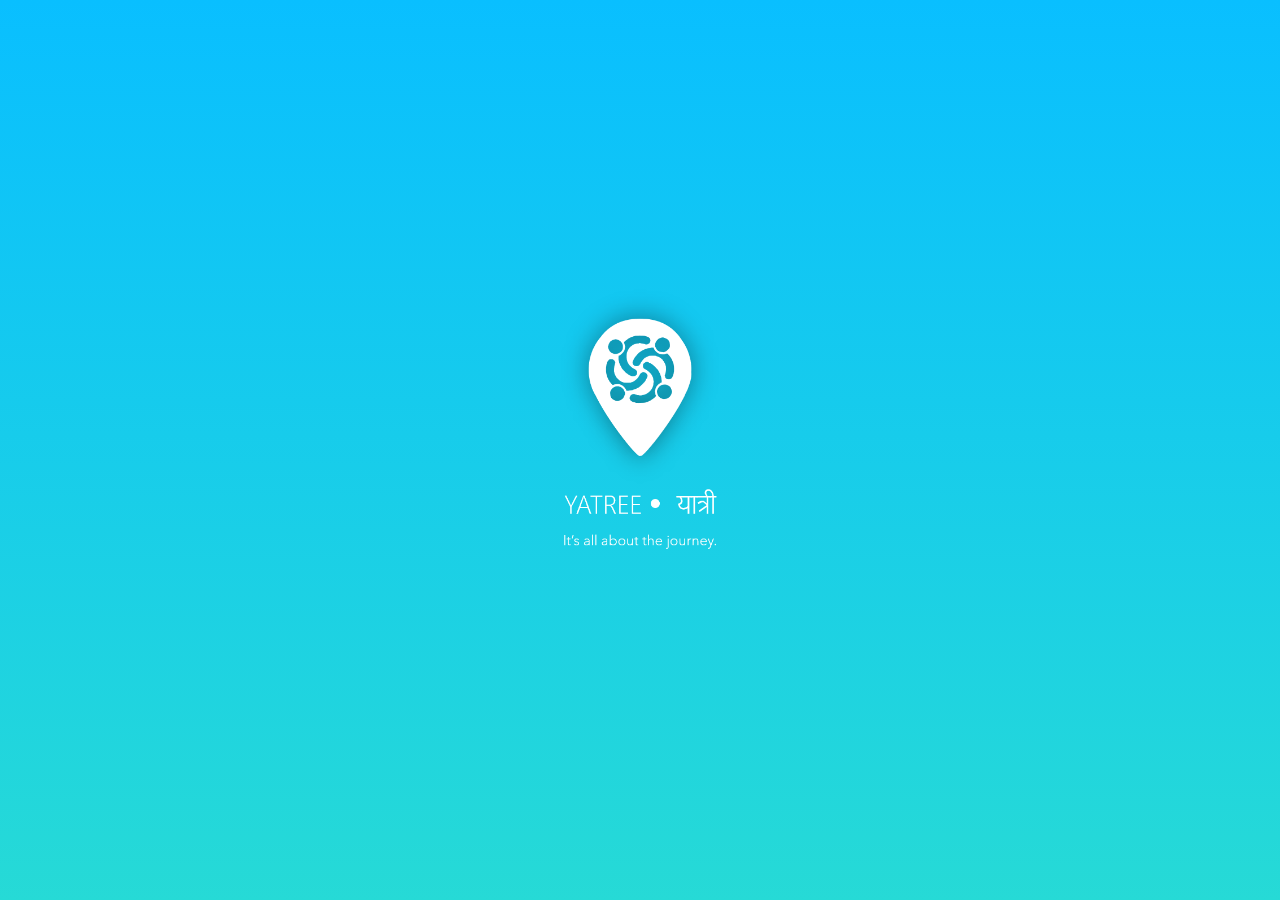
<file: index.html>
<!DOCTYPE html>
<html lang="en">

<head>
    <meta charset="UTF-8">
    <meta http-equiv="X-UA-Compatible" content="IE=edge">
    <meta name="viewport" content="width=device-width, initial-scale=1.0">
    <title>Yatree - Splash Screen</title>
    <link rel="stylesheet" href="style.css">
    <link rel="shortcut icon" href="favicon.svg" type="image/x-icon">
</head>

<body>
    <img src="SplashLogo.png" alt="Yatree Logo">
    <style>
        html {
            background: var(--gradient);
            width: 100%;
            height: 100%;
        }
        
        img {
            animation: float 2s;
            width: 15vw;
            position: absolute;
            top: 50%;
            margin-left: calc(50% - 7.5vw);
            transform: translateY(-60%);
        }
        
        @keyframes float {
            0% {
                transform: translateY(-30%);
                opacity: 0;
            }
            100% {
                transform: translateY(-60%);
                opacity: 1;
            }
        }
    </style>
    <script>
        setTimeout(function() {
            window.location.href = "tours.html";
        }, 3000);
    </script>
</body>

</html>
</file>
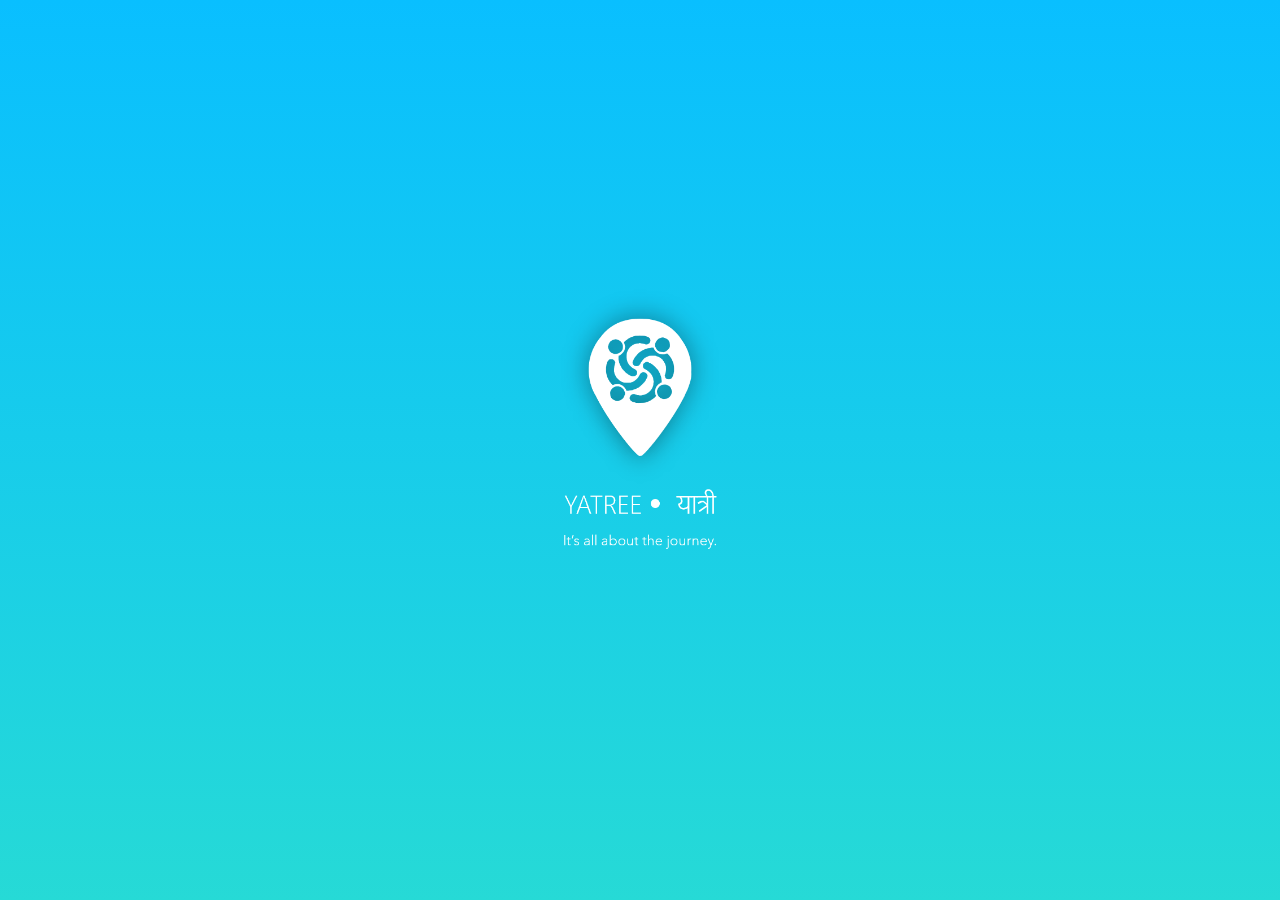
<file: aaa.html>
<!DOCTYPE html>
<html lang="en">

<head>
    <meta charset="UTF-8">
    <meta http-equiv="X-UA-Compatible" content="IE=edge">
    <meta name="viewport" content="width=device-width, initial-scale=1.0">
    <title>Yatree - Splash Screen</title>
    <link rel="stylesheet" href="style.css">
    <link rel="shortcut icon" href="favicon.svg" type="image/x-icon">
</head>

<body>
    <img src="SplashLogo.png" alt="Yatree Logo">
    <style>
        html {
            background: var(--gradient);
            width: 100%;
            height: 100%;
        }
        
        img {
            animation: float 2s;
            width: 15vw;
            position: absolute;
            top: 50%;
            margin-left: calc(50% - 7.5vw);
            transform: translateY(-60%);
        }
        
        @keyframes float {
            0% {
                transform: translateY(-30%);
                opacity: 0;
            }
            100% {
                transform: translateY(-60%);
                opacity: 1;
            }
        }
    </style>
    <script>
        setTimeout(function() {
            window.location.href = "tours.html";
        }, 3000);
    </script>
</body>

</html>
</file>
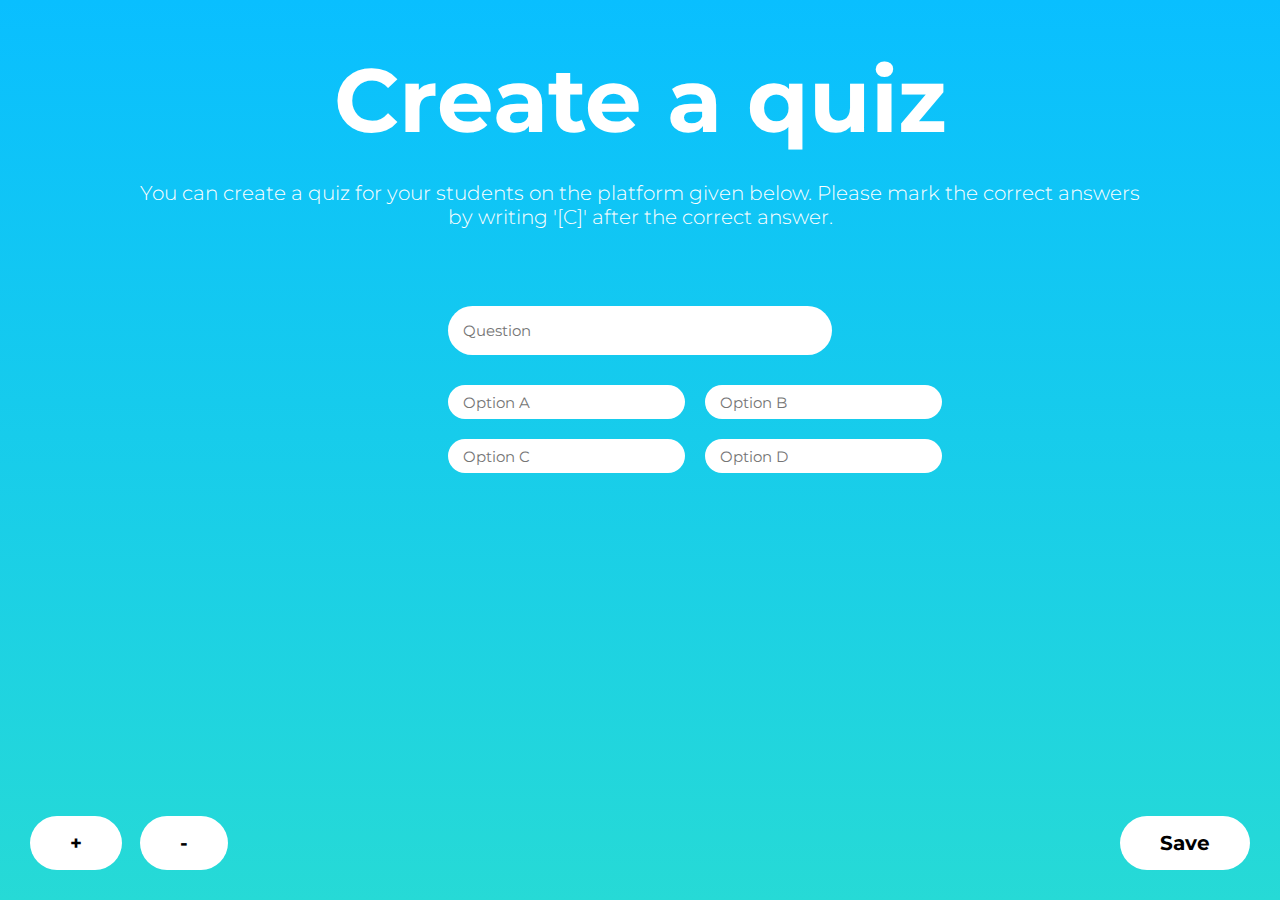
<file: create a quiz.html>
<!DOCTYPE html>
<html lang="en">

<head>
    <meta charset="UTF-8">
    <meta http-equiv="X-UA-Compatible" content="IE=edge">
    <meta name="viewport" content="width=device-width, initial-scale=1.0">
    <title>Choose your tour</title>
    <link rel="stylesheet" href="style.css">
    <link rel="shortcut icon" href="favicon.svg" type="image/x-icon">
</head>

<body>
    <h1>Create a quiz</h1>
    <h3 class="desc">You can create a quiz for your students on the platform given below. Please mark the correct answers by writing '[C]' after the correct answer.</h3>
    <div class="total-div">
        <div class="question-div">
            <input type="text" name="Question" class="question" placeholder="Question">
            <div class="options-grid">
                <input type="text" placeholder="Option A" id="" class="option optionA">
                <input type="text" placeholder="Option B" id="" class="option optionB">
                <input type="text" placeholder="Option C" id="" class="option optionC">
                <input type="text" placeholder="Option D" id="" class="option optionD">
            </div>
        </div>


    </div>
    <button onclick="newquestion()" class="addq">+</button>
    <button onclick="removequestion()" class="removeq">-</button>
    <button onclick="save()" class="save">Save</button>
    <style>
        body {
            min-height: 100vh;
            background: var(--gradient);
        }
        
        h1 {
            color: white;
        }
        
        h3 {
            color: white;
        }
        
        .addq {
            position: fixed;
            bottom: 30px;
            left: 30px;
        }
        
        .removeq {
            position: fixed;
            bottom: 30px;
            left: 140px;
        }
        
        .save {
            position: fixed;
            bottom: 30px;
            right: 30px;
        }
        
        .question {
            padding: 15px;
            margin-bottom: 30px;
            width: 100%;
        }
        
        .options-grid {
            display: grid;
            grid-template-columns: 1fr 1fr;
            grid-gap: 20px;
            width: 100%;
        }
        
        .question-div {
            width: 30vw;
            margin-left: 35vw;
            margin-top: 50px;
        }
    </style>
    <script>
        const questionDiv = `<div class="question-div">
            <input type="text" name="Question" class="question" placeholder="Question">
            <div class="options-grid">
                <input type="text" placeholder="Option A" id="" class="option optionA">
                <input type="text" placeholder="Option B" id="" class="option optionB">
                <input type="text" placeholder="Option C" id="" class="option optionC">
                <input type="text" placeholder="Option D" id="" class="option optionD">
            </div>
        </div>`;
        var totalDiv = document.querySelector('.total-div')

        function newquestion() {
            totalDiv.innerHTML += questionDiv;
        }

        function removequestion() {
            totalDiv.innerHTML -= questionDiv;
        }
    </script>
</body>

</html>
</file>
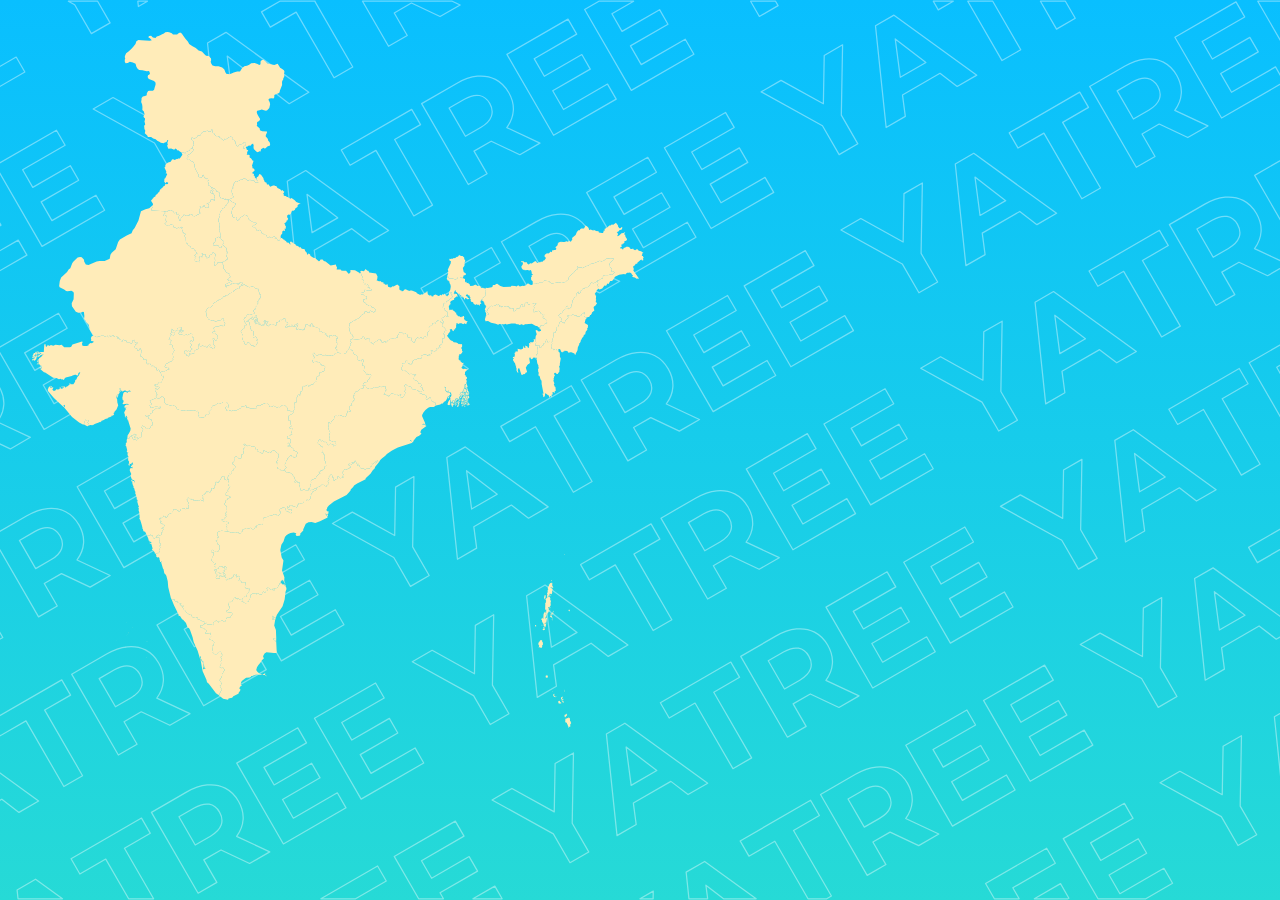
<file: custom-tour.html>
<!DOCTYPE html>
<html lang="en">

<head>
    <meta charset="UTF-8">
    <meta http-equiv="X-UA-Compatible" content="IE=edge">
    <meta name="viewport" content="width=device-width, initial-scale=1.0">
    <title>Custom Tour</title>
    <link rel="stylesheet" href="style.css">
    <link rel="shortcut icon" href="favicon.svg" type="image/x-icon">
    <script src="https://ajax.googleapis.com/ajax/libs/jquery/3.5.1/jquery.min.js"></script>
</head>

<body>
    <img src="bg.svg" alt="background" class="bg">
    <div class="map">
        <?xml version="1.0" encoding="UTF-8" standalone="no"?>
        <svg xmlns:mapsvg="http://mapsvg.com" xmlns:dc="http://purl.org/dc/elements/1.1/" xmlns:cc="http://creativecommons.org/ns#" xmlns:rdf="http://www.w3.org/1999/02/22-rdf-syntax-ns#" xmlns:svg="http://www.w3.org/2000/svg" xmlns="http://www.w3.org/2000/svg"
            version="1.1" id="svg2" height="695.70178" width="611.85999" mapsvg:geoViewBox="68.184010 37.084109 97.418146 6.753659">
          <metadata
             id="metadata44">
            <rdf:RDF>
              <cc:Work
                 rdf:about="">
                <dc:format>image/svg+xml</dc:format>
                <dc:type
                   rdf:resource="http://purl.org/dc/dcmitype/StillImage" />
                <dc:title></dc:title>
              </cc:Work>
            </rdf:RDF>
          </metadata>
          <defs
             id="defs42" />
          <path
              onclick='localStorage.setItem("state", this.id); this.style.fill = "#ffffff"; window.location.href= "nextstop1.html"' class="state"
             id="Andaman and Nicobar Islands"
             d="m 537.188,685.44148 -0.041,0.4695 0.768,0.30627 0.104,2.47542 1.258,1.84675 -0.71,-0.0232 0.661,0.93295 -0.574,0.18739 -0.437,0.94503 0.103,1.88201 -0.409,0.42617 -0.663,-0.49065 -0.502,1.30269 -0.461,-0.2156 0.224,-1.08911 -0.606,-0.31434 -0.121,-1.2503 -0.813,-0.73346 0.069,-0.77879 -1.076,-1.12336 -0.646,0.17933 -0.121,-1.96159 0.365,-0.27304 -0.4,-0.27001 0.64,-1.36616 0.994,0.0584 0.564,-0.57427 0.878,0.27505 0.092,-0.68006 0.86,-0.14307 z m -2.826,-4.29496 0.895,1.77017 -2.249,2.47845 -0.57,-1.39035 0.238,-1.31478 1.704,-0.4695 -0.018,-1.07399 z m -6.972,-12.28743 0.62,0.37378 0.054,0.95511 0.372,-0.12392 0.733,0.79995 -0.07,1.22108 -0.819,-0.73849 -1.384,0.38789 -0.288,-0.63372 0.323,-0.48259 -0.855,0.17027 0.198,-1.45785 1.116,-0.47151 z m 3.502,-0.0695 0.743,0.76973 -0.11,1.34098 -1.472,-1.19389 0.529,-0.85234 0.383,0.60853 -0.073,-0.67301 z m 0.656,-2.05731 0.291,1.85178 -0.652,-1.69864 0.361,-0.15314 z m -1.091,-2.2447 0.394,0.70928 -0.884,1.04981 0.947,1.26743 0.041,1.10422 -0.412,-0.27001 -0.465,0.31837 -0.158,0.77476 -0.325,-0.99943 0.426,0.0796 0.114,-0.58536 0.146,0.45237 0.247,-0.67099 -0.938,0.56621 0.092,-0.83824 -0.627,-0.64883 -0.116,-1.08809 1.518,-1.22109 z m -6.096,-0.7264 0.087,0.94704 -0.404,-0.51281 0.317,-0.43423 z m -2.282,-1.91123 0.359,0.19848 -0.356,1.48404 1.639,1.28758 -0.11,0.45942 -1.593,-0.57024 -0.756,-1.02865 0.157,-1.47599 0.66,-0.35464 z m -1.725,-2.48851 0.285,0.72439 -0.466,-0.2005 0.181,-0.52389 z m 11.976,-2.12381 0.554,2.22556 -0.33,0.0282 -0.08,0.96619 -0.144,-3.21996 z m -17.337,-14.22082 0.765,1.02563 0.632,-0.27504 -0.606,0.35464 0.105,1.13444 -0.86,0.46244 -1.209,-0.15818 -0.228,-1.89409 0.96,-0.0353 0.151,-0.86645 0.29,0.25187 z m -5.693,-35.18985 0.303,0.69114 0.034,-0.42113 0.553,0.46244 0.043,1.32486 0.571,0.30426 0.19,2.31624 -1.188,1.3984 0.616,0.72339 -1.181,1.43165 -1.64,-0.7798 -1.035,0.34255 0.738,-1.75809 -0.843,-1.12537 -0.088,-2.43411 0.448,0.45035 1.244,-2.15202 0.892,-0.62565 0.231,0.45942 0.112,-0.60853 z m 2.629,-13.08436 0.929,1.5727 -0.763,0.62868 0.924,0.42415 -0.055,0.36472 -1.862,0.51684 -0.434,-0.43927 0.123,-0.72237 0.751,-0.10478 -0.195,-1.47195 0.582,-0.76872 z m -0.926,-0.67402 -0.284,0.15415 0.186,-0.91783 0.098,0.76368 z m -7.918,-1.08407 1.085,0.17632 -0.019,1.31679 -1.158,-0.1481 0.092,-1.34501 z m 6.716,-0.23474 0.622,0.3093 -0.822,0.74252 0.2,-1.05182 z m 10.071,-5.13723 1.075,0.16624 -0.465,0.49972 -0.716,-0.34457 0.106,-0.32139 z m -1.074,-4.07532 0.271,-0.21158 0.564,0.52793 0.933,2.47844 -0.237,0.44733 -0.886,-1.45482 -0.543,0.0383 -1.023,-1.01455 0.826,-1.1556 0.095,0.34457 z m 0.412,-1.48405 0.074,1.27046 -0.647,-0.61256 -0.046,-0.72641 0.619,0.0685 z m 0.807,-1.15963 0.371,2.3918 -0.807,-0.65185 0.006,-0.67401 -1.081,-0.74958 0.615,-0.12695 0.421,0.57831 0.475,-0.76772 z m 0.855,-1.16466 0.553,1.47598 -0.427,1.26038 -0.784,-1.06593 0.658,-1.67043 z m -7.699,-0.52088 0.06,1.5052 0.968,-0.15717 -0.584,2.06436 1.288,0.63271 -0.452,0.56521 -0.476,-0.43625 -0.055,0.53498 0.673,0.36169 -1.042,0.80298 0.111,2.37769 0.468,-1.74801 0.792,-0.0836 0.084,0.74555 -0.687,4.25768 -0.257,-0.22467 -0.058,0.48561 -0.813,-0.3637 0.133,0.79189 -0.88,0.34759 0.156,0.61356 0.294,-0.32945 0.144,0.38285 0.739,-0.78081 -0.176,-0.57931 0.734,0.44632 -0.947,4.02394 -0.272,-0.63674 -1.076,-0.31937 0.008,-1.07601 -0.615,0.20452 -0.202,-1.21806 0.583,0.0897 0.174,-0.4433 -0.264,-0.31233 -0.496,0.35061 -0.418,-1.78427 -0.55,0.50173 -0.324,-3.01141 -0.489,0.20553 -0.198,-0.48058 1.023,-2.1097 0.51,1.2624 0.312,-0.20553 0.053,0.83421 0.144,-0.28009 0.264,-4.95991 1.616,-2.84819 z m 0.75,0.37277 0.37,-0.0131 -0.121,0.73346 -0.526,-0.0897 0.277,-0.6307 z m 3.455,-0.807 0.246,0.70021 -0.456,-0.22971 -0.099,0.44733 -0.164,-0.60853 0.473,-0.3093 z m 3.685,-0.13097 0.187,0.52994 0.404,-0.49267 -0.109,1.20698 -0.783,-0.54102 0.301,-0.70323 z m -2.854,-0.40401 -0.404,1.06996 -0.432,-1.22915 0.529,0.16423 0.161,-0.64379 0.146,0.63875 z m -3.45,-0.63271 1.278,0.37076 0.601,-0.27102 0.48,0.85134 -0.638,0.43221 0.453,1.08709 -0.71,-0.0554 0.088,0.85738 -0.591,-0.16523 -0.426,0.74152 0.215,0.5108 -1.001,0.93596 -0.534,-0.67401 0.644,-3.04566 -0.578,-0.18639 0.169,-0.60651 0.297,0.21459 0.359,-0.45639 -0.106,-0.54103 z m 22.254,-0.22568 0.744,0.70223 0.114,1.10321 -1.131,-0.17632 -0.248,-0.86644 0.521,-0.76268 z m -18.511,-2.01398 -0.482,1.18481 -0.272,-0.10982 0.235,-1.08406 0.519,0.009 z m -5.117,-8.89721 0.142,2.36661 -0.486,-1.68957 0.344,-0.67704 z m 3.934,-1.86588 0.482,0.0766 -0.353,0.58737 0.48,0.0252 0.547,1.64928 -0.418,0.71431 0.97,1.37624 -0.47,1.44375 0.217,3.1313 -0.76,0.34254 -0.021,0.31938 0.562,-0.0403 -0.893,0.51483 -0.017,0.81204 -1.764,-0.46949 1.351,2.31019 -1.306,0.3758 -1.274,-0.36774 -0.351,0.51584 -0.719,-0.0997 -0.439,-0.60551 0.168,-5.76087 -0.481,-0.23978 0.412,0.0141 1.029,-1.36013 -0.528,-0.48057 0.377,-0.63069 -0.465,-2.24672 0.291,0.36068 1.548,-1.94044 0.653,0.52189 0,0 0.628,-0.14911 0,0 0.544,-0.70021 z m -4.254,-1.63618 0.507,0.29217 0.034,1.9344 -0.425,1.01455 -0.541,0.11385 0.285,0.41105 -0.437,0.73447 -0.419,-1.68957 0.448,-2.16209 0.548,-0.64883 z m 6.511,-0.1078 -0.569,0.64379 0.07,0.69819 -0.646,-0.12996 0.163,-1.03974 0.261,0.42416 0.721,-0.59644 z m 0.475,-12.41236 0.326,1.0357 -0.216,1.94044 0.222,0.67603 0.337,-0.37076 0.198,0.32341 -0.326,0.51483 0.739,0.99642 -0.519,0.70726 -0.691,-0.90876 -0.617,-0.1743 -0.355,0.52692 -0.337,-0.67502 -0.412,0.35161 1.233,0.51483 0.063,0.93395 0.704,-0.11384 -0.007,0.49065 0.437,-0.28714 -0.721,2.016 0.056,2.10668 -0.648,1.12739 -0.797,-0.13904 0.185,0.47655 -0.837,-1.03369 -0.385,0.14709 -0.306,0.69517 0.771,1.08609 -0.548,0.53195 -0.113,-0.82715 -0.517,0.0494 -0.583,1.18884 0.388,0.95007 0,0 -0.628,0.14911 0,0 -1.021,-0.81909 -10e-4,-1.5314 0.505,-0.0242 0.143,-0.55815 -0.769,-0.1209 0.174,-1.53039 0.535,-0.14911 -0.256,-0.65689 0.785,-0.26396 -0.791,-0.29923 0.378,-1.79838 0.559,-0.44229 -0.669,-0.43121 0.413,-0.53196 -0.431,-0.16825 0.372,-1.40042 0.576,-0.23172 -0.5,-0.35867 0.518,0 0.343,-0.59241 -0.262,-0.89869 1.21,-0.65286 -0.25,-0.74756 0.989,-0.1743 0.506,0.35867 -0.023,-0.97626 0.467,0.67099 0.404,-0.67804 z m -0.285,-2.21549 0.251,1.06089 -1.069,-0.6055 0.818,-0.45539 z m 13.096,-26.52437 -0.617,1.4518 0.021,-0.82615 0.596,-0.62565 z" />
          <path
              onclick='localStorage.setItem("state", this.id); this.style.fill = "#ffffff"; window.location.href= "nextstop1.html"' class="state"
             id="Andhra Pradesh"
             d="m 295.438,482.23741 -0.002,0.007 0,0 0.002,-0.007 z m 0.652,-0.0393 -0.389,2.49054 -0.753,-1.07903 -0.016,-0.80298 1.158,-0.60853 z m -0.652,0.0393 -0.122,-0.62767 -0.272,0.4433 -1.262,0.0977 -0.058,-0.73144 -0.901,0.58133 1.737,0.7667 0,0 -0.023,1.03873 0.454,0.14004 0.663,1.50017 -7.647,3.77106 -4.692,1.85681 -3.756,-1.06895 -3.105,0.36975 -2.669,1.33493 -2.599,5.73367 0.099,0.96921 -2.908,3.10007 -0.273,0.46546 0.384,0.87048 -0.948,0.83521 -3.03,0.41106 -0.866,-1.47094 0.261,-0.7788 0.373,0.006 -0.117,-0.58032 -2.482,-0.87249 -3.128,0.60651 -2.228,1.07097 -1.913,1.26945 -1.459,1.6402 -1.448,4.49646 -2.123,3.3872 -1.075,5.04353 1.396,7.50586 1.762,3.11215 -1.448,10.08303 2.407,6.52153 -0.174,3.87786 1.651,4.44205 -3.018,-5.51604 -0.564,-0.25692 -0.116,1.91022 -0.617,-0.62263 0.355,-0.61659 -0.401,-0.0776 -1.169,1.85077 2.315,2.12481 1.569,0.0363 1.581,1.4105 0,0 0.001,1.1425 -0.756,-0.42516 -0.956,-1.89007 -1.638,-0.0433 -1.73,-1.26642 -1.577,0.17228 -0.083,0.42113 0.891,0.17833 0.069,0.37378 -0.631,-0.0705 -0.22,0.60953 -0.702,0.17631 0.029,0.71936 -0.644,0.29217 0.441,0.65084 -0.587,0.82111 -1.556,0.70021 -1.065,-0.0191 -0.429,0.47957 -0.538,-0.44632 -0.687,0.65789 1.332,1.04982 -0.848,0.61457 -0.451,-0.57931 -0.714,0.31131 0.153,-0.57024 -0.476,0.0957 -0.1,-1.1294 -1.848,0.78685 -0.66,-0.46848 -0.271,-0.94604 -2.238,-0.27001 -1.136,0.44229 1.056,0.46748 -0.297,1.49009 0.529,-0.38084 0.197,0.28109 -0.5,0.17732 0.045,0.45338 -1.591,0.5249 0.142,0.71633 -0.976,0.70626 -0.849,-0.95309 -1.027,0.1219 -10e-4,0.68107 -0.615,0.41509 -0.758,1.66338 -1.751,-0.1471 -1.873,-1.34097 -1.365,0.1884 -0.438,0.70222 0.653,0.35464 -0.895,-0.0232 -0.123,-1.42964 -2.722,0.87753 -0.912,-0.23072 -0.182,1.11329 -0.893,-0.29117 -0.784,0.83925 0.691,1.28657 -0.439,-0.004 -0.916,3.18974 -0.762,0.57729 0.044,1.25333 -0.487,0.12694 -0.176,-0.51281 0,0 0,0 0,0 -0.114,0.0373 -0.358,-0.0363 -0.102,0.86242 -0.647,0.0222 0.041,0.96316 -1.911,0.1199 -1.63,-0.88257 -0.545,-0.83622 -1.561,0.22668 0.782,-0.72741 -0.137,-0.80398 0,0 0.428,-2.03716 1.298,0.005 0.886,-1.73995 0.689,0.70726 1.203,-0.11788 -0.275,-1.46087 0.738,0.11486 -0.133,-1.46792 1.11,-0.4564 -0.056,-0.62163 0.545,-0.33751 -0.402,-0.47957 1.263,-0.7939 -0.589,-0.66092 0.581,-0.36572 0.184,-1.24426 -0.457,-0.80499 -0.729,0.94402 -1.027,-1.12638 -0.749,0.20553 -0.241,-0.44632 -0.695,0.33147 -0.508,-0.35263 0.636,-0.26497 -0.884,-0.48964 0.746,-4.80576 -3.414,-0.19546 -0.93,0.66394 0.224,-1.28859 -0.7,-0.15616 -0.1,-0.54505 -1.57,0.28814 -0.469,-0.68308 0.12,-0.45741 0.865,0.0816 0.084,-0.55715 -0.512,-0.50173 0.697,-0.93798 -0.098,-1.37926 -1.516,-0.98936 -0.07,0.73144 -1.102,-0.18941 -0.406,0.89566 -0.444,0.005 -0.044,-1.30168 0.745,-0.28311 -0.243,-1.23519 -1.148,1.15157 -0.515,-0.73346 -1.438,-0.0796 -0.25,0.56722 0.447,1.03671 -1.082,0.53297 0.051,0.49669 -1.374,0.48259 -0.086,1.24527 -0.276,-0.6186 -0.666,0.19747 0.136,-0.54506 -0.442,0.0363 -0.809,0.44028 0.55,0.43624 -0.324,0.16926 -0.537,-0.3496 -0.828,0.58536 -0.762,-0.5914 -0.154,1.25534 -0.522,-0.45539 -0.092,0.58435 -0.695,0.0846 0.161,-2.61647 -1.021,-0.0473 0.332,-0.77477 -1.362,-0.22769 -0.826,0.4302 -0.274,-0.68006 -1.182,0.38385 -0.348,-1.1969 -0.467,0.72338 -0.138,-0.42617 -0.547,0.46042 -0.037,-1.24325 -0.441,0.37983 0.137,0.92488 -0.809,0.16422 0.803,0.61861 0.091,1.4246 -1.493,-0.134 -0.737,0.47554 -0.706,-0.70323 -0.313,0.83521 -0.395,-0.21157 -0.506,-1.54953 1.023,-1.70469 0.502,-0.0876 -0.114,-0.60853 -2.193,-2.09761 0.919,-0.91883 -1.005,-1.33897 -0.907,-0.0826 0.162,-0.6045 0.954,-0.14911 0.098,-0.50576 1.637,0.35766 -0.241,1.613 0.322,0.96921 2.039,0.23979 0.549,1.09212 3.478,-0.71733 0.843,0.91682 -0.114,1.85278 0.881,-0.0242 0.03,0.38487 0.744,-0.63372 -0.413,-0.58032 0.48,-0.70524 -1.151,-0.008 0.162,-0.82514 -1.197,-0.33651 1.45,-1.73994 -0.12,-0.32643 -0.946,0.48662 0.067,-0.61155 0.606,-0.11284 0.272,-0.77175 2.317,0.30931 -0.087,-2.61144 -0.87,-0.009 -0.259,-0.81305 -1.187,-0.32744 -0.223,0.64278 0.852,1.8004 -0.668,0.43524 -0.594,-0.82615 0.081,-0.84932 -1.667,-0.14709 0.033,-1.19086 -1.03,0.43423 -1.67,-0.5773 -0.842,1.08709 -0.143,1.60595 -0.623,0.0846 -0.538,-0.65286 -2.34,-0.0121 -0.271,-0.69316 0.528,-0.47251 -1.486,-1.13344 0.084,-0.94805 0.627,-0.50375 0.596,0.30326 0.046,-0.98634 0.62,-0.71835 -2.16,0.21258 -0.893,-1.1828 -0.583,-0.10075 -0.828,-1.60897 0.793,-2.87338 -0.371,-0.96821 1.432,-0.53598 0.329,-3.46982 -0.765,0.2821 -1.342,-0.40905 0.435,-1.01455 -0.216,-1.18784 0.475,-0.42113 1.67,1.34803 2.2,0.39796 0.395,-0.4171 0.967,0.008 -0.123,0.51584 0.792,0.11787 1.574,-2.61647 -0.459,-0.48158 0.536,-0.13601 0.01,-0.97425 -0.78,-0.59543 0.906,-0.82212 -0.34,-0.57729 -0.68,-0.0907 -0.12,-0.81406 -1.007,0.11788 -0.715,-2.46333 -1.193,-1.21202 0.032,-0.3355 1.145,0.13803 0.056,-2.91166 1.092,-0.41409 0.728,0.6045 0.184,-0.73849 -1.711,-1.64222 0.433,-1.93137 -0.871,-0.18841 0.915,-1.47195 1.622,-0.9007 2.208,-0.37378 5.454,0.80499 0,0 2.029,0.19847 1.101,0.76772 1.197,-0.21964 1.739,0.46345 1.853,-0.66696 2.39,0.79995 0.72,-0.93395 0.573,1.25333 0.961,0.37882 0.34,-0.47453 0.813,-0.001 0.321,-1.12135 1.213,-0.62364 0.391,-2.22858 1.247,0.0474 1.873,-1.13041 3.212,0.53599 1.212,-0.92791 2.023,1.57573 1.285,0.0655 1.287,-1.39136 0.028,-1.51326 0.525,0.0796 0.204,0.93697 0.792,0.1078 -0.105,-1.67345 0.42,-0.44532 2.207,-0.94704 3.049,0.62464 0.881,-0.49065 0.138,-5.86766 0.854,-1.16467 3.359,-0.45941 1.478,-1.04982 3.158,-0.69013 2.655,-1.478 0.74,0.85537 1.08,-0.16926 0.842,1.32183 1.174,-0.0927 1.879,-2.25578 0.456,-1.49815 -0.766,-0.85134 -0.867,-0.23575 0.375,-0.96417 0.76,-1.27247 1.842,-0.43927 1.01,-1.30673 0.4,0.69719 1.275,0.0554 0.82,1.19893 0.374,1.86084 0.825,0.35162 0.3,0.96014 0.56,-0.84629 1.107,0.7536 0.08,0.55413 2.228,0.59442 0.864,-0.54506 -1.037,-0.81103 0.218,-0.96921 0.456,-0.1068 -0.054,-1.15257 -1.944,-0.47554 -0.073,0.67401 -2.712,-1.16567 0.638,-0.95108 -0.455,-0.93193 0.588,-0.46043 0.533,1.1556 0.538,0.17127 0.753,-0.72942 0.291,-1.2634 1.341,-0.66092 2.02,1.10321 -0.357,0.71532 1.803,-0.20754 2.234,0.85335 0.552,-0.55211 0.24,-2.09358 0.9,0.008 -0.167,-1.21303 1.798,0.47353 1.157,-0.74857 2.434,-0.41106 0.393,-1.96865 1.792,0.0494 1.204,-1.55053 0.986,0.73446 0.917,-0.0977 1.628,-1.91526 0.167,-1.99081 0.466,-0.66696 -0.435,-0.44229 1.428,-2.15605 0.114,-0.84126 4.307,-2.33034 0.218,-0.45337 -0.722,-0.8997 0,0 0.895,-0.94201 3.155,-1.23418 1.526,-1.44979 2.84,0.31535 0.357,0.72842 1.346,0.68006 0.535,-0.1471 -0.006,-1.36415 0.648,-0.30225 0.16,0.53297 0.508,-0.0584 0.075,-2.24874 0.507,0.38184 0.159,-0.32139 -1.236,-1.23519 0.559,-0.4433 0.085,-1.11328 0.732,-0.1743 0.443,-0.71431 -1.227,-0.23576 1.047,-1.14754 -0.485,-0.90171 2.36,-2.80588 0.526,0.77678 0.502,-0.0484 0.147,1.53845 0.494,-0.0736 -0.389,1.06291 1.368,0.46043 0.226,0.49065 -0.729,0.87552 0.09,0.81103 0.966,0.91279 0.668,-1.2775 2.266,-0.98332 0.549,-1.40949 -0.357,-0.54707 0.48,-0.43524 0.958,0.65387 0.831,-0.0655 0.151,1.01354 0.854,0.34255 1.769,-0.73144 0.759,0.20251 0.102,-1.18784 -0.436,0.22366 -0.462,-0.56319 1.548,-2.06738 -1.19,-0.22065 -0.117,-0.44229 0.567,-0.41005 -0.962,-0.0433 0.074,-1.11933 0.825,-0.33449 1.716,-2.61848 1.439,0.66897 0.07,0.58335 0.3,-1.10523 0.978,0.19445 0.281,-0.72238 1.606,-0.23172 0.055,-0.70626 0.783,0.0282 0.314,-0.63472 -1.354,-1.49613 0.703,0.0796 -0.722,-0.74857 -0.351,0.88962 -0.496,-1.613 0.859,-0.44733 1.309,0.30426 0.977,1.12034 -0.146,-1.19691 0.546,-0.0151 0.07,-0.46345 -0.389,-1.075 0.29,-0.17933 0.427,0.54707 0.246,-0.25893 0.173,0.8866 -0.421,-0.0443 0.039,0.34859 0.752,0.12594 0.315,-1.5183 0.677,0.53297 0.537,-0.85134 -0.212,-0.7133 0.607,-0.7385 1.544,3.04264 0.548,0.10277 -0.365,0.5914 0.838,1.48605 0.717,0.23072 -0.848,-1.56666 0.994,-0.66394 1.74,4.20932 1.457,0.4836 1.827,-0.12392 1.146,1.27348 0.862,-0.0786 0.594,-0.60853 3.787,-0.35967 0.079,-1.65532 0.552,0.34759 0.191,-0.35766 -0.421,-0.35464 0.758,0.1219 -0.468,-0.41105 0.681,0.22467 0.661,-0.61055 -0.289,-0.54001 0.524,-0.63977 -0.534,-1.04074 1.184,0.72439 0.372,-0.88055 1.605,-0.97828 0.451,1.15459 0.524,-0.9279 0.875,0.0564 -0.007,-0.63775 -0.72,0.10075 -0.586,-1.05082 1.452,0.0443 0.08,-0.77376 0.776,0.12392 -0.173,0.70122 0.527,0.52491 0,0 0.878,0.54405 -3.728,4.32417 -0.604,1.85279 -1.844,1.75808 -2.297,3.46075 -4.825,4.53576 -0.023,0.93294 -8.484,4.31511 -3.07,2.10768 -0.901,1.5183 -2.5,2.32631 0,0.73447 -1.373,1.87595 -2.744,2.95298 -12.682,6.47518 -5.007,3.89498 -1.482,1.88201 -0.541,2.01499 -0.477,0.23072 0.151,0.96115 1.163,1.01657 0.89,-0.24886 -0.238,2.48751 -0.903,0.51383 z" />
          <path
              onclick='localStorage.setItem("state", this.id); this.style.fill = "#ffffff"; window.location.href= "nextstop1.html"' class="state"
             id="Arunachal Pradesh"
             d="m 585.539,192.70394 0.586,0.92992 -0.057,0.84731 1.267,1.78327 1.034,-0.0161 1.469,-1.19893 0.621,0.70122 -0.973,2.05429 -1.803,0.26094 -1.561,1.57472 -1.49,0.40803 0.751,0.58737 0.722,1.56062 -0.829,1.21403 0.445,0.75663 1.713,-0.88458 2.06,-2.14496 1.865,-0.12795 1.871,-1.00045 -1,2.04522 0.212,0.68812 0.654,-0.135 0.39,2.08249 1.644,2.52781 -0.628,1.36315 -2.37,0.79894 0.447,1.1959 -1.382,1.22008 -0.568,-0.17128 0.119,0.72339 -1.089,0.0826 -0.606,0.63472 0.991,1.12135 -2.287,1.75808 1.174,0.64984 1.07,-0.19445 0.596,1.18683 0.491,-0.15415 0.742,-1.62811 1.087,0.0222 1.452,-1.06794 1.779,-0.0645 1.81,1.05082 0.488,1.13746 1.63,0.13601 0.971,-0.41912 0.571,0.97526 1.478,0.68611 2.011,-1.27449 1.703,1.68353 2.264,0.54304 2.48,1.80443 -0.774,0.0957 -0.687,0.79693 0.172,1.03369 -0.653,1.00951 1.376,0.16322 0.074,0.74051 0.798,0.35665 -0.776,0.90171 0.229,2.13187 -1.421,0.16321 -0.261,-0.96014 -1.092,0.4846 -3.224,2.75551 -0.127,1.03067 -1.421,0.0191 -1.053,1.83062 -0.752,0.10478 -0.936,1.10422 0.839,2.14798 -0.541,1.59386 5.44,7.69325 -0.53,0.80096 -0.792,-0.43423 -0.775,0.28512 -1.819,-1.3571 -2.282,-0.63271 -0.257,-0.6055 0.558,-0.4161 -0.103,-0.73346 -0.489,-0.1078 -1.243,-1.9344 -1.88,-0.62061 -0.282,0.35867 -1.812,-0.0907 -1.888,1.78025 -1.08,-0.43625 -4.949,0.65185 -4.142,2.0956 -2.098,3.37108 -1.236,0.7657 -1.45,0.001 -1.615,3.12928 -1.202,-0.53397 -1.294,2.09257 -1.649,-0.23475 -2.175,3.08194 -2.644,1.03369 -1.359,-0.7113 0,0 -0.449,-1.15156 0.601,-1.2221 -0.623,-0.25892 -0.136,-1.23016 -0.505,-0.33247 1.033,-0.61155 -0.803,-3.58065 0,0 1.104,0.29923 2.101,-1.75506 2.285,-0.72842 0.041,-1.83365 1.182,-1.30269 1.547,0.92287 4.526,-1.46792 1.134,-0.0584 0.701,0.73547 0.261,-0.68006 2.344,-1.79536 -0.85,-1.59789 -0.204,0.269 -0.38,-0.49468 -0.692,0.0443 -0.498,0.87753 -0.092,-0.89868 -0.445,0.63673 -0.377,-0.31131 0.842,-1.79435 -0.173,-1.11329 -0.868,-0.31635 -0.328,-0.86141 -0.776,-0.4836 0.3,-0.60551 -0.482,-0.55311 0.377,-0.37278 -0.801,-1.01958 0.62,-0.25893 -0.153,-0.38386 0.893,-1.21 2.18,-1.85077 1.05,-1.92936 -3.173,-0.21057 -4.587,0.46547 -1.901,1.80443 -2.755,0.94402 -1.42,-0.69114 -5.971,2.28601 -3.568,0.83622 -0.449,0.85234 -0.922,0.12896 -0.825,0.74756 -1.393,-0.0151 -0.144,0.4161 -4.663,2.17518 -0.602,-1.07399 -1.329,0.62364 -1.455,-0.65185 -0.46,0.25893 -0.498,-1.12638 -0.86,0.7123 0.949,1.26441 0.054,0.82413 -2.132,1.05283 -2.016,2.70614 -2.185,1.62509 -3.313,3.71767 0.569,0.42012 0.2,1.04478 -1.31,0.29922 -2.023,2.14799 -3.903,0.7657 -2.96,-0.58133 -6.879,1.09213 -2.126,-1.1153 -0.023,-0.48058 -0.926,-0.54203 -4.469,-0.72641 -0.416,0.4705 0.133,0.73145 -1.26,0.60248 -2.63,-0.0333 -1.253,0.87149 -0.977,-0.21863 -1.605,0.7788 -3.528,0.2025 0,0 -0.095,-2.67994 -1.456,-1.34501 -0.218,-2.2981 0.97,-1.44576 -0.63,-1.01555 1.299,-0.0584 0.397,-0.43524 -1.294,-0.93596 -0.091,-1.72181 -0.748,-1.88201 -1.661,0.45237 -1.599,-0.50778 -2.993,0.27706 -0.627,-0.7657 -0.893,0.42617 -1.688,-2.1369 0.196,-0.78786 -0.385,-0.59442 1.382,-1.71879 0.332,-1.40345 -0.24,-0.84529 -0.614,-0.47453 -0.698,0.13098 -0.451,-0.9541 2.47,-0.0645 0.997,1.06694 2.4,0.0695 0.761,1.74095 1.218,0.51785 1.363,-1.30168 1.498,0.25792 3.244,-2.36863 1.123,0.0252 1.088,1.89006 1.336,-0.39796 0.566,-0.64177 1.006,0.44632 0.972,-0.90675 1.243,0.48561 0.928,-1.34098 1.343,-0.53598 1.471,-2.12078 -1.602,-1.74398 0.503,-1.49815 2.358,-1.81954 0.561,0.71935 1.441,-0.77577 1.45,-1.36213 0.75,0.73849 0.699,-0.76973 -0.212,-0.9551 4.089,-0.72742 0.263,-1.59688 -1.023,-0.93697 1.953,-1.54752 0.614,-1.46691 -0.113,-0.79593 0.582,-0.20955 0.193,-0.76167 2.276,-0.85738 0.598,0.53599 0.354,-0.7254 0.895,0.60047 1.805,0.0272 2.334,-0.75462 0.913,0.4967 1.441,-0.93093 1.719,0.85234 1.576,-2.48247 -0.338,-0.54505 0.202,-1.03067 3.354,-2.71823 1.247,-3.10309 1.528,-1.53845 1.448,-0.10679 0.322,-0.90373 1.233,-0.88055 2.652,-0.0504 1.472,-2.87943 1.735,1.06593 1.388,1.52031 0.432,1.83869 1.545,-0.47252 3.161,1.2896 -0.529,-1.01858 2.111,0.70222 0.489,0.66092 2.7,0.15415 0.33,1.25332 3.007,0.56521 0.925,-0.0685 0.6,-0.8201 0.279,-1.66137 1.057,0.28009 -0.191,-2.05127 1.007,-0.0957 0.271,-1.05485 0.823,0.28915 2.922,-2.56408 0.394,0.4826 1.766,-1.32688 1.597,0.21158 2.584,-1.94347 z" />
          <path
              onclick='localStorage.setItem("state", this.id); this.style.fill = "#ffffff"; window.location.href= "nextstop1.html"' class="state"
             id="Assam"
             d="m 453.917,283.49453 0.206,1.29161 -0.521,0.29318 0,0 0.315,-1.58479 z m 46.843,-31.55783 3.527,-0.20351 1.605,-0.7788 0.977,0.21863 1.253,-0.87149 2.63,0.0343 1.261,-0.60248 -0.133,-0.73145 0.415,-0.4705 4.47,0.72641 0.926,0.54203 0.023,0.48058 2.126,1.1153 6.879,-1.09213 2.96,0.58133 3.902,-0.7657 2.023,-2.14799 1.31,-0.29922 -0.199,-1.04478 -0.569,-0.42012 3.313,-3.71767 2.186,-1.62408 2.016,-2.70614 2.132,-1.05384 -0.054,-0.82413 -0.949,-1.26441 0.86,-0.7123 0.498,1.12638 0.46,-0.25893 1.455,0.65185 1.329,-0.62364 0.602,1.07399 4.663,-2.17518 0.145,-0.41711 1.393,0.0161 0.825,-0.74756 0.922,-0.12896 0.449,-0.85133 3.567,-0.83723 5.972,-2.28601 1.42,0.69114 2.755,-0.94402 1.9,-1.80443 4.588,-0.46547 3.173,0.21057 -1.05,1.92936 -2.181,1.85077 -0.893,1.21101 0.152,0.38285 -0.619,0.25893 0.801,1.01958 -0.377,0.37278 0.481,0.55311 -0.3,0.60652 0.776,0.48259 0.328,0.86141 0.867,0.31635 0.174,1.11329 -0.843,1.79334 0.377,0.31132 0.445,-0.63674 0.092,0.89869 0.498,-0.87753 0.692,-0.0443 0.38,0.49468 0.204,-0.269 0.85,1.59789 -2.344,1.79536 -0.261,0.68106 -0.701,-0.73547 -1.134,0.0584 -4.526,1.46893 -1.547,-0.92287 -1.182,1.30269 -0.041,1.83365 -2.285,0.72842 -2.102,1.75506 -1.104,-0.29923 0,0 -1.789,1.79032 -1.856,0.97727 -0.747,0.16826 -1.204,-0.79693 -0.878,0.46244 -1.759,2.97211 -2.42,1.72585 -1.22,0.32844 -0.506,-0.48461 -0.617,1.13344 -0.62,-0.46647 -1.614,0.96518 -0.114,0.807 -1.143,0.49569 -0.177,1.92432 -1.012,0.55513 -0.725,1.07097 -0.474,-0.41811 -0.086,-1.95454 -0.273,0.12392 -1.888,2.30515 -0.23,2.72327 -1.413,0.4171 -2.16,3.58165 -0.287,2.35049 -0.759,1.52434 0.514,2.04522 -1.33,0.74656 -0.694,0.97324 -0.846,-0.3899 -0.974,1.12537 -0.334,-0.74454 0.388,-1.478 -0.53,-1.31377 -0.443,0.69215 -1.344,0.62868 0.373,1.41755 -2.768,2.04622 -1.536,2.42706 -1.515,0.58334 -2.005,1.96865 1.343,1.9213 1.381,0.68409 0.342,1.27247 -0.551,0.82816 0.463,0.81003 0,0 -1.785,1.46994 -1.108,3.47788 -0.652,1.10824 -0.763,-0.0393 -0.405,0.71431 0.284,1.56062 -0.47,0.28915 0.278,0.46244 -0.506,0.96014 -0.668,0.48159 0.004,1.04477 -0.93,0.4967 -0.634,-0.69417 -0.27,0.23273 -0.054,1.56767 -0.656,0.72842 0.604,0.80801 -0.613,1.8266 0.661,0.29217 -0.961,0.2015 0.242,0.31635 -0.772,1.478 0.071,1.97772 -0.81,0.18235 0,0 -1.356,0.17833 -0.506,-0.39998 -0.133,0.42517 -0.886,-0.11586 -0.71,0.50072 -1.334,-3.29653 -1.561,3.82547 -1.391,0.50979 -0.266,1.82559 -1.275,0.17127 -0.4,1.57472 -0.956,0.3496 -0.104,0.47957 -0.927,-0.25389 -0.298,-2.31624 -2.632,0.0312 0,0 -1.754,0.0564 1.249,-2.99328 -0.867,-1.86689 -0.002,-1.0075 0,0 0.417,-3.52825 0.991,-1.83365 -1.209,-3.75796 1.212,-0.48259 1.948,1.62006 0.855,-0.0504 0.353,-0.58133 0.893,0.0746 0.271,-0.70122 -0.323,-1.1556 -0.432,0.27505 -0.348,-0.25389 0.453,-0.0846 -0.275,-0.44128 -0.672,0.0826 -0.054,-1.3712 0,0 0.782,-0.12292 0.44,-1.64222 1.228,0.19546 -0.383,-0.93597 2.03,0.51685 0.947,-1.37523 2.879,-0.9803 -0.832,-0.69517 0.576,-0.83119 -0.163,-1.09817 -0.499,-0.0635 -0.492,-1.06795 -0.396,0.14609 -0.929,-0.97828 -0.286,0.15717 -0.122,-0.58032 -0.945,0.43625 -0.229,-1.28053 -0.643,0.0977 1.617,-1.6261 0.184,-1.27348 -1.065,0.80902 -0.629,-0.0705 -0.312,-1.19893 -1.171,-0.25389 -0.759,-1.3853 -0.697,-0.19848 0.021,-0.94201 -1.007,-0.51483 -1.078,0.65991 -2.189,0.20956 -1.429,1.03168 -0.159,-3.28041 0.56,-1.33897 0.955,-0.85939 -1.294,-0.11083 -0.153,-0.76973 2.951,-3.13533 -1.176,0.38688 -1.316,-0.39594 -0.945,0.78484 -1.681,0.30527 -1.293,-0.19143 -1.443,0.96922 -1.088,-1.22915 0.118,-1.06392 -1.183,-0.49065 -1.843,1.39035 -0.231,2.45426 -1.065,1.13545 -1.218,-0.80499 0.562,-0.58133 -0.122,-1.34299 -1.179,-0.24986 -1.553,2.62252 0.622,-0.0685 -1.185,1.2231 0.691,0.0876 0.459,-0.51785 -0.09,0.3909 -1.696,0.74253 -0.534,-0.31938 -1.786,0.37076 -1.213,2.14093 -1.083,0.54707 -0.668,-0.14306 -0.253,-1.0891 0.347,-1.92735 -2.788,0.90071 -0.28,-0.19848 0.6,-0.55312 -0.616,0.0887 -1.012,0.61861 0.596,-1.53341 -1.293,0.0201 -0.518,-1.40849 -0.562,0.10277 0.067,0.69618 -0.756,-0.89667 -0.968,0.31635 -0.563,-0.32542 -0.666,1.02362 -0.785,-0.1612 0.144,-0.98231 -1.284,0.15213 -1.282,1.21101 -0.383,-0.31232 0.471,-0.58737 -0.975,-0.52189 -1.463,1.48203 0.458,-1.44173 -1.196,-1.33493 -1.019,0.61155 -0.673,-0.58636 -0.66,0.0897 -0.851,0.83925 -2.969,0.69819 -1.337,-0.39191 -2.385,1.92633 0.36,0.30628 -0.285,0.43625 -1.334,0.52087 0.223,1.16568 -0.455,0.69618 -0.855,0.22265 2.61,3.09101 -3.081,1.34803 0,0 0.316,-1.99082 -1.059,-2.03917 0.187,-1.1828 -0.608,-1.13444 1.588,-2.87439 -0.814,-0.14508 -0.209,-0.40804 0.71,-0.28411 -0.75,-0.80096 0.004,0.68711 -0.352,-0.0907 -0.396,-1.27147 -0.547,0.0574 0.534,-0.4836 -0.124,-0.66595 -0.805,-0.53498 0.242,-0.4302 -0.414,-0.6579 -0.673,-0.24381 0,0 0.322,-0.20956 -0.823,-0.32946 0.778,-0.54304 -0.728,-0.11586 0.659,-0.49065 -0.501,-0.74051 0.427,0.269 0.257,-0.2962 -0.411,-0.81003 0.854,0.38285 -0.17,-0.7526 0.635,-0.22064 0.024,-0.5239 1.576,-0.73044 -0.219,-0.42818 -0.409,0.14709 0.907,-1.48505 -0.376,-0.65386 0.195,-2.11273 0.325,-0.1491 -0.429,-0.91884 0.404,-0.61256 -0.406,-1.27448 0,0 0.113,-0.77981 1.997,0.32442 3.941,-0.74555 0.893,-0.36874 -0.098,-0.91985 0.645,-1.03369 1.814,0.12896 1.121,-1.12638 1.144,-0.13601 3.145,2.37164 3.189,0.78585 7.153,-0.27908 0.893,-0.94704 3.469,0.34758 1.549,0.59543 1.508,-1.31377 1.768,1.076 2.742,-0.74151 1.329,0.38083 2.4,-1.10422 1.169,-1.45784 0.826,-0.0494 1.849,1.36113 1.255,0.25187 0.909,-0.31635 0.403,-0.77477 z" />
          <path
              onclick='localStorage.setItem("state", this.id); this.style.fill = "#ffffff"; window.location.href= "nextstop1.html"' class="state"
             id="Bihar"
             d="m 416.975,260.26064 0.017,0.0796 0,0 -0.017,-0.0796 z m -83.434,-22.94171 0.695,-0.0735 -0.041,0.73144 1.192,0.38487 0.057,0.63976 0.955,-0.22568 0.83,1.60091 6.826,1.08608 1.487,2.91268 -0.348,2.81293 -0.661,1.13545 2.388,1.05082 0.332,-0.35061 0.438,0.51785 0.757,-0.55916 1.293,1.17071 1.482,0.21964 0.336,0.47654 -0.225,0.56521 1.939,0.68913 -0.796,0.73547 3.627,-0.26296 -0.389,1.28557 0.694,1.2503 2.597,0.40602 1.534,-1.16869 0.964,0.21661 3.789,-2.11574 2.095,1.79334 -0.044,3.3187 1.783,1.21504 0.701,-0.16423 -0.025,0.96418 2.057,-1.05082 0.256,-0.88761 1.427,-0.36068 2.304,0.88559 -0.049,0.52692 1.174,-0.19243 0.525,0.6176 0.731,-0.67301 1.564,-0.0584 4.5,1.90417 0.598,0.96619 3.364,1.75405 0.716,-0.85335 1.425,0.46244 1.27,-0.53901 -0.049,-0.56419 0.799,-0.0826 0.06,-0.63774 1.729,-0.35867 0.619,-1.29363 0.564,0.0353 0.411,3.17563 1.489,1.08205 1.961,-0.16522 0.202,0.87249 0.975,0.0584 0.597,0.55211 0.584,-1.41049 2.046,-0.75664 2.918,1.39237 0.961,-0.2952 0.542,-0.9813 1.171,0.64681 0.685,-0.1078 0.488,-1.33091 1.234,0.76671 0.826,-1.17676 0.81,1.60394 1.357,0.60248 0.13,0.64379 0.674,0.002 0.097,-0.63473 1.261,-1.07097 0.183,-2.30011 0,0 0.822,0.57729 0.479,-0.6186 1.318,-0.34255 0.045,0.46043 -1.138,0.97929 0.309,0.43523 0.68,-0.0997 0.058,0.68208 0.814,0.59442 -0.784,0.65084 0.15,0.43524 0.627,-0.13601 0.509,0.63775 -1.625,1.69058 -1.461,0.67502 -1.563,1.80241 -0.678,-0.0463 -0.51,0.8604 -1.026,-0.25994 0.085,1.65028 -0.633,-0.0725 -0.142,0.3617 -0.381,-0.51483 -1.482,1.08608 -0.255,2.54393 -0.548,0.54405 0.399,0.94805 1.843,0.45942 -0.576,0.54002 0.568,0.32139 -0.252,1.04981 0.71,-0.0363 0.599,1.08709 1.834,0.79391 -0.272,1.25131 0.392,0.0927 -0.696,1.06794 0.308,1.16769 0.776,0.76268 -0.051,0.54405 -0.896,-0.13098 -0.42,-0.56319 -0.068,0.37983 -0.368,-0.19949 -0.013,-0.51583 -1.256,-0.26498 -0.566,0.74152 -0.414,-0.27202 -0.33,1.17575 -0.62,0.0191 -0.526,0.70625 -0.572,-0.2428 -0.466,0.91984 0.139,0.62868 0.484,0.13299 -0.102,0.92387 1.518,1.26844 -0.705,1.0075 0.29,0.81305 -1.027,-0.49267 0,0 -0.09,-0.59543 -1.581,-0.23676 -0.495,-1.24627 -1.616,-0.0292 -0.562,-0.85839 -0.684,0.40502 -0.161,1.14451 -1.219,-0.31434 0.297,0.75865 -0.482,0.50073 -0.011,1.07096 -1.682,-0.76166 -0.459,0.52087 -0.972,-0.41811 -0.678,3.10108 -0.849,-0.38386 -0.82,0.3768 -1.352,1.51125 0.237,3.20787 -0.149,0.62868 -0.765,0.0665 -0.752,0.76973 0.379,0.48058 -0.967,4.49545 -2.52,-0.83219 -0.67,1.29866 0.273,1.10422 -0.728,-0.65991 -0.456,0.38889 -0.368,-0.41005 -0.769,0.0846 0.115,-0.69014 -0.601,-0.58334 -0.55,0.0413 -0.403,0.97324 -1.323,0.35061 -1.37,-1.02563 -1.177,1.61602 -0.858,0.39897 -0.358,2.1369 -0.477,0.0715 -0.285,1.22612 -0.767,-0.24281 -1.357,-1.48606 -1.499,-0.42214 0.697,-1.07097 -0.176,-1.14754 0.394,-0.59543 -1.229,0.18941 -0.979,-0.82816 -0.469,0.61357 -1.291,-0.42416 -0.186,-2.34545 -0.793,-0.94906 -0.994,0.11485 0.241,-0.88357 -2.099,1.09615 -1.519,-1.57472 -2.104,0.0312 -0.848,-0.54808 -0.84,2.52277 -0.986,0.60853 0.317,2.42605 -1.845,-0.48662 -0.173,0.87249 -0.659,-10e-4 -0.388,0.93898 -0.666,-0.6045 -4.27,0.55413 -0.012,0.67905 -2.748,0.79189 0.392,0.76973 -1.674,1.15761 -0.502,-0.17429 0.224,-1.22411 -0.479,0.57024 -1.316,0.0665 -0.458,0.83521 -1.476,0.0887 -0.374,-2.08955 -0.958,0.23677 -0.037,-1.35912 -0.781,-0.41408 -2.437,1.68554 -0.433,1.44274 -1.796,-0.4292 -0.141,0.65387 -0.925,0.17732 0.083,0.8473 -0.669,1.20598 -0.817,-1.18784 -0.776,0.16724 0.106,-0.63976 -0.844,-0.70323 -0.97,-0.14105 -0.436,-0.63674 0.321,-0.17832 -0.779,-0.45237 0.021,-0.69014 0.674,-0.50677 -0.699,-1.45784 -0.497,0.0403 0.228,0.28411 -0.48,0.48763 -0.464,-0.51685 -0.366,0.41509 -0.611,-0.46546 -0.323,0.18941 0.134,0.84629 -0.695,-0.68912 -0.126,0.81808 -0.633,0.54002 -1.319,-3.01745 -1.142,-0.59442 -1.334,2.07846 -1.266,0.34658 -3.168,0.64379 -4.574,-0.50878 0,0 0.904,-2.28702 -0.918,-0.58838 0.339,-0.68107 -0.69,-0.56722 -0.019,-0.7395 -0.56,0.10478 -1.389,-1.17575 0.075,-1.12941 -0.762,-0.86745 -0.212,-3.23507 -0.538,-0.15818 0.82,-2.47542 -0.461,-1.32486 0.299,-0.40703 0.809,-0.18739 0.44,-0.9803 1.068,-0.0625 1.657,-1.52334 0.517,0.22064 1.219,-0.49568 0.583,-0.89265 0.812,-0.0776 -0.288,-0.16523 0.405,-0.41106 0.197,0.23072 0.596,-0.56723 0.616,0.52693 0.784,-0.53599 -0.104,-0.47957 0.921,-0.12292 -0.589,-0.67401 0.856,-0.18135 1.38,-1.97066 3.338,-1.83869 -0.144,-1.35105 0.519,-0.5773 1.126,-0.24683 0.965,0.64177 0.18,0.78585 1.731,0.18941 -0.042,-0.36371 0.732,0.1209 0.267,-1.69058 1.019,-0.0957 0.458,1.14552 0.982,-0.3496 0.829,0.85235 0.758,-0.15113 0.236,-0.9813 -0.094,0.78383 0.438,0.20452 0.069,-1.21907 1.569,0.1884 -0.629,-0.7526 0.412,-0.77879 -1.334,-1.01153 -0.618,0.0746 0.035,-1.01153 -2.205,-0.34255 -0.314,-0.90775 -1.191,-0.65286 -1.152,0.28814 -1.979,-1.2503 -0.745,0.21157 0.021,-0.7929 -1.595,-1.65934 -0.879,-0.0736 -0.647,-1.0619 -0.139,-2.23362 1.42,0.45538 0.704,-0.95208 0.97,0.37479 0.469,-1.66439 -0.217,-1.33291 -2.079,-0.24583 -1.278,-1.49916 -0.607,0.32441 -1.667,-0.36672 -0.002,-1.58983 1.263,0.22265 0.243,-0.54707 1.541,-0.27102 0.728,-1.31679 -0.016,-1.01455 3.986,1.02059 2.977,-0.65185 -0.255,-1.03369 -1.603,-0.30628 -0.578,-1.62006 -1.061,0.5632 -0.28,-0.2408 -0.196,-0.41307 0.579,-1.21303 -0.234,-1.2634 -0.667,-0.2015 -0.844,0.85738 -0.78,-0.4977 0.192,-0.75059 -0.842,-0.31131 -0.222,0.55714 -0.796,-0.34255 -0.091,-0.94402 -0.477,-0.2559 0.455,-0.45237 -0.122,-1.9485 -1.048,-0.56319 0.627,-0.63271 -1.702,0.0584 0.824,-2.53285 -0.509,-0.81708 -1.183,-0.57528 0.58,-1.05586 -0.188,-0.49972 -1.299,0.33348 -0.538,-0.27303 0.619,-0.66595 0,0 1.045,-0.78686 -0.694,-0.18034 -0.104,-0.86443 1.318,-0.49368 2.013,0.37278 1.427,-1.31982 0.048,-0.64682 0.423,0.0826 z" />
          <path
              onclick='localStorage.setItem("state", this.id); this.style.fill = "#ffffff"; window.location.href= "nextstop1.html"' class="state"
             id="Chandigarh"
             d="m 180.729,161.12496 -0.533,0.403 -1.425,-0.64883 -0.746,-1.56565 1.438,-0.95209 0.208,0.53801 0.562,-0.21359 -0.063,0.46949 0.734,0.0665 0,0 z" />
          <path
              onclick='localStorage.setItem("state", this.id); this.style.fill = "#ffffff"; window.location.href= "nextstop1.html"' class="state"
             id="Chhattisgarh"
             d="m 316.874,316.83966 2.131,0.404 0.466,0.94806 1.238,0.32743 0.755,2.9832 0.698,0.31736 -0.313,0.49166 2.81,0.97022 0.711,1.51024 -0.307,1.65431 1.259,1.90115 3.357,0.8342 0.055,-1.35911 1.447,-0.22669 0.328,2.015 -1.113,2.03212 -0.077,1.69562 0.852,0.64882 0.772,-0.4846 0.562,1.00649 -0.765,4.37153 2.004,1.29765 0.388,2.67994 0.878,-1.36314 0.569,1.07702 1.137,-0.28311 0.15,0.62868 1.925,-0.31434 0.387,0.82715 -0.401,1.69058 -0.845,0.11284 -0.926,2.18728 -0.65,0.009 -0.603,0.6327 -0.1,1.50621 -1.481,0.78383 -1.455,-0.0484 -1.577,1.52132 -0.053,1.10624 0,0 -0.469,-0.0272 -0.084,0.45035 1.371,0.86444 -0.782,2.18727 -2.997,0.54204 -2.266,2.28802 -1.252,-0.0605 -0.989,0.47353 -1.813,2.73434 0.862,0.86746 -1.297,0.22971 -0.068,2.07746 0.381,0.70827 0.987,0.48259 -0.606,0.88055 0.272,0.63774 -1.116,0.26397 0.112,0.85839 -0.954,-0.46547 -0.498,0.71835 0.355,0.92992 -1.348,1.50218 1.357,1.11429 -0.666,0.45942 -0.241,-0.9944 -1.267,0.82413 -0.965,2.64266 0.327,1.16165 0.911,1.00346 0.186,1.14855 -0.583,0.19143 -2.193,-0.78988 -0.333,1.41049 0.428,0.60148 -1.177,0.57327 -0.591,2.80285 -1.471,0.77477 -1.659,-0.40099 -1.77,-1.27247 -1.607,0.59443 -1.398,-0.21359 -0.495,0.43322 -0.765,-0.46042 -2.435,0.23273 0.19,1.06895 -0.747,0.68913 0.271,0.77678 -1.452,2.1369 -1.408,0.85234 -0.558,1.7873 -0.911,-0.0594 -0.295,-0.807 -1.148,-0.48058 -0.24,2.81192 0.693,3.01343 -0.925,1.5727 1.182,0.98533 0.159,1.28255 0.46,-0.46446 0.4,1.06291 -0.741,2.01902 0.742,1.17474 -0.505,0.43423 0.178,1.36919 -0.726,1.28859 0.25,1.89712 4.343,1.65028 0.7,-0.32139 1.585,0.21862 -0.146,2.16209 0.356,0.50174 -0.31,0.88659 -1.193,0.12594 -1.27,1.21101 -0.289,-1.14451 0.466,-0.93899 -3.164,-0.85839 -1.121,0.47352 -1.033,1.1546 -2.278,-3.74789 -1.092,0.44632 -2.524,-1.60293 -0.701,0.88962 -1.739,-2.05832 -1.566,1.478 -0.612,1.91828 0.258,0.93697 2.318,1.18784 0.414,1.31478 1.668,0.2821 -0.466,1.76312 0.179,3.68039 -0.496,0.81808 1.458,-0.17832 0.571,1.91122 1.334,0.14004 -0.35,1.14754 -0.534,0.0897 0.886,0.93798 -0.658,1.20396 0.566,2.36761 -0.398,0.71835 0.837,0.19948 0.259,0.59745 -0.377,0.67301 0.649,1.01253 0.302,2.30818 -1.398,0.33549 -0.243,2.3112 -0.671,0.73749 -0.998,0.0403 -0.059,0.9682 -0.939,-0.14911 -1.383,0.62465 -0.424,1.36717 -1.299,-0.47654 0.063,0.64983 1.385,0.75865 -0.16,0.60954 -0.801,-0.11284 -0.247,0.79189 -0.814,0.33952 -2.006,2.24874 -0.36,1.45684 -1.818,0.134 0.013,0.62263 -1.367,0.21661 -1.37,0.93093 -0.485,1.66237 0.373,0.58435 -0.292,1.43165 -0.728,1.40848 0.072,1.2896 -0.839,2.07242 -0.908,-0.20251 -0.186,1.72987 0,0 -2.741,-0.1219 -1.977,-0.89164 -1.8,1.46087 -0.861,-0.0756 -1.852,-6.41876 0.622,-1.9213 -2.338,0.78182 -0.289,-1.43266 0.404,-0.21259 -0.794,-0.5924 -0.663,1.49714 -1.326,-0.1199 -0.027,-1.03973 1.148,-0.77779 -0.911,-1.06291 -0.593,-1.78226 0.215,-0.57629 -0.744,-0.2287 0.165,-0.36875 -1.007,-0.80096 -0.379,-1.02966 -3.124,-2.41598 -2.964,0.92186 -1.556,-2.91065 0,0 -0.531,-0.92489 0.72,-0.11284 1.506,-1.30873 -1.692,-2.32329 0.001,-1.29766 1.139,-1.94145 0.057,-1.47799 1.294,-1.05385 -0.07,-1.11328 1.124,-0.48662 0.808,-1.64424 1.931,-1.46288 0.885,2.0825 1.293,-0.4292 0.349,0.95511 1.27,-0.0725 2.005,-1.64625 -1.194,-1.46289 2.179,-0.86745 -0.272,-1.18683 -0.705,-0.22467 -0.372,-0.74454 -1.281,-0.12594 -0.951,-0.89164 -1.343,-0.0866 0.188,-1.78025 -2.641,-1.83465 0.058,-0.99541 -1.534,-0.11989 0.187,1.16467 -0.537,-0.4564 -1.209,-0.0373 0.06,-0.4836 0.714,0.13299 1.378,-1.3037 -0.31,-0.672 -1.57,-0.15616 -0.029,-0.59241 0.783,-0.45035 0.77,0.55513 0.835,-0.0685 0.527,-1.25635 0.013,-1.75203 -0.121,-0.98534 -0.887,-0.64882 -2.181,-0.11486 -0.164,-0.41912 0.586,-0.61256 -0.65,-1.15056 2.677,-0.62364 0.654,-0.83219 1.585,-0.59946 -0.665,-1.38531 0.76,-4.66169 -1.151,-0.19142 -1.16,0.61155 -0.635,-0.71633 0.545,-0.84126 1.518,-0.64984 -0.724,-1.83263 -0.077,-3.78013 -1.806,0.0403 -0.667,-1.73995 0.495,-0.60853 -0.294,-1.3581 0.502,-1.70267 3.726,-1.73894 0.788,-1.08205 -0.343,-0.73145 0,0 1.542,-3.18167 -0.439,-2.58625 0.194,-2.82099 0.512,-1.04175 1.428,0.23676 0.429,-1.29463 0.102,-2.956 -0.379,-0.47856 0.572,-0.0927 1.362,-3.57964 0.831,0.13904 0.27,1.2372 0.747,-0.0715 0.096,-0.80096 -0.688,-0.40199 0.941,-0.40904 0.076,-2.18526 1.366,-0.39696 0.61,-1.08003 -0.08,-3.32575 1.467,-1.11329 0.802,0.8735 1.195,-1.08507 0.596,0.40199 0.397,-0.96619 1.169,0.43121 0.373,1.45281 0.583,-0.86141 0.494,0.27001 -0.209,-0.60349 0.875,0.0151 0.821,-1.05988 2.025,0.0222 0.163,-0.57427 0.526,-0.10579 0.164,-1.43165 1.057,-0.40099 0.333,-0.60349 0.368,0.63976 0.465,-0.35363 -0.338,-1.42964 0.789,-0.91279 -0.49,-1.53945 0.178,-0.89164 1.821,-0.39595 0.076,-0.54908 1.68,-0.95914 -0.456,-1.91021 0.411,-0.83925 1.8,-0.0524 0.901,-0.83723 1.021,0.29721 0.736,-0.86644 -0.18,-1.95959 0.984,-1.29866 -0.075,-0.93294 -1.006,-0.83219 -0.564,0.13702 -0.259,-0.95511 -1.105,0.45237 -0.653,-0.22971 0.031,-0.81205 -0.835,0.23677 -1.251,-2.72025 -1.867,0.47453 -0.472,-0.78887 -1.436,-0.49468 -0.899,1.00851 -0.807,-0.1884 -0.551,0.94301 -0.443,-0.37781 -0.028,-0.99742 -0.599,-0.10176 -0.154,-0.77073 0.69,-0.26094 0.221,-1.39539 0.625,0.0151 0.925,-1.3984 -0.277,-0.74656 -0.72,-0.39292 -0.191,-1.36818 -0.672,-0.52491 0.253,-1.22209 1.069,-0.42718 1.285,1.52837 -0.082,0.42517 1.331,0.65487 1.471,-0.28512 1.33,-1.11631 0.717,0.46144 1.047,-0.23576 0.935,0.97627 2.449,0.0141 0.869,-0.75764 -0.097,0.48259 0.563,0.57428 0.61,-0.34356 1.527,0.41811 2.758,-0.17732 1.177,0.62264 0.592,-0.2277 -0.359,-0.6861 1.227,0.0282 1.383,-0.77175 0.094,-1.17776 1.917,-0.33046 1.249,-0.93596 0,0 2.743,1.99988 3.095,-0.0524 2.154,-0.98533 0.555,-1.56666 1.256,-0.77779 0.272,-1.14049 z" />
          <path
              onclick='localStorage.setItem("state", this.id); this.style.fill = "#ffffff"; window.location.href= "nextstop1.html"' class="state"
             id="Daman and Diu"
             d="m 52.071,392.57824 0.11,-1.80846 1.311,-3.27739 0.615,0.65387 1.569,-0.2156 0.858,0.56822 0.278,1.33494 -1.744,0.77476 1.659,0.59241 -0.049,0.67603 -0.554,-0.008 -0.002,0.68208 -0.47,0.0121 0.915,1.21907 0,0 -0.379,-0.20049 0.07,0.31635 -1.076,0.30426 -3.111,-1.62408 z" />
          <path
              onclick='localStorage.setItem("state", this.id); this.style.fill = "#ffffff"; window.location.href= "nextstop1.html"' class="state"
             id="Delhi"
             d="m 188.413,205.10421 0.637,0.75563 -0.427,0.95813 0.581,0.18336 1.261,1.79838 0.807,-0.0816 -0.257,1.70468 0.523,0.85436 -0.887,1.00649 0.919,1.37926 0,0 -1.99,0.58233 -0.354,0.49166 0.312,0.83824 -1.567,0.48662 -0.994,-0.81003 -0.222,-1.22814 -0.737,-0.63069 -0.496,0.1209 -0.894,-0.65789 -0.011,0.67703 -0.776,-0.31333 -1.865,0.44129 -0.874,-1.14452 -0.055,-0.82212 0.415,-0.0222 0.484,-1.08206 1.171,-0.001 -0.343,-0.46849 0.776,-1.15056 -0.257,-2.76054 1.868,-0.38487 0.927,-1.14451 1.104,0.45841 0.223,0.56823 z" />
          <path
              onclick='localStorage.setItem("state", this.id); this.style.fill = "#ffffff"; window.location.href= "nextstop1.html"' class="state"
             id="Dadra and Nagar Haveli"
             d="m 105.295,406.93205 -0.637,1.54248 -0.97,-0.70122 -1.651,-0.33046 -0.164,0.70122 -0.892,-0.9541 0.152,-0.54808 -0.591,0.48561 -0.336,-0.39191 0.282,-0.90474 -0.34,-0.91682 0,0 -0.959,-1.48303 0.447,-0.32946 0.798,0.48562 0.133,-0.4564 0.629,0.0262 -0.014,-0.5914 0.51,0.58737 0.132,-0.7123 0.846,-0.0856 0.345,-0.75764 0.115,1.24628 1.016,-0.27304 0.365,0.68611 -0.432,-0.0897 -1,1.30471 -0.703,0.0514 0.117,1.63618 0.231,-0.38688 0.658,0.38486 0.527,-0.36068 -0.091,-0.76268 1.343,0.2146 0.385,0.38486 -0.677,0.89768 z" />
          <path
              onclick='localStorage.setItem("state", this.id); this.style.fill = "#ffffff"; window.location.href= "nextstop1.html"' class="state"
             id="Goa"
             d="m 115.005,503.84721 3.2,-0.29117 0.68,-1.30068 0.355,1.0478 1.317,0.17128 0.5,2.11675 0.616,0.72237 0.611,0.14307 2.054,-0.9944 0,0 0.993,-0.0383 0.35,-0.62968 0.483,0.69517 0.384,-0.38083 0.496,0.26799 0.278,0.97123 -0.298,0.95107 0.69,0.86645 -0.647,0.79391 0.548,1.00951 0.003,1.18482 0.957,0.46445 0.278,1.61603 -1.761,0.7667 1.029,0.74857 0.318,0.85033 -0.676,0.88761 -0.235,1.02664 0.502,1.21604 -0.851,1.06594 0.176,0.52289 -1.22,0.98231 -0.831,-0.64279 0.068,0.9128 -0.754,-0.24986 -0.879,0.538 0,0 -1.14,-0.49468 0.221,-0.86141 -1.814,-2.3384 -1.151,-0.39192 0.768,-1.34501 -1.122,-4.03704 -0.448,-0.8332 -0.681,0.21158 -1.221,-1.08608 1.971,0.2962 0.418,-0.39393 -1,-0.80902 -1.285,-0.20553 0.372,-0.7254 -0.854,0.006 -0.599,-2.60438 -1.169,-2.39986 z" />
          <path
              onclick='localStorage.setItem("state", this.id); this.style.fill = "#ffffff"; window.location.href= "nextstop1.html"' class="state"
             id="Gujarat"
             d="m 30.172,354.32358 0.616,0.71129 -0.43,0.49065 -1.012,-0.69215 0.826,-0.50979 z m -10.275,-0.41106 0.209,0.32744 -1.297,0.95813 0.18,-0.91985 0.908,-0.36572 z m 18.259,-2.62352 0.378,0.57427 -1.448,0.4161 0.151,-0.64379 0.919,-0.34658 z m -30.371,-16.4091 1.128,0.39292 0.058,0.57125 -0.89,0.24079 0.035,0.36069 -0.75,-0.59644 0.622,-0.2287 -0.203,-0.74051 z m 0.645,-1.3843 0.605,0.46344 -0.012,0.60349 -0.832,-0.5652 -0.204,-0.4564 0.443,-0.0453 z m -2.432,-2.42404 0.461,0.55916 -0.233,1.21302 -0.535,-0.34355 0.076,-0.81305 -0.843,0.76267 -0.186,-0.27303 1.26,-1.10522 z m 0.194,-2.66282 -0.018,0.81406 -1.064,1.22612 0.105,-1.13141 0.977,-0.90877 z m -0.542,-0.64177 0.215,0.54606 -0.546,0.33046 -0.122,-0.68006 0.453,-0.19646 z m -2.046,-4.12873 0.826,0.46446 0.593,-0.22971 -0.75,3.21895 -1.582,1.62812 -0.849,-0.19646 0.384,-0.19042 -0.407,-0.39494 -0.651,0.2549 0.169,0.35665 -0.60400002,0.0192 0.099,-0.38789 L 0.244,328.4158 0,327.77906 l 0.384,-0.53297 1.36,-0.0453 1.256,-1.69864 0.604,-1.86387 z m -0.816,0.14307 0.101,1.47901 -0.926,0.66595 -0.006,-1.94951 0.831,-0.19545 z m 3.706,-0.73547 0.425,1.75002 -1.663,0.3496 0.401,-0.79491 -0.181,-0.74454 1.018,-0.56017 z m -2.33,-0.72641 0.573,0.0151 0.292,1.1818 -1.24,-0.0836 -0.146,-0.52491 0.521,-0.58838 z m 1.187,-1.66438 0.003,1.48605 -1.355,-0.14105 -0.57,0.70122 0.06,-1.13645 1.862,-0.90977 z m 1.897,-0.0554 0.468,0.47655 0.559,0.13803 -1.35,1.24526 -0.547,-0.22366 0.057,-0.49871 0.92,-0.68006 -0.107,-0.45741 z m -1.056,-1.2634 0.762,1.56767 -1.57,1.74095 0.531,-1.89913 -0.271,-0.37781 -0.58,0.22467 0.413,-0.98735 0.715,-0.269 z m -1.088,-0.0635 -0.419,1.38934 -1.367,0.77174 -0.15,1.87898 -0.349,0.28009 -0.36,-0.40099 -0.797,0.72641 0.023,2.31623 -0.593,0.24886 -0.959,-1.14654 0.873,-1.00447 -0.448,-1.36919 0.454,-0.0312 0.889,-1.80946 1.204,-0.0635 0.529,-1.37624 0.756,0.28009 0.714,-0.69014 z m 56.039,-15.77438 3.99,1.68554 1.115,-1.05182 0.671,0.72741 2.203,-1.20396 2.686,0.0736 0.941,0.86342 2.877,-0.8604 0.268,1.12336 0.976,0.40703 0.379,-1.63819 0.913,0.18034 0.504,0.93697 2.267,-1.82457 0.686,0.2025 -0.007,1.02261 1.685,0.88257 0.947,0.0443 0.405,-0.46849 1.781,0.55413 0.811,-0.21359 -0.582,0.72136 -0.979,-0.30325 -0.592,0.4574 0.924,0.96216 1.315,-0.32441 0,0 0.594,1.19791 1.176,-0.0866 0,0 -0.122,1.0085 0.586,1.23015 0.901,-0.0635 -0.15,-0.93093 0.922,-1.3037 0.919,0.7919 2.276,0.35262 -0.079,0.87451 0.818,1.33594 2.838,-0.10478 1.168,0.90876 1.414,-0.86645 -0.588998,-0.45438 0.774998,-2.00189 0.261,-0.27203 0.801,0.39595 0.907,-0.68006 0.292,1.57673 -0.489,0.73447 1.78,1.0085 0.858,-0.56924 0.429,0.24684 -0.427,0.70122 -0.379,-0.21561 -0.258,0.96821 -0.747,-0.1471 -1.304,2.82704 0.659,1.06593 2.295,0.92791 -0.521,1.07399 0.982,0.93596 0.946,-0.38284 0.868,-1.06392 0.056,-0.95108 0.802,-0.30023 -0.081,0.92286 0.924,0.84832 -0.182,1.39034 0.411,1.36415 -1.31,1.58681 0.012,1.7067 0.277,0.47655 0.933,-0.29016 1.231,1.61199 0.612,0.12896 0.104,1.98175 1.335,-0.88257 1.748,0.74253 -0.495,1.71274 0.446,1.00448 -0.537,1.1828 0.428,0.27303 1.067,-0.3496 0.459,0.98634 0.808,-1.04981 0.384,0.54807 1.027,-0.27706 1.301,2.50363 0.934,-0.0987 0.176,-0.73346 0.497,-0.0826 0.414,0.90271 0.876,0.1209 0.248,0.82816 1.197,0.007 0.672,0.60147 -0.141,2.06739 1.172,0.60752 0.513,-0.90776 0.806,0.0867 0.882,1.5858 -0.118,0.54002 0.842,0.73648 0,0 1.005,1.88301 -0.61,0.3496 0.427,0.72036 0.803,0.76771 1.069,-0.56117 0.574,1.48908 -1.587,2.90965 -0.396,1.98174 -2.487,-0.0282 -2.346,2.89253 -1.812,-0.75965 -0.672,0.96518 0.173,0.39897 0.886,-0.40099 -0.15,0.97324 0.528,-0.0504 0.412,1.06694 0.445,-0.81406 0.353,0.55715 0.536,-0.27203 0.087,-0.76569 0.289,0.92387 1.034,0.0917 0.841,0.87552 -0.758,-0.12594 -0.648,0.94201 -0.424,-0.20654 -0.329,1.03571 -1.189,-0.23475 -0.467,-0.89163 -0.837,0.25893 -0.269,1.68856 0.679,0.95309 -0.331,0.49267 0.984,0.20351 0.157,2.60841 0.511,-0.17631 0.545,0.42819 -1.738,1.60897 1.175,0.65689 -0.164,0.73245 0,0 -7.023,2.95398 0.721,0.73749 -0.288,0.62767 1.364,1.41251 -0.225,1.24526 -2.052,0.45136 0.772,0.60349 0.76,2.3112 4.375,-1.43669 2.44,-0.002 0.459,0.63875 0.624,-0.42416 0.67,0.32643 0.745,-0.66696 0.479,0.54203 -0.019,1.02362 -1.634,0.74051 -0.432,-0.37681 -0.135,0.46345 -1.961,-0.10175 -0.417,0.3496 -0.875,-0.76368 -0.39,1.40646 -1.671,0.61659 -0.332,-0.23173 -0.091,2.36057 -1.183,0.78988 -1.253,-0.11284 -0.201,2.14899 -1.694,0.1078 -0.104,0.64883 -1.159,-0.31232 -0.94,0.43826 -0.486,-0.97627 -0.521,0.18437 1.5,1.33796 1.939,-0.12795 -0.218,1.31579 0.684,1.01253 0.688,-0.27303 0.182,0.59644 1.885,0.28915 -0.239,0.96619 1.048,2.2447 0.093,2.19433 -0.6,0.42114 -0.739,-0.13702 -0.46,0.79088 -0.857,0.0111 0.475,0.59946 -0.148,1.15057 -1.886,1.08406 -0.988,-0.24683 -0.634,0.35867 -0.71,-0.37882 -0.617,-1.27852 -1.442,-0.84126 -0.836,0.45741 -0.331,-1.42863 -0.605,0.15112 -0.288,1.0216 -0.779,0.49871 0.788,1.06392 0.847,0.25792 0.021,0.90272 0.396,0.0685 -1.486,2.81696 -0.804,0.54102 0.672,0.85235 0.136,3.26026 -1.164,0.30325 -0.141,-0.46244 -0.309,0.33248 -0.873,-0.19445 -0.462,1.28758 -1.523,0.61457 0,0 -0.426,-0.39997 0.677,-0.89768 -0.385,-0.38587 -1.343,-0.2146 0.091,0.76267 -0.526,0.36069 -0.659,-0.38487 -0.231,0.38688 -0.117,-1.63617 0.704,-0.0514 1,-1.30471 0.433,0.0897 -0.366,-0.6861 -1.016,0.27303 -0.115,-1.24627 -0.345,0.75763 -0.846,0.0866 -0.132,0.71129 -0.509,-0.58636 0.014,0.5914 -0.629,-0.0262 -0.133,0.4564 -0.797,-0.48561 -0.448,0.32945 0.959,1.48303 0,0 -2.008,-0.30124 -0.835,0.89466 0.015,0.91884 -0.697,-0.0856 -0.004,0.52491 -1.344,-0.25792 0,0 0.378,-3.47587 1.378,-1.76513 1.325,-2.89454 0.268,-1.94044 -2.21,-6.93762 0.035,-1.09112 -0.454,0.21862 -1.023,-2.55199 0.988,-0.39897 -1.366,-0.1622 0.326,-1.55457 -1.123,-0.27404 -0.168,1.51628 -0.663,0.27505 -0.186,-3.30358 -0.64,-1.54248 0.786,-2.03313 1.494,-1.87092 -1.082,0.69416 0.604,-1.95252 0.646,-0.26296 -0.454,-0.24382 -1.204,1.13948 -0.593,-1.35307 0.646,-1.45281 1.523,-0.78282 1.809,0.14407 1,-0.51281 -1.158,0.10578 -0.913,-0.59543 -4.158,0.56924 -0.634,-0.8332 0.692,-0.77678 0.616,-1.99485 -1.087,-0.7526 -0.325,-2.20944 0.948,-4.42492 0.715,-1.13243 1.373,-0.37076 2.233,0.99339 1.145,-1.64826 1.448,0.50274 0.512,-0.23878 0.256,-0.98735 -0.384,0.7123 -0.616,0.0867 -0.483,-0.8997 -1.919,1.16366 -1.343,-0.17026 -1.122,-1.04377 -1.948,0.93798 -0.082,-0.69215 -1.076,1.72987 0.14,-0.9007 -0.459,-0.0373 -0.745,-1.42057 -0.879,-0.41005 0.403,-0.8876 -0.692,-0.61055 -0.384,0.31535 0.698,0.48259 -0.443,0.85335 0.85,0.33953 0.058,1.59184 -0.354,0.62969 -0.908,-1.62308 0.122,1.49714 0.611,0.83723 -0.32,0.41408 -0.426,-0.75562 -0.254,1.32284 -0.413,-0.11989 -0.948,4.48034 -0.773,-2.65879 0.936,-0.5521 0.238,0.24482 0.035,-1.03067 -1.355,1.20698 -0.041,0.85436 -0.273,1.57068 0.68,1.09918 0.261,3.59475 0.867,2.5258 -1.732,4.27682 -2.035,2.42102 -0.355,1.08809 -0.686,-0.4443 0.442,0.60047 -0.32,0.68106 0.664,1.10624 -2,0.94906 -0.221,0.48763 0.064,-1.19893 -0.71,1.46088 -3.285,1.09817 -0.482,0.33751 0.209,0.43121 -1.919,0.39292 -3.129,1.58479 -1.063,0.0373 0.023,0.58032 -1.582,1.17776 -1.308,-0.0947 0.14,0.38083 -3.675,1.23419 -1.117,0.52994 -0.128,0.46647 -1.221,0 -0.285,0.46748 -2.442,-0.0937 -1.517,0.70021 0,0 -0.714,-0.98634 0,0 0,0 0,0 -0.2,-0.23273 0.47,-0.0121 0.002,-0.68207 0.554,0.008 0.049,-0.67603 -1.659,-0.59241 1.744,-0.77477 -0.278,-1.33493 -0.858,-0.56823 -1.569,0.2156 -0.615,-0.65386 -1.311,3.27739 -0.11,1.80845 0,0 -1.239,-0.14407 -3.675,-1.85782 -7.105,-5.65609 -8.095,-9.55309 1.07,-1.11429 -0.552,-1.62308 -0.273,0.40703 -1.023,-0.14407 0.872,0.82615 -0.459,0.20654 0.599,0.48863 -0.396,0.72741 -9.902,-9.1118 -5.751,-6.67567 -0.448,-1.68756 1.018,-2.31825 1.732,-1.49311 0.373,0.18941 -0.866,0.8876 0.523,0.8322 2.623,-0.6307 0.215,0.49771 -0.971,2.016 1.564,1.24627 1.826,-0.75562 0.291,-0.87451 1.791,0.32038 1.378,-0.45941 0.809,-1.16568 -0.535,-1.09515 1.094,0.6982 0.238,1.11429 1.942,-0.0756 0.198,-0.78686 0.732,-0.0443 -0.023,-1.07097 -0.546,-0.17631 1.18,-0.5239 0.343,0.97728 0.314,-0.24583 0.796,0.94503 0.808,-1.22814 0.71,0.17027 1.275,-1.40748 0.55,0.29822 -0.098,-0.77678 1.807,-0.75562 0.547,0.36572 2.047,-0.10679 1.675,-2.52378 0.209,-1.61099 1.052,-0.54909 1.059,-2.57214 1.454,-1.40445 1.472,-3.25321 -1.175,0.29117 -0.75,0.72238 -0.308,1.87797 -0.82,0.40501 -2.303,-1.12033 -0.366,0.51987 -1.221,0.3224 -0.808,-0.41106 0.186,0.82211 -6.984,1.68252 -0.959,0.70122 -0.977,1.80644 -1.314,-0.57427 -0.884,0.15113 -0.971,-0.75865 -1.722,0.4302 -2.453,-1.25736 -3.303,-0.22164 -8.013,-5.21279 -1.157,-0.29722 -3.512,-3.04667 -0.146,-0.4312 1.826,-0.84429 -0.651,0.0766 -0.082,-1.83364 -0.646,-0.7798 -0.983,-0.12695 0.029,-0.74857 -0.517,-0.0443 -0.698,-1.02865 -0.285,-3.79927 0.244,-0.56017 0.419,0.0574 0.087,-0.82614 2.262,-1.54651 0.703,-1.15761 1.483,-0.80902 -0.424,-0.31837 -2.343,0.44531 -1.646,1.85279 -0.233,-1.54651 0.657,-0.24885 0.547,-1.03168 1.8959997,-0.85436 -0.8879997,0.0887 -0.52,-0.63674 -0.157,0.44633 -0.623,-0.0383 -0.45,-0.53599 0.197,-0.3627 4.238,0.0262 0.49,-7.63179 1.125,-0.32845 0.447,2.30113 0.833,0.28814 1.25,-1.85883 1.116,1.16769 1.934,-0.99339 2.236,0.77879 2.313,-0.9541 3.996,0.49871 2.083,-0.5249 2.594,2.36359 5.779,0.19948 1.228,-0.60752 1.25,-2.25176 9.542,-2.9842 0.774,0.45539 -0.832,1.2906 0.321,0.79089 -0.275,1.32989 1.696,0.62666 3.15,0.0554 1.85,-0.79089 -0.188,-0.77476 1.562,-1.27751 0.81,-0.32945 1.021,0.30527 1.771,-1.25433 -0.269,-0.67402 -2.325,-0.25187 0.156,-1.86287 -0.357,-0.42717 0.465,-2.05731 1.813,-1.15661 z" />
          <path
              onclick='localStorage.setItem("state", this.id); this.style.fill = "#ffffff"; window.location.href= "nextstop1.html"' class="state"
             id="Himachal Pradesh"
             d="m 160.899,114.5252 1.069,-1.68252 -0.566,-1.18079 0.333,-1.64826 -0.81,-1.41251 -1.656,-1.4115 0.278,-1.49009 1.238,-0.0101 1.647,1.12638 2.856,-2.09156 0.24,-0.90171 3.007,-0.69517 0.789,-1.78831 2.442,-2.073428 1.62,0.170267 1.642,-0.743533 0.72,0.0665 0.944,1.113284 2.154,-0.424156 0.533,-1.758082 0.48,-0.156162 0.513,0.477553 0.535,-0.243814 -0.521,2.275941 0.858,1.08709 0.686,-0.0484 0.844,2.01802 1.694,1.10421 0.772,-0.25288 0.829,0.6579 1.287,-0.17732 0.205,1.66237 0.579,-0.42819 1.139,0.88861 0.222,0.76066 0.407,-0.28008 0.981,0.55815 0.475,0.85335 0.599,-0.135 0.649,-1.50621 1.418,0.59543 0.614,-0.61961 0.733,-0.0212 1.347,-1.41049 1.453,-0.39091 0.249,-0.66596 0.989,0.35565 1.627,1.66035 -0.602,1.01455 1.804,0.90977 0.697,1.32385 0.716,0.23374 -0.248,1.81954 1.66,2.65676 1.114,-0.135 -0.039,-1.0881 0.658,0.28311 0.587,-0.94403 0.588,0.49267 0.65,-0.91379 1.265,0.24482 1.733,-1.0881 -0.169,-0.62364 1.752,-0.59946 -0.172,2.24168 0.537,1.21504 -1.929,1.13948 0.053,1.20195 -0.433,0.53095 0.668,0.79693 1.508,-1.33796 0.593,0.44632 0,0 0.717,0.34457 -0.145,1.03268 1.689,0.94201 -1.145,1.64726 0.043,1.6936 -0.564,0.93294 2.098,-0.0877 1.12,0.77678 -0.39,1.48908 0.483,0.90675 1.057,0.36975 1.749,2.46333 0.829,0.19445 -1.668,5.10398 0.698,0.72741 -0.279,0.55815 0.482,1.21605 0.948,0.0534 1.077,1.83868 -2.605,2.38575 0.208,0.82414 0.676,-0.14105 0.975,0.93193 -0.398,1.26743 1.063,0.49065 0.037,1.25534 1.631,1.74398 0,0 0.183,0.83522 1.235,1.15459 0.459,1.53945 -2.621,0.19647 -1.102,-0.97728 -0.496,-1.41956 -3.085,0.2549 -0.277,-0.66797 -0.818,-0.35565 -1.22,0.72842 -1.402,0.0725 -0.544,-0.99339 -0.516,-0.38386 -0.459,0.29621 -0.863,-1.05789 -1.213,0.0655 -0.104,0.54405 -0.51,-0.12997 -0.763,0.89164 -1.775,0.0846 -1.257,1.00044 -1.21,0.13501 -0.329,0.74454 -1.245,-0.58435 -1.408,0.59039 -0.935,1.79939 -0.884,0.4705 0.517,1.32184 -0.605,0.93798 0.434,0.39695 -1.115,-0.57326 -0.613,0.42717 0.231,0.91179 1.047,-0.0373 -0.131,1.59588 -0.939,-0.55312 -0.002,1.25534 -1.175,1.49412 1.105,1.41654 -0.161,0.60551 0.956,0.53901 0.062,1.08306 -1.099,0.51181 0.677,0.86241 0.867,-0.0191 0.154,0.74555 -0.239,0.53095 -2.515,1.45281 -2.051,0.52188 -0.378,0.62767 0,0 0.248,0.48662 0,0 -0.67,-0.3103 -0.692,-1.25535 -0.481,0.88156 -1.474,0.10176 0.773,-0.77779 -0.059,-0.60449 -1.045,1.13041 -1.142,-1.04981 -0.74,0.20149 -1.234,-0.74957 -1.029,0.0997 -0.361,-1.11026 -1.137,-0.37983 -0.409,-0.62868 0.962,-0.78685 -0.119,-2.21851 -1.569,-1.32385 -0.903,-0.26094 -0.431,0.3234 -0.513,-0.85133 0.196,-0.90977 -0.394,0.37882 -0.531,-0.30326 -1.081,-2.10264 -1.04,0.64882 -0.768,-0.61961 -0.117,-0.84025 -0.844,0.58636 0,0 -1.199,-1.39538 -2.146,-0.99843 -0.232,-1.20799 0.56,-1.38934 -0.763,-0.42818 0.023,-1.35206 0.943,-0.73951 -0.198,-0.34658 -0.95,0.26397 0.44,-0.84831 -0.651,-0.71734 -0.744,0.60853 0.046,-0.70223 -0.399,0.53095 -0.08,-0.50979 -0.538,0.23777 -0.457,-0.90373 -0.746,0.672 0.359,-0.56923 -1.445,-2.09257 -0.337,-1.23419 -0.083,0.63271 -0.907,0.32542 0.436,1.21405 -0.852,0.26497 0.002,0.5652 -2.58,0.30627 -0.137,-0.85233 -0.654,-0.49972 0.387,-1.28456 -3.156,-5.72561 -1.694,-4.21033 1.039,0.0655 -1.611,-3.34389 -2.308,-1.1022 -1.977,-1.66237 -0.847,-0.38787 -1.064,0.27605 -0.414,-0.38789 1.739,-2.05731 -0.871,-0.50777 0.049,-1.22814 2.383,-0.97022 2.25,-2.62151 1.849,-0.93193 -1.7,-2.26586 z" />
          <path
              onclick='localStorage.setItem("state", this.id); this.style.fill = "#ffffff"; window.location.href= "nextstop1.html"' class="state"
             id="Haryana"
             d="m 179.683,155.73686 0.844,-0.58636 0.117,0.84025 0.768,0.61961 1.04,-0.64882 1.081,2.10264 0.531,0.30326 0.394,-0.37882 -0.196,0.90977 0.513,0.85133 0.431,-0.3234 0.903,0.26094 1.569,1.32385 0.119,2.21851 -0.962,0.78685 0.409,0.62868 1.137,0.37983 0.361,1.11026 1.029,-0.0997 1.234,0.74957 0.74,-0.20149 1.142,1.04981 1.045,-1.13041 0.059,0.60449 -0.773,0.77779 1.474,-0.10176 0.481,-0.88156 0.692,1.25535 0.67,0.3103 0,0 0.359,0.33147 -0.454,1.44979 -0.912,0.70323 -1.12,2.27594 -1.041,0.48863 -0.535,1.20699 0.344,0.28209 -3.015,1.42461 -0.152,1.12033 -1.736,2.32329 -0.582,2.73132 -0.74,0.54204 0.55,1.56867 -1.208,2.5399 0.504,1.15358 -0.519,0.46748 1.141,2.20541 -0.284,0.75865 0.439,0.50274 -0.626,0.31535 0.065,0.64681 0.71,0.34356 -0.512,1.50822 0.305,0.70928 -0.394,0.4443 0.309,1.02866 -0.376,1.83263 1.929,2.39583 -0.503,1.20698 0.65,1.23519 -0.825,0.34255 0.107,0.5511 0,0 -0.998,0.60249 -0.223,-0.56823 -1.104,-0.45841 -0.927,1.14451 -1.868,0.38487 0.257,2.76054 -0.776,1.15056 0.343,0.46849 -1.171,0.001 -0.484,1.08206 -0.415,0.0222 0.055,0.82212 0.874,1.14452 1.865,-0.44129 0.776,0.31333 0.011,-0.67703 0.894,0.65789 0.496,-0.1209 0.737,0.63069 0.222,1.22814 0.994,0.81003 1.567,-0.48662 -0.312,-0.83824 0.354,-0.49166 1.99,-0.58233 0,0 2.865,2.27896 0.412,1.3168 -0.638,0.4836 0.671,0.73849 -0.064,0.62868 -0.533,0.25993 1.547,0.5239 -0.536,0.42819 0.073,0.66595 -0.627,-0.2428 0.063,0.63976 1.051,0.0826 -0.962,0.51786 -0.085,1.47195 -0.295,-0.23676 -0.196,0.52188 0.214,0.99541 1.175,1.20698 -0.516,0.59744 0.56,0.24785 -0.38,0.61558 -1.056,-0.0252 -0.215,1.13041 -0.967,-0.25792 0.002,0.88056 -1.529,-0.0121 -1.33,1.25735 0,0 -0.278,-0.22568 -0.644,0.71835 -0.794,-0.85738 -0.526,0.87854 0.251,-0.56319 -0.629,-0.16423 0.017,0.56319 -0.522,0.36472 -1.847,-1.03369 -0.369,0.9944 0.977,0.34053 0.249,0.60047 -1.794,-0.0776 -0.482,2.00391 -0.76,-0.42516 -0.661,0.39191 -0.454,-0.96719 0.704,-0.0343 -0.638,-0.71331 0.412,-2.41295 0.479,-0.0373 0.255,-2.01298 -0.413,-0.13802 -0.01,-1.72887 0.903,-3.47989 -2.329,-1.96764 -1.029,0.35866 -0.206,1.29363 -2.936,1.43871 0.185,1.84775 -1.279,0.21862 -1.272,0.93395 0.006,-1.62912 -1.774,-0.25087 0.919,-0.35867 -1.027,-0.67603 0.258,-0.44531 0.772,0.12594 -0.562,-1.14553 -1.972,0.39696 -0.855,-0.93496 -1.19,-0.0332 1.602,1.19691 -1.218,0.65185 1.197,0.63875 -0.279,0.90675 -0.923,0.23978 -0.318,-0.78383 -0.646,-0.28512 -1.545,0.27706 0.765,0.65588 -1.233,0.77678 0.513,0.62163 -0.273,1.37221 0.674,0.38083 -0.116,0.8332 0.632,0.54506 -1.054,0.7939 -1.776,-1.44676 -0.804,0.48864 -1.813,-0.39998 0.3,-1.05787 -1.016,-0.17833 -0.11,-0.38688 0.312,-0.42818 0.516,0.3365 0.497,-1.13343 -0.638,-0.3889 0.714,-0.21762 -0.43,-0.49367 0.839,-0.13702 -0.099,-0.42315 0.634,-0.46244 -0.418,-0.35363 -0.651,0.90574 -0.052,-0.70021 -0.962,-0.31636 1.918,-1.88502 0.808,0.11787 -0.027,0.55413 0.583,-0.2549 -1.001,-1.13545 0.166,-0.50778 -0.876,-0.4171 0.158,-0.93395 -1.341,-0.89466 -0.676,-1.20093 -0.694,-0.5904 -2.489,-0.33348 0.166,-1.19288 -3.122,-2.10969 -0.231,-1.343 -1.305,-0.2962 -0.561,-3.24515 -0.636,-0.89466 0.31,-1.17172 -0.969,-2.14798 1.035,-1.17877 -0.113,-0.84932 -1.599,-0.13803 -0.093,-1.1566 -1.039,-0.134 0.326,-1.39538 -0.734,-0.34054 0.827,-1.11228 -0.104,-1.75606 -0.789,0.17631 -0.266,0.68409 -0.635,-0.23575 0.09,-1.38229 -2.005,1.40647 -0.911,-0.81003 -1.502,1.0075 -0.631,-0.13702 -0.799,-1.3158 -1.023,0.37076 -0.794,-0.24482 -0.543,-1.99081 -1.801,-0.94906 -1.769,1.15761 -2.228,-0.39393 -0.175,0.99037 -0.964,0.0695 0.02,-0.81506 -0.815,-1.36012 -0.555,-0.15314 -0.046,-0.5914 0.287,-0.41005 0.756,0.19142 0.743,-1.65129 -1.002,-0.87753 0.814,-4.57302 -0.393,-0.37782 -1.273,0.65689 -1.127,-0.0645 -0.141,-1.05283 1.848,-1.88906 -0.416,-0.89466 -0.599,-0.12392 0.293,-0.86242 0,0 2.678,0.93698 -0.149,-0.43121 1.066,-1.13344 0.695,0.17934 1.616,-0.74454 1.014,0.81103 0.667,-0.22366 0.079,0.70928 0.638,-0.24382 1.553,2.2437 1.582,-0.54707 0.404,-0.87249 0.407,1.01454 -0.481,0.57629 0.541,0.55312 -0.354,0.47957 1.337,0.62062 0.028,-0.93798 0.564,-0.4564 1.018,2.09459 -0.78,0.64882 0.033,0.90474 -0.784,0.60449 0.324,0.78887 1.003,0.56723 0.047,1.45684 1.52,-0.52894 0.176,-0.49166 -0.501,-0.52188 0.778,-1.46289 0.685,0.27606 -0.316,-0.83522 0.909,-0.42214 1.371,-2.33336 1.412,1.1556 0.935,-0.14005 0.259,0.56118 0.931,-0.0917 0.254,-0.64782 1.509,0.43524 0.177,-1.29161 1.375,-0.40502 0.512,0.44128 0.69,-0.12593 1.052,1.57774 1.792,0.37982 1.104,-0.59643 0.378,0.22668 0.879,-1.42863 0.811,0.22669 2.629,-1.75708 -1.201,-0.47352 -0.384,-0.96921 0.787,-0.37479 -0.271,-1.75103 0.513,-0.25993 -0.357,-0.26195 1.185,-1.61603 -1.348,-0.73749 0.447,-0.002 -0.169,-0.57931 0.99,0.9682 1.502,0.26195 0.545,-0.47151 -0.483,-0.52389 1.342,0.52692 0.244,-0.73245 -0.432,-0.61961 0.611,-0.46245 0.877,2.46535 0.811,0.0866 0.215,0.49771 1.126,-0.537 0.458,0.57327 0.508,-0.12393 0.537,-0.61658 0.256,-2.43412 -0.725,-0.22366 0.162,-0.38386 -0.587,-0.62061 -1.077,0.7133 0.316,-0.91783 1.302,-0.13802 1.356,-1.34501 0.849,-0.16926 0.489,-0.64984 -0.569,-0.13399 -0.234,-0.69215 1.208,-1.1012 1.059,0.65689 0.502,-0.53599 1.001,1.15963 0,0.64581 0.985,-0.70424 -0.806,-1.2765 0.002,-1.05888 0.658,-0.81507 -0.739,-0.54505 0.595,-1.44576 -1.148,-0.99742 0.076,-0.94302 -0.574,0.57326 -0.314,-0.73345 0,0 0.175,-1.90316 0,0 0.39,-0.70122 -0.399,-0.97828 -1.229,-1.075 z" />
          <path
              onclick='localStorage.setItem("state", this.id); this.style.fill = "#ffffff"; window.location.href= "nextstop1.html"' class="state"
             id="Jharkhand"
             d="m 320.53,307.04276 4.574,0.50878 3.168,-0.64379 1.266,-0.34658 1.334,-2.07846 1.141,0.59442 1.32,3.01745 0.632,-0.54002 0.126,-0.81808 0.696,0.68912 -0.134,-0.84629 0.323,-0.18841 0.612,0.46446 0.366,-0.41509 0.464,0.51685 0.48,-0.48763 -0.227,-0.28512 0.497,-0.0403 0.699,1.45885 -0.674,0.50677 -0.021,0.68913 0.78,0.45237 -0.322,0.17833 0.436,0.63673 0.97,0.14105 0.844,0.70324 -0.107,0.63976 0.776,-0.16725 0.818,1.18683 0.669,-1.20597 -0.083,-0.84731 0.925,-0.17731 0.14,-0.65387 1.796,0.42919 0.433,-1.44273 2.436,-1.68554 0.781,0.41408 0.038,1.35911 0.958,-0.23676 0.374,2.08955 1.475,-0.0887 0.458,-0.83522 1.317,-0.0665 0.478,-0.57125 -0.224,1.22411 0.502,0.17429 1.674,-1.15862 -0.391,-0.76872 2.748,-0.79189 0.011,-0.67905 4.27,-0.55413 0.666,0.6045 0.388,-0.93899 0.659,10e-4 0.173,-0.87249 1.844,0.48662 -0.317,-2.42605 0.986,-0.60954 0.84,-2.52176 0.848,0.54707 2.104,-0.0312 1.519,1.57573 2.099,-1.09616 -0.242,0.88358 0.994,-0.11486 0.793,0.94907 0.186,2.34545 1.291,0.42415 0.469,-0.61356 0.978,0.82816 1.23,-0.19042 -0.394,0.59543 0.176,1.14754 -0.697,1.07097 1.499,0.42214 1.357,1.48606 0.767,0.24281 0.285,-1.22612 0.477,-0.0715 0.358,-2.1369 0.858,-0.39897 1.177,-1.61501 1.37,1.02462 1.323,-0.3496 0.404,-0.97324 0.55,-0.0413 0.6,0.58334 -0.115,0.69014 0.768,-0.0846 0.369,0.41005 0.456,-0.3889 0.727,0.65991 -0.273,-1.10321 0.67,-1.29866 2.519,0.83219 0.967,-4.49545 -0.379,-0.48057 0.752,-0.76872 0.765,-0.0675 0.149,-0.62867 -0.237,-3.20787 1.351,-1.51125 0.821,-0.3768 0.848,0.38385 0.678,-3.10107 0.972,0.41811 0.459,-0.51987 1.681,0.76167 0.011,-1.07198 0.483,-0.50073 -0.297,-0.75864 1.218,0.31434 0.162,-1.14452 0.683,-0.404 0.562,0.85838 1.616,0.0282 0.495,1.24728 1.581,0.23677 0.09,0.59543 0,0 -0.232,2.99528 2.103,1.46289 1.874,2.27795 0.144,0.76671 -1.767,1.00548 0.198,0.65789 -0.644,0.0353 0.188,0.67703 -0.463,0.67805 -0.403,0.0252 0.048,-0.56823 -0.407,0.50475 0.453,0.64178 1.278,0.38386 -0.297,1.09615 0.561,0.35766 -0.604,0.73749 0.357,0.32442 -0.605,0.0423 0.779,0.3899 -0.473,0.71835 -0.82,0.26799 -1.649,-0.70827 0.773,0.84428 -0.234,1.24729 0.241,-0.45136 0.34,0.37378 -0.799,1.84069 0.53,0.18236 -1.125,2.37064 -0.962,0.26598 -0.607,1.04981 -0.955,0.0907 0.041,0.71129 1.149,0.58435 -0.063,0.83521 -2.515,-0.13399 0.799,0.61356 -0.803,0.5108 0.145,0.49368 -1.728,-0.68913 -0.05,1.45281 0.404,0.28008 -0.582,0.60148 -1.023,0.12191 0.504,0.61759 -2.121,-0.63774 -0.601,0.30325 -0.262,-0.19344 0.356,-0.61155 -1.977,-0.23374 0.493,1.72383 0.635,0.23979 0.057,1.31075 -0.505,0.58737 -0.465,-0.78182 -0.115,1.8548 -0.505,-0.10578 -0.628,-0.23072 0.148,-0.30729 -1.355,-0.29217 0.743,1.08709 -0.37,0.57729 -0.515,-0.0151 -3.292,-1.61099 -0.638,0.46849 -0.867,-0.80398 -0.414,0.40199 -0.084,0.41811 -1.056,0.75361 -0.584,-0.46043 0.563,1.61099 -0.58,1.68856 -1.129,0.22367 -0.135,-0.37076 -0.792,-0.0171 -2.139,0.53599 -1.319,0.96619 -1.859,-0.0151 -0.005,0.46949 -1.228,0.56621 -0.481,0.94504 -0.089,1.06593 0.382,0.31535 -1.504,0.89062 0.296,0.35162 -0.299,0.18941 -0.45,-0.48259 -0.739,0.49266 -0.388,-0.36773 0.295,-0.77779 -0.372,0.31333 -1.579,-0.3899 -0.016,-2.16713 -2.05,-0.36773 -0.755,0.73648 0.763,1.32788 -2.163,0.89264 -1.63,-0.35766 -0.066,1.37725 0.687,0.89969 -0.616,0.13098 0.245,0.93898 -1.081,1.3843 0.11,1.55155 0.543,0.0181 1.203,1.47799 2.552,-0.32139 0.232,0.79693 1.854,0.58334 0.283,0.96216 1.306,1.11631 1.796,-0.48662 1.985,0.8876 0.485,-0.46748 1.698,0.11083 0.312,0.53901 0.587,-0.47755 -0.459,0.97727 -0.708,0.2287 -0.296,-0.34557 -0.787,0.59341 0.632,0.60954 -0.632,0.82312 -0.349,1.90921 1.893,1.7067 0.684,-0.43524 1.646,1.07399 0.708,2.21751 2.266,0.0766 0.81,1.67043 -0.197,0.55211 -0.918,-0.0272 0.353,1.14452 1.71,0.66192 -0.309,1.62107 1.194,0.69013 -0.011,0.95309 -1.451,0.0635 -0.094,-0.33147 -0.042,0.58737 -0.204,0.5511 -0.505,-0.003 -0.187,0.0554 -0.927,-0.0887 0,0 -1.5,-0.40703 -0.116,-0.63674 -1.144,-0.30527 -0.261,-0.52188 -0.965,-0.008 -0.679,-0.96921 -1.288,0.39796 -0.106,0.49468 -1.687,-0.9944 -1.527,-2.26989 -3.611,-0.89365 -1.441,-1.78629 -0.345,0.97727 -1.104,0.4705 -0.33,0.99541 1.157,0.71733 0.261,1.11732 -0.593,0.83622 0.576,0.19848 -0.251,0.44128 0.729,0.0856 -1.538,1.42359 1.192,1.3168 -0.55,1.72584 -1.211,2.03313 -0.636,0.32341 -0.143,0.86443 -3.028,-0.52289 0.569,-1.97872 0.896,0.005 -0.601,-0.7667 -2.523,1.40546 -0.772,-0.94 -1.121,0.35968 -1.078,-0.27606 -3.039,-1.63013 -0.652,0.0917 -0.107,0.79189 -0.735,-0.12191 -0.48,0.40502 -1.448,2.41597 -0.422,-0.97022 -0.802,-0.56621 -0.034,0.45237 -0.32,-0.50274 -0.767,0.0907 -0.491,-0.74756 -1.079,-0.2549 -0.871,0.69719 -0.47,-0.1078 0.918,-0.6176 0.98,-3.628 0.92,-0.41508 -0.009,-0.53801 -0.546,0.003 0.105,-0.61155 -0.396,-0.17026 -0.242,-2.94492 -2.258,0.89768 -0.153,-0.27706 -1.12,0.74958 -0.362,-0.57226 -0.92,0.38285 -0.519,-0.46446 -1.152,0.10982 -0.186,0.6176 -4.547,-0.1199 -1.046,0.31938 0.02,0.50576 -0.623,0.10378 -0.456,0.68711 -2.865,0.26094 -0.893,-0.82615 -1.098,0.0433 -0.872,-0.66092 -0.366,-1.58681 -2.773,-1.13343 0,0 0.053,-1.10624 1.577,-1.52132 1.455,0.0484 1.481,-0.78383 0.1,-1.50621 0.603,-0.6327 0.65,-0.009 0.926,-2.18728 0.845,-0.11284 0.401,-1.69058 -0.387,-0.82715 -1.925,0.31434 -0.15,-0.62868 -1.137,0.28311 -0.569,-1.07702 -0.878,1.36314 -0.388,-2.67994 -2.004,-1.29765 0.765,-4.37153 -0.562,-1.00649 -0.772,0.4846 -0.852,-0.64882 0.077,-1.69562 1.113,-2.03212 -0.328,-2.015 -1.447,0.22669 -0.055,1.35911 -3.357,-0.8342 -1.259,-1.90115 0.307,-1.65431 -0.711,-1.51024 -2.81,-0.97022 0.313,-0.49166 -0.698,-0.31736 -0.755,-2.9832 -1.238,-0.32743 -0.466,-0.94806 -2.131,-0.404 0,0 1.64,-3.78517 -0.544,-1.11832 1.58,-1.15459 -0.45,-0.8997 -0.623,-0.11183 -0.391,-1.08205 0.243,-1.04981 z" />
          <path
              onclick='localStorage.setItem("state", this.id); this.style.fill = "#ffffff"; window.location.href= "nextstop1.html"' class="state"
             id="Jammu and Kashmir"
             d="m 139.801,1.2029514 1.195,1.4034432 2.388,-0.099742 1.692,-0.1007497 1.492,-1.2029513 1.592,-0.60147572 1.593,0.80196762 1.691,2.5066524 1.99,2.9076362 2.588,3.0073783 1.124,2.2457106 3.383,2.205411 3.284,1.603935 2.786,2.607402 3.284,1.102202 2.587,2.707144 1.593,1.403443 2.686,0.300234 2.289,2.506653 0.099,1.804427 -0.497,1.504193 0.697,1.905176 1.194,1.804427 2.686,0.801968 3.284,0 3.682,1.103209 2.189,2.004919 0.896,2.606395 0.995,1.804427 3.483,0.400984 4.002,-1.842712 3.461,-0.864433 2.786,0 2.02,-3.20787 2.289,-2.004919 2.687,-0.601476 2.189,-0.902717 1.99,-1.503185 3.483,-0.301242 2.886,0.902717 1.791,1.00246 1.194,-0.702226 0,-2.606394 1.094,-1.303701 1.792,-0.500726 2.487,2.004919 1.294,1.504193 1.592,0.400983 3.085,0.701218 2.388,0.702226 1.99,-0.902718 1.393,-0.500726 1.294,2.104662 1.194,2.005926 1.692,0.90171 2.089,1.504193 0.597,1.603935 -0.497,1.704685 0.298,1.804427 -0.099,1.302693 -0.895,1.704685 -0.1,1.202951 -0.995,1.403444 -0.199,1.504193 0.099,2.606394 -0.796,2.004919 -0.796,1.905177 -0.597,1.403443 -0.398,2.205411 -1.493,0.802975 -1.632,0.721368 -2.089,1.002459 0,2.004919 -0.796,1.303701 -1.891,-0.100749 -2.09,0.100749 -0.995,0.90171 0.199,1.103209 0.896,1.603935 0.51,2.101639 -0.871,3.758971 -2.052,2.255786 -1.244,0.500726 -1.99,-0.500726 -2.239,-0.751593 -1.369,0.626663 -1.99,0.375797 -1.181,0.375796 -0.498,1.190861 0.435,1.754053 0.747,1.566657 0.871,1.441728 1.368,2.254779 -0.373,1.379263 -1.058,0.939995 -1.492,0.625655 -0.249,1.379263 0.186,1.629123 -0.478,0.721368 3.089,2.860284 0.176,1.689572 2.313,0.93798 4.697,0.312324 0.118,0.779801 -1.268,2.93283 -0.051,1.29161 2.012,2.24571 0.474,2.15806 1.3,1.07298 0.648,2.22355 -0.396,1.57975 -2.038,0.52994 -2.843,2.46535 -1.127,-0.90373 -1.16,0.31233 -1.6,1.15761 -0.462,2.30213 -1.156,-0.28915 -1.508,1.00851 -1.308,-0.6045 -2.795,-2.69002 -0.366,-2.30314 0.348,-0.75965 -0.72,-2.43714 -1.916,1.16769 -0.601,1.05082 -1.691,-0.13097 -1.241,0.97425 -0.689,-0.15616 -0.847,0.58334 -0.031,1.10421 -0.593,-0.44632 -1.508,1.33796 -0.668,-0.79693 0.433,-0.53095 -0.053,-1.20195 1.929,-1.13948 -0.537,-1.21504 0.172,-2.24168 -1.752,0.59946 0.169,0.62364 -1.733,1.0881 -1.265,-0.24482 -0.65,0.9138 -0.588,-0.49267 -0.587,0.94403 -0.658,-0.28311 0.039,1.0881 -1.114,0.135 -1.66,-2.65677 0.248,-1.81954 -0.716,-0.23374 -0.697,-1.32385 -1.804,-0.90977 0.602,-1.01455 -1.627,-1.66035 -0.989,-0.35565 -0.249,0.66596 -1.453,0.39091 -1.347,1.41049 -0.733,0.0212 -0.614,0.61961 -1.418,-0.59543 -0.649,1.50621 -0.599,0.135 -0.475,-0.85335 -0.981,-0.55815 -0.407,0.28008 -0.222,-0.76066 -1.139,-0.88861 -0.579,0.42819 -0.205,-1.66237 -1.287,0.17732 -0.829,-0.6579 -0.772,0.25288 -1.694,-1.10421 -0.844,-2.01802 -0.686,0.0484 -0.858,-1.08709 0.521,-2.275936 -0.535,0.243814 -0.513,-0.477553 -0.48,0.156162 -0.533,1.758082 -2.154,0.424156 -0.944,-1.113284 -0.72,-0.0665 -1.642,0.743533 -1.62,-0.170267 -2.442,2.073433 -0.789,1.78831 -3.007,0.69517 -0.24,0.90171 -2.856,2.09156 -1.647,-1.12638 -1.238,0.0101 -0.278,1.49009 1.656,1.4115 0.81,1.41251 -0.333,1.64826 0.566,1.18079 -1.069,1.68252 -1.428,2.21952 -1.222,0.26598 -0.72,1.44676 -3.817,1.72181 -0.585,1.80947 -0.231,-0.84831 -0.471,-0.18236 0.094,-0.55916 -1.198,0.39191 -1.94,-0.32441 -2.655,-1.68856 -0.146,-0.47655 -1.027,0.24482 -1.19,-1.62711 -0.963,-0.29922 -1.199,1.10119 -3.014,-1.20497 -2.866,0.2811 -1.177,-3.14037 0.712,-1.16971 -0.546,-1.50721 0.982,-3.02854 -1.153,0.42013 -0.581,1.62711 -1.731,0.42415 -1.185,0.74051 -2.886,-0.30124 -1.393,-1.00246 -2.09,-1.00246 -1.592,-1.50419 -2.488,-0.90171 -2.089,-1.50419 -3.184,0 -0.697,-1.50319 -1.095,-1.00347 -1.393,-1.20295 0.597,-2.505646 -0.895,-1.805435 -0.299,-3.107121 1.095,-1.303701 -0.796,-3.20787 0.497,-1.203959 0.1,-1.503185 -1.493,-1.504193 0.1,-1.403443 0.995,-1.202952 -0.797,-3.108128 -1.492,-1.503185 0.099,-2.907637 -0.298,-2.34646 -0.995,-2.505645 0.398,-2.506652 0,-1.704685 1.293,-1.403443 2.19,-0.601476 1.691,-0.701218 0.1,-1.905177 1.293,-2.30616 1.393,-0.200492 3.384,-0.09974 1.194,-0.902717 0.796,-3.007379 0.896,-1.905177 0,-2.004919 -1.792,-1.804427 -2.487,-1.103209 -1.991,-0.601475 -1.194,-0.902718 -0.696,-1.503185 0.398,-1.603935 1.393,-0.902718 0.597,-1.202951 -0.995,-2.205411 -2.09,0.09974 -2.388,-0.300234 -1.99,-0.601475 -3.483,-0.301242 -1.891,-1.743977 -0.895,-1.804427 -0.697,-2.606395 -2.686,-1.303701 -3.085,-0.702225 -1.991,1.303701 -2.188,0.09974 -0.797,-1.202951 -0.099,-2.205411 0.498,-1.103209 -0.498,-1.603935 0.398,-1.603936 0.995,-2.30616 2.388,-1.703677 2.488,-2.105669 2.289,-2.506652 2.189,-2.806887 0.896,-2.8068862 1.989,-1.3026936 3.085,0.3002341 3.881,0.4009838 4.379,0.2004919 2.089,-0.5017335 -1.89,-2.1046611 -1.668,-0.9268972 0.829,-1.1989214 2.033,-0.2810916 1.791,1.6049426 2.587,0.6004682 1.293,-1.6029277 1.792,-0.4009837 1.691,-0.8029751 1.393,-0.7012179 2.19,-1.1032091 1.493,-1.20295141 L 135.523,0 l 1.691,0.30124159 z" />
          <path
              onclick='localStorage.setItem("state", this.id); this.style.fill = "#ffffff"; window.location.href= "nextstop1.html"' class="state"
             id="Karnataka"
             d="m 124.338,505.46021 -0.617,-0.44733 0.776,-0.16422 -0.063,-0.8604 1.544,-0.77275 0.48,-0.70223 0.476,0.96821 0.881,0.0413 1.521,-0.74857 0.512,-1.53442 -0.938,-0.17228 0.62,-0.86141 0.404,0.86745 0.379,-0.0181 -0.412,-1.05888 1.641,-3.03861 -0.711,-0.35364 -0.968,0.47151 -0.458,-0.38889 1.391,-1.25837 1.141,0.50879 -0.068,-1.30269 0.567,-0.8997 -0.205,-0.93495 -1.688,-0.57629 -0.027,-0.50476 -1.422,-0.24583 -0.407,0.51987 0.312,-0.51181 -0.538,-0.73446 0.051,-1.1828 0.369,-0.24886 0.389,0.56622 0.156,-0.64581 -0.554,-0.135 -0.079,-1.12941 -0.891,-0.14911 0.075,-0.95309 -0.652,0.58133 -0.327,-0.41207 0.683,-0.18639 -0.196,-0.9007 0.79,0.92891 0.32,-1.12336 0.758,-0.0786 -0.063,0.39998 0.572,0.23676 0.284,-1.11026 1.444,-0.57126 0.104,-1.2241 0.432,0.74655 1.118,-0.14407 0.474,1.77622 1.304,-0.51987 0.135,-0.67805 0.996,0.0504 -0.625,-0.72439 0.746,-0.8191 0.043,-0.88055 3.282,-1.21706 1.441,0.0192 -0.248,-1.88302 1.091,-0.48057 0.066,-0.60249 -0.842,-0.44329 0.238,-0.33752 1.924,-0.0121 0.034,0.3486 1.225,-0.50375 1.062,1.64625 1.016,0 -0.135,0.69014 0.684,0.0373 1.401,-0.74252 0.119,-1.76514 1.19,0.0494 1.035,-0.52289 0.759,0.28311 0.772,-0.47957 0.515,0.92992 1.629,-0.45438 0.114,-0.9672 0.706,0.10276 0.024,0.73447 0.719,0.40703 0.619,-0.20251 -0.049,-1.65431 -0.596,-0.0151 0.725,-0.57931 0.002,-0.68712 -1.057,-1.6664 0.714,-0.83722 -0.047,-1.16568 -1.129,-0.91884 0.15,-0.85738 -0.592,-0.16422 -0.131,-0.72741 0.78,-0.19646 0.414,-1.88201 0.878,0.4302 0.285,0.99642 0.96,-0.20352 1.367,1.13646 0.469,-1.15761 0.779,0.81405 0.529,-0.69215 0.134,1.39841 0.785,0.64883 2.583,-0.66294 0.506,0.53196 0.889,-0.79693 0.877,0.55916 0.264,0.96015 -0.072,-1.13243 1.508,-0.56823 0.659,0.96922 1.418,-0.42618 0.181,0.86343 0.616,-0.0262 0.552,-1.2634 -0.964,-0.12593 0.234,-1.3037 -0.827,0.0463 -0.06,-0.80197 0.926,-0.54304 -0.661,-0.0191 0.474,-0.61155 -0.546,-0.44733 -0.175,-1.14955 1.758,-0.20553 0.273,-0.88459 1.268,-0.35766 -0.062,-1.16265 0.781,-0.0373 0.001,-0.96115 1.038,-0.0242 -0.001,1.27348 0.863,-1.45483 1.02,1.77017 0.573,0.1743 0.159,-1.01455 0.617,-0.24079 -0.249,-0.98735 0.985,-0.11384 0.532,-0.86746 -1.061,-0.67301 0.067,-0.90271 1.3,0.65386 2.379,-1.03067 0.026,-2.60337 0.773,-0.14206 -0.16,-0.75159 0.445,-0.51584 -0.957,-0.41912 0.661,-1.51628 0.707,-0.0796 0.755,0.56923 0.186,-0.46546 0.52,0.69316 1.072,-0.008 -0.279,-0.93496 1.14,-0.47453 0.43,-1.41956 0.746,0.0645 -0.226,-0.76772 1.039,-1.27851 -0.101,-0.84126 1.616,-0.99742 0.517,0.51987 0.577,-0.38386 0.002,1.03772 0.845,0.269 -1.074,1.7198 1.624,0.0917 0.607,1.02866 0.938,-0.40804 -0.015,-0.62465 0.847,0.33953 0,0 1.11,0.2952 -0.81,1.70972 0.701,1.07298 0.059,1.15661 -1.148,1.00649 0.974,0.96115 1.129,0.37378 0.151,0.52592 -0.197,0.50576 -0.424,-0.25087 -0.15,1.209 -0.657,-0.11788 0.241,0.83219 -0.501,-0.0524 -0.482,1.20598 -0.497,-0.19243 -0.316,0.55916 -0.134,0.41509 1.287,0.40501 -0.083,0.37479 -2.338,1.22814 -0.218,2.41597 1.049,0.33349 0.243,0.55815 0.54,-0.71029 0.439,0.5229 0.867,-0.29319 0.04,0.66193 1.965,0.59442 -0.034,0.72036 -0.752,-0.18336 0.098,-0.48461 -0.258,0.59946 -0.617,0.134 -0.007,0.56521 -0.783,-0.21964 -0.013,0.54203 -1.307,0.0504 0.531,0.50879 -0.157,0.70222 -0.605,0.39595 -0.995,-0.35968 -0.368,1.80544 0.429,0.27202 -1.552,1.23318 0.386,0.24079 -0.812,1.03369 2.148,1.26239 0.77,2.12078 -0.963,2.15403 0.372,2.84517 -0.704,-0.0887 -0.296,1.50218 0.909,0.0564 -0.037,0.73648 -1.015,0.33852 0.343,0.5511 0.763,-0.2025 -0.109,1.3712 -1.522,0.41509 0.5,1.0357 -0.758,0.15516 -0.268,0.58132 -1.458,-0.16019 -0.097,0.3899 -1.189,0.12191 1.036,1.42158 1.22,0.50879 1.44,0.37176 1.732,-0.28613 2.033,0.83622 -0.027,1.10724 -0.53,-0.23676 -0.653,0.7657 -0.682,-0.11284 -0.286,0.39393 0.025,0.55614 0.46,0.0212 -0.568,1.41352 0.064,0.93395 0.476,0.26698 -0.391,1.59084 0.405,0.6186 -0.014,1.7742 0,0 -5.454,-0.80499 -2.208,0.37379 -1.622,0.9007 -0.915,1.47195 0.871,0.1884 -0.433,1.93137 1.711,1.64222 -0.184,0.7385 -0.728,-0.6045 -1.092,0.41408 -0.056,2.91167 -1.145,-0.13803 -0.032,0.3355 1.193,1.21202 0.715,2.46333 1.007,-0.11788 0.12,0.81406 0.68,0.0907 0.34,0.5773 -0.906,0.82212 0.78,0.59543 -0.01,0.97425 -0.536,0.13601 0.459,0.48158 -1.574,2.61647 -0.792,-0.11788 0.123,-0.51583 -0.967,-0.008 -0.395,0.4171 -2.2,-0.39796 -1.67,-1.34803 -0.475,0.42113 0.216,1.18784 -0.435,1.01455 1.342,0.40904 0.765,-0.2821 -0.329,3.46982 -1.432,0.53599 0.371,0.96821 -0.793,2.87338 0.828,1.60897 0.583,0.10075 0.893,1.1828 2.16,-0.21258 -0.62,0.71835 -0.046,0.98633 -0.596,-0.30325 -0.627,0.50375 -0.084,0.94805 1.486,1.13344 -0.528,0.47251 0.271,0.69316 2.34,0.0121 0.538,0.65286 0.623,-0.0846 0.143,-1.60595 0.842,-1.08709 1.67,0.57729 1.03,-0.43423 -0.033,1.19086 1.667,0.1471 -0.081,0.84932 0.594,0.82615 0.668,-0.43524 -0.852,-1.8004 0.223,-0.64278 1.187,0.32743 0.259,0.81305 0.87,0.009 0.087,2.61143 -2.317,-0.3093 -0.272,0.77174 -0.606,0.11284 -0.067,0.61155 0.946,-0.48662 0.12,0.32643 -1.45,1.73995 1.197,0.3365 -0.162,0.82514 1.151,0.008 -0.48,0.70525 0.413,0.58032 -0.744,0.63372 -0.03,-0.38487 -0.881,0.0242 0.114,-1.85279 -0.843,-0.91682 -3.478,0.71734 -0.549,-1.09213 -2.039,-0.23978 -0.322,-0.96921 0.241,-1.61301 -1.637,-0.35766 -0.098,0.50577 -0.954,0.14911 -0.162,0.60449 0.907,0.0826 1.005,1.33896 -0.919,0.91884 2.193,2.09761 0.114,0.60853 -0.502,0.0876 -1.023,1.70468 0.506,1.54953 0.395,0.21158 0.313,-0.83522 0.706,0.70324 0.737,-0.47554 1.493,0.134 -0.091,-1.42461 -0.803,-0.6186 0.809,-0.16422 -0.137,-0.92488 0.441,-0.37983 0.037,1.24325 0.547,-0.46042 0.138,0.42617 0.467,-0.72339 0.348,1.19691 1.182,-0.38386 0.274,0.68006 0.826,-0.4302 1.362,0.2277 -0.332,0.77476 1.021,0.0474 -0.161,2.61646 0.695,-0.0846 0.092,-0.58435 0.522,0.45539 0.154,-1.25535 0.762,0.59141 0.828,-0.58536 0.537,0.3496 0.324,-0.16926 -0.55,-0.43624 0.809,-0.44028 0.442,-0.0363 -0.136,0.54505 0.666,-0.19746 0.276,0.6186 0.086,-1.24527 1.374,-0.48259 -0.051,-0.49669 1.082,-0.53297 -0.447,-1.03671 0.25,-0.56723 1.438,0.0796 0.515,0.73345 1.148,-1.15156 0.243,1.23519 -0.745,0.2831 0.044,1.30169 0.444,-0.005 0.406,-0.89566 1.102,0.18941 0.07,-0.73145 1.516,0.98937 0.098,1.37926 -0.697,0.93798 0.512,0.50173 -0.084,0.55715 -0.865,-0.0816 -0.12,0.4574 0.469,0.68309 1.57,-0.28815 0.1,0.54506 0.7,0.15616 -0.224,1.28859 0.93,-0.66394 3.414,0.19545 -0.746,4.80576 0.884,0.48965 -0.636,0.26497 0.508,0.35262 0.695,-0.33146 0.241,0.44632 0.749,-0.20553 1.027,1.12638 0.729,-0.94402 0.457,0.80499 -0.184,1.24425 -0.581,0.36573 0.589,0.66091 -1.263,0.79391 0.402,0.47957 -0.545,0.33751 0.056,0.62163 -1.11,0.45639 0.133,1.46793 -0.738,-0.11486 0.275,1.46087 -1.203,0.11788 -0.689,-0.70726 -0.886,1.73994 -1.298,-0.005 -0.428,2.03715 0,0 -2.093,-0.37478 -1.548,-1.55457 -0.666,-0.0756 -0.281,1.08406 -0.42,-0.004 -0.75,-1.15459 -0.435,0.7657 -0.326,-0.17833 0.528,-0.73245 -0.35,-0.48057 -2.781,0.95812 0.306,1.00952 -1.425,2.63964 -0.578,-0.20956 -0.533,0.52994 -0.504,-0.54002 -1.339,0.35666 0.157,0.78484 -0.582,1.35407 0.177,1.09314 0.583,0.15515 -0.649,0.67402 1.043,-0.19042 -0.107,1.47699 -0.34,1.17273 -1.279,1.50318 -1.518,0.46849 -0.095,1.27851 5.457,0.74958 0.881,1.32285 -1.654,2.04924 -0.607,1.53744 -3.686,0.12292 -0.157,1.20799 -0.505,-0.269 0.073,1.05888 -0.775,1.89308 -1.251,-0.60147 -0.699,0.42415 -0.864,-0.84327 -0.902,-0.0877 -0.308,0.39997 -2.601,0.44129 0.136,1.076 -0.789,-0.26195 -0.316,-1.11429 -0.716,0.26598 0.195,-0.41106 -0.57,-0.40803 -0.663,0.0413 -0.276,0.76872 -1.254,-0.38788 -1.49,2.97816 0.469,0.90473 -0.285,0.58435 -0.435,-0.48562 -1.471,-0.28512 -3.897,0.009 -0.412,-1.29161 -0.758,-0.58939 -1.106,0.91783 -0.584,-0.0897 0,0 -0.566,-0.89365 0.471,-0.34255 -0.235,-0.77678 -1.521,0.48561 -1.318,-1.56061 -1.12,0.0746 -0.722,-1.36415 -1.59,0.27001 -0.003,-2.55803 -2.375,1.01354 -2.464,-0.37278 -1.096,-0.93294 -0.517,-1.86185 -1.73,0.19444 -0.323,-0.81909 -0.82,0.19545 -0.572,-1.09817 -1.219,-0.17933 -1.97,-2.90361 -1.331,-0.005 0.047,-1.72382 -1.168,-0.86343 0.021,-0.95712 1.17,-0.18034 -0.168,-0.78686 -1.542,0.8725 -0.125,-0.73447 -1.125,-0.59946 -0.09,-0.98634 1.068,-0.45136 -1.071,-0.56823 -1.126,1.05183 -0.449,-1.34098 -0.885,0.17329 -0.339,-0.3496 0.161,-0.92388 -1.351,-0.46042 -0.063,0.67401 -0.739,0.13602 0.039,-1.17374 -0.891,0.11788 0.106,-0.29318 -0.574,-0.15012 0.499,-0.65689 -0.342,-0.6448 -2.621,0.77376 0,0 -0.965,-2.10365 -2.634,-10.6573 -0.512,-6.16488 -1.337,-5.02237 -0.768,-1.72786 -0.809,-0.39594 -0.627,-1.24728 -0.64,-3.47486 -0.611,-0.87048 -1.843,-6.03994 0.826,-0.61357 -0.599,-0.48662 -0.181,0.68611 -0.971,0.0302 -0.313,-1.75002 -0.524,-0.54808 0.32,-0.28814 -0.384,-1.61905 -0.669,-0.71633 -0.622,0.65084 -2.291,-1.75103 0.587,-0.13299 0.157,-0.89768 -0.396,-0.0121 -0.308,-1.05989 0,0 0.879,-0.538 0.754,0.24986 -0.068,-0.91279 0.831,0.64278 1.22,-0.98231 -0.176,-0.52289 0.851,-1.06593 -0.502,-1.21605 0.235,-1.02664 0.676,-0.8876 -0.318,-0.85033 -1.029,-0.74857 1.761,-0.76671 -0.278,-1.61602 -0.957,-0.46446 -0.003,-1.18481 -0.548,-1.00952 0.647,-0.7939 -0.69,-0.86645 0.298,-0.95108 -0.278,-0.97123 -0.496,-0.26799 -0.384,0.38083 -0.483,-0.69517 -0.35,0.62969 -0.986,0.0383 z" />
          <path
              onclick='localStorage.setItem("state", this.id); this.style.fill = "#ffffff"; window.location.href= "nextstop1.html"' class="state"
             id="Kerala"
             d="m 139.851,568.07111 2.621,-0.77376 0.342,0.6448 -0.499,0.65689 0.574,0.15012 -0.106,0.29318 0.891,-0.11788 -0.039,1.17373 0.739,-0.13601 0.063,-0.67401 1.351,0.46042 -0.161,0.92388 0.339,0.3496 0.885,-0.17329 0.449,1.34098 1.126,-1.05183 1.071,0.56823 -1.068,0.45136 0.09,0.98634 1.125,0.59946 0.125,0.73446 1.542,-0.87249 0.168,0.78686 -1.17,0.18034 -0.021,0.95712 1.168,0.86342 -0.047,1.72383 1.331,0.005 1.97,2.90361 1.219,0.17933 0.572,1.09817 0.82,-0.19545 0.323,0.81909 1.73,-0.19444 0.517,1.86185 1.096,0.93294 2.464,0.37278 2.375,-1.01355 0.003,2.55804 1.59,-0.27001 0.722,1.36415 1.12,-0.0746 1.318,1.56061 1.521,-0.48562 0.235,0.77678 -0.471,0.34255 0.566,0.89365 0,0 0.028,0.77175 -0.937,0.0191 -0.626,0.84932 -1.093,0.39393 -0.564,-0.61054 -0.946,0.60853 0.3,2.24067 0.794,-0.31837 0.897,0.63875 0.268,-0.30023 1.606,0.53699 0.795,1.1153 1.279,0.74253 0.601,-0.10579 0.042,1.26642 -1.963,1.32285 0.133,1.07399 0.73,-0.48259 2.834,0.36572 1.547,-0.97626 0.599,0.48057 -0.72,1.37423 0.996,0.49569 -0.034,1.57572 1.159,0.10881 -1.799,0.23475 -1.201,2.28802 3.525,1.33091 0.479,1.15459 1.002,0.16624 0.193,0.62061 -0.879,2.03616 0.358,0.97727 -1.416,0.0655 0.518,0.88056 -0.469,3.62598 0.67,1.17675 -0.412,1.37222 0.395,0.37478 0.539,-0.26497 -0.042,0.48965 0.904,0.9007 1.367,0.34355 1.418,-0.84125 0.279,-0.79492 2.326,-1.29463 1.239,0.12795 -0.16,0.73446 0.755,1.10926 -0.084,0.70525 0.71,0.28411 -0.433,1.87596 -1.507,0.56621 1.262,1.53845 0.229,1.42259 -0.509,0.22467 -0.745,1.63416 0.514,0.36068 -0.309,0.73346 0.524,0.55312 -0.506,0.18336 -0.033,1.23821 -0.383,0.13098 -0.796,2.32832 0.922,0.0393 1.237,0.8332 1.032,-0.59644 0.429,0.63371 0.337,-0.67703 0.202,1.46087 0.957,0.6317 -0.37,0.97324 -0.928,0.41811 -0.48,2.19131 -0.569,0.0101 -0.362,0.77577 0,1.74197 -0.632,0.62968 0.317,0.76771 -1.17,1.15762 -0.288,1.1022 -1.045,0.5239 1.005,1.37523 0.005,0.66293 0.508,-0.0353 0.801,1.23318 -0.593,1.77118 -0.798,0.86342 -0.444,-0.0544 2.299,4.24055 -0.369,0.76469 -1.278,0.16926 0.481,1.17877 -1.563,1.25333 0.52,1.39941 -0.79,-0.22165 -0.533,0.52692 0,0 -2.545,-1.84472 -7.182,-9.55913 -1.791,-1.40244 -0.576,-2.46232 -3.785,-8.43779 -2.105,-11.67991 0.332,-0.0887 0.889,1.69562 1.359,1.45281 0.002,2.57617 0.617,0.4302 -0.692,3.28948 0.546,0.39997 0,-0.41509 2.483,-0.11183 -1.797,-0.73749 0.296,-0.96216 -0.186,-0.83219 -0.39,0.0645 0.233,-1.05082 -0.652,-0.14206 -0.11,-3.43153 -0.779,-1.16366 -0.343,0.11183 0.245,0.6448 -0.349,-0.10176 -1.448,-3.00133 0.314,-1.05283 -1.233,-1.44274 0.791,3.53531 -0.407,0.0826 -2.611,-8.59193 -3.96,-8.7753 -1.099,-4.8249 -2.552,-7.15122 -1.111,-2.0301 -1.367,-0.6176 -1.57,-4.37959 -2.872,-3.3469 -1.041,-0.45841 -1.873,-3.13433 -0.738,-0.3899 -0.611,0.40099 -0.413,-1.92231 -4.361,-8.65742 -2.225,-5.48985 z" />
          <path
              onclick='localStorage.setItem("state", this.id); this.style.fill = "#ffffff"; window.location.href= "nextstop1.html"' class="state"
             id="Lakshadweep"
             d="m 102.28,662.9068 -0.04,0.46949 -0.372,0.39998 -0.373,0.005 -0.268,-0.10477 -0.011,-0.12997 0.116,0.10579 0.36,-0.0292 0.308,-0.18236 0.28,-0.53397 z m 12.194,-38.13376 -0.076,0.91682 -0.128,0.0887 -0.134,-0.31938 0.116,0.0181 0.087,-0.13601 0.135,-0.56823 z m -27.707,-0.68409 0.081,0.24683 -0.122,-0.0413 0.041,-0.20553 z m 27.905,-0.41509 0.087,0.30225 -0.064,0.25288 -0.023,-0.55513 z m -21.329,-8.97579 0.151,0.11183 -0.006,0.21964 -0.704,0.44833 0.559,-0.7798 z m 21.695,-5.20775 -0.029,0.0836 0.534,0.0594 -0.622,0.21964 -0.227,-0.0826 -0.011,-0.19545 0.355,-0.0846 z m -31.522,0.0363 0.343,-0.62868 0.11,-0.4564 0.134,-0.1481 0.122,0.006 -0.709,1.22713 z m 2.483,-2.69103 -0.064,0.0474 0.058,0.1602 -0.14,0.0181 0.029,-0.2015 0.117,-0.0242 z m 0.738,-0.15414 -0.273,0.21258 0.029,-0.11183 0.244,-0.10075 z m 8.478,-3.90909 0.029,0.17832 -0.268,0.36774 -0.104,-0.13097 0.018,-0.17833 0.325,-0.23676 z m -13.159,-1.68454 0.029,0.0534 -0.087,-0.0353 0.058,-0.0181 z m 14.386,-0.9551 -0.25,0.90775 -0.354,0.79492 0.349,-1.29968 0.255,-0.40299 z m 4.39,-5.08887 0.192,0.22568 0.052,0.33852 -0.082,0.0836 -0.122,-0.5108 -0.105,-0.0836 0.065,-0.0534 z m -17.031,-2.20944 0.058,0.11284 -0.087,-0.0292 0.029,-0.0836 z m 11.048,-2.24672 0.053,0.30326 -0.245,0.24381 0.192,-0.54707 z" />
          <path
              onclick='localStorage.setItem("state", this.id); this.style.fill = "#ffffff"; window.location.href= "nextstop1.html"' class="state"
             id="Maharashtra"
             d="m 124.757,365.77277 1.144,0.64279 1.865,-0.22971 0.258,-0.71633 1.101,-0.26598 0.705,-0.9269 1.208,-0.14407 0.055,1.25232 0.937,0.3768 0.713,1.03269 -0.499,2.29507 0.159,1.81652 0.861,0.18941 0.136,0.8191 4.861,1.613 2.319,-0.4433 3.263,1.47296 1.201,2.37366 2.193,1.09717 1.67,-0.1068 0.047,0.59443 1.245,-0.31535 0.775,0.4564 1.465,-0.25289 1.669,0.48864 1.272,-0.50677 1.35,0.32945 4.494,-0.43423 1.688,0.12694 1.751,0.92992 0.969,-0.47856 1.267,2.58322 -0.31,0.47353 0.592,1.12034 -0.123,0.39493 -1.107,0.13702 1.228,1.79839 1.874,-0.22568 0.411,0.43523 1.98,-0.0453 1.598,-0.84328 0.726,-1.82659 2.847,0.0766 0.79,-2.01902 -0.765,-1.18583 3.342,-2.96002 0.16,-0.52592 -0.604,-0.73849 0.521,-0.39494 0.157,-1.29363 0.8,0.10075 0.39,-0.49468 1.025,0.32039 3.584,-2.7545 1.789,0.2146 0.287,-0.31334 0.752,0.75059 0.36,-0.53901 1.226,-0.14307 0.064,-0.86947 3.961,-0.19646 1.396,1.58983 0.61,1.66842 -0.007,1.45281 0.756,0.44733 -0.84,0.29318 -2.292,-0.6045 -0.849,0.52894 0.447,1.35609 0.649,0.35967 0.371,1.78428 2.039,0.29822 0.426,-0.0564 -0.068,-0.59845 1.034,0.004 0.34,0.49266 0.5,-0.57629 0.296,0.85638 0.599,-0.12695 0.336,-0.47352 0.911,-0.11284 0.124,-0.48461 1.727,0.7788 1.191,-0.20755 4.827,-2.5137 0.243,-1.3571 1.849,-0.27102 -0.065,-0.53195 0.795,0.51583 0.684,-0.4312 0.506,0.27605 0.388,-0.91078 0.901,0.37681 0.157,2.25981 1.643,-0.60248 1.213,0.28713 0.384,0.64984 2.824,0.50073 0.559,-0.6579 0.539,0.60248 0.26,-0.49468 1.993,0.0937 0.333,-0.35162 0.755,0.29722 0.184,-0.59342 -0.758,-0.9279 0.49,-0.12292 -0.306,-0.72338 1.7,-0.59543 0.316,0.3899 1.644,0.0524 1.25,-1.3843 1.509,0.21963 0.184,-1.64927 2.519,1.01656 0.957,0.0977 0.441,-0.38083 1.523,0.39091 1.006,2.9298 2.32,-0.29218 1.782,-1.02361 2.605,1.61501 1.229,0.14609 0.431,-0.72943 1.196,0.49871 1.466,-0.44833 1.075,-1.1828 1.534,-0.61256 1.508,0.31635 2.311,2.23765 0.852,1.86488 -0.465,0.69316 0.299,0.69517 0.775,0.0997 0.166,-0.68107 0.779,0.10478 2.253,1.64122 1.327,-0.13501 0,0 0.344,0.73145 -0.788,1.08205 -3.726,1.73994 -0.502,1.70167 0.294,1.35911 -0.494,0.60853 0.666,1.73995 1.806,-0.0403 0.077,3.78113 0.724,1.83163 -1.518,0.65084 -0.544,0.84126 0.634,0.71633 1.16,-0.61155 1.151,0.19143 -0.76,4.66169 0.665,1.3853 -1.585,0.59947 -0.653,0.83219 -2.677,0.62364 0.649,1.15056 -0.585,0.61256 0.164,0.41912 2.181,0.11384 0.887,0.64984 0.121,0.98533 -0.013,1.75204 -0.527,1.25635 -0.835,0.0685 -0.77,-0.55513 -0.783,0.44934 0.029,0.59241 1.57,0.15616 0.311,0.672 -1.378,1.3037 -0.714,-0.13299 -0.06,0.48259 1.209,0.0373 0.537,0.4564 -0.187,-1.16467 1.534,0.11989 -0.058,0.99541 2.641,1.83465 -0.188,1.78025 1.342,0.0866 0.951,0.89164 1.281,0.12594 0.372,0.74454 0.705,0.22567 0.272,1.18684 -2.18,0.86644 1.194,1.46289 -2.005,1.64726 -1.27,0.0715 -0.349,-0.9541 -1.293,0.42919 -0.886,-2.08249 -1.931,1.46288 -0.808,1.64424 -1.124,0.48662 0.07,1.11227 -1.294,1.05385 -0.057,1.479 -1.139,1.94145 -0.001,1.29765 1.692,2.32329 -1.506,1.30874 -0.72,0.11284 0.531,0.92488 0,0 -1.374,0.45338 -0.271,0.4836 -0.646,-0.45036 -0.99,0.43827 -2.061,-2.00492 -1.682,-0.39091 -0.795,-1.02866 0.942,-0.62162 -0.094,-3.60785 -0.385,-0.56923 -1.183,0.28209 -0.032,-1.54147 1.783,-1.47497 -0.482,-1.23822 0.871,-1.57874 0.235,-2.29911 -0.687,-1.4115 -2.344,-1.612 -0.896,-1.25937 -0.944,-0.21258 -2.106,0.62565 -0.872,1.58379 -0.954,-0.36169 -0.206,-0.63271 -1.512,1.13545 -2.123,-1.64021 -1.146,0.12695 -0.198,-0.54808 -1.276,-0.49871 -0.151,1.90719 -0.624,0.78182 0.337,0.53095 -0.945,0.15717 -1.568,-1.49613 -1.769,-0.26598 -0.534,-0.49166 -0.802,0.22769 0.544,-0.7395 -0.243,-1.42762 -1.11,-0.41207 -1.196,0.25389 -0.276,-2.27191 -1.272,-0.45438 -1.432,0.26699 -2.361,-1.12941 -1.62,-0.0937 -0.677,0.63573 -0.371,-0.51786 -1.644,-0.44632 -0.283,-0.9541 -1.003,-0.0887 -0.35,-0.72036 -0.531,1.46994 0.939,0.23072 0.602,1.29564 -0.47,1.50218 -1.245,0.53196 -0.337,0.5914 0.864,1.31277 0.003,0.72136 -0.671,0.30225 0.624,2.26385 -2.653,0.99238 0.313,1.77823 -0.567,2.11978 -1.838,-0.40905 -0.651,0.28815 -0.113,-0.64581 -2.027,-1.56464 -1.843,0.86947 0.022,0.39998 0.917,0.37479 -0.803,0.26597 -0.436,1.29363 0.248,0.35968 -0.572,1.00044 0.357,1.01153 -0.952,-0.26397 -0.115,1.12336 -0.743,-0.23777 -0.09,0.74253 0.208,1.04578 1.042,-0.0212 -0.093,0.73044 0.859,-0.0635 -0.277,0.90775 0.86,0.0615 1.276,1.91021 -2.2,0.32845 -1.068,2.73031 -0.603,-0.50878 -0.519,0.68913 0.076,2.68094 -1.652,0.60954 -0.183,-0.56319 -1.079,0.11284 0.079,1.62106 -0.513,-0.21157 -0.635,0.45035 0.817,0.39695 -1.241,0.39897 0.613,0.21057 -0.748,1.51427 0.993,0.69215 -0.355,0.58737 0,0 -0.847,-0.33953 0.015,0.62465 -0.938,0.40804 -0.607,-1.02866 -1.624,-0.0917 1.074,-1.7198 -0.845,-0.269 -0.002,-1.03772 -0.577,0.38385 -0.517,-0.51986 -1.616,0.99742 0.101,0.84126 -1.039,1.27851 0.226,0.76771 -0.746,-0.0645 -0.43,1.41957 -1.14,0.47453 0.279,0.93496 -1.072,0.008 -0.52,-0.69316 -0.186,0.46546 -0.755,-0.56923 -0.707,0.0796 -0.661,1.51628 0.957,0.41912 -0.445,0.51584 0.16,0.75159 -0.773,0.14206 -0.026,2.60337 -2.379,1.03067 -1.3,-0.65387 -0.067,0.90272 1.061,0.67301 -0.532,0.86745 -0.985,0.11385 0.249,0.98735 -0.617,0.24079 -0.159,1.01455 -0.573,-0.1743 -1.02,-1.77017 -0.863,1.45483 0.001,-1.27348 -1.038,0.0242 -0.001,0.96115 -0.781,0.0373 0.062,1.16265 -1.268,0.35766 -0.273,0.88458 -1.758,0.20553 0.175,1.14956 0.546,0.44733 -0.474,0.61155 0.661,0.0191 -0.926,0.54304 0.06,0.80197 0.827,-0.0464 -0.234,1.3037 0.964,0.12594 -0.552,1.2634 -0.61,0.0333 -0.181,-0.86343 -1.418,0.42618 -0.659,-0.96922 -1.508,0.56823 0.072,1.13243 -0.264,-0.96015 -0.877,-0.55916 -0.889,0.79693 -0.506,-0.53196 -2.583,0.66294 -0.785,-0.64883 -0.134,-1.39841 -0.529,0.69215 -0.779,-0.81405 -0.469,1.15761 -1.367,-1.13646 -0.96,0.20352 -0.285,-0.99642 -0.878,-0.4302 -0.414,1.88201 -0.78,0.19646 0.131,0.72741 0.592,0.16422 -0.15,0.85738 1.129,0.91884 0.047,1.16568 -0.714,0.83722 1.057,1.6664 -0.002,0.68712 -0.725,0.57931 0.596,0.0151 0.049,1.65431 -0.619,0.20251 -0.719,-0.40703 -0.024,-0.73447 -0.706,-0.10276 -0.114,0.9672 -1.629,0.45438 -0.515,-0.92992 -0.772,0.47957 -0.759,-0.28311 -1.035,0.52289 -1.19,-0.0494 -0.119,1.76514 -1.401,0.74252 -0.684,-0.0373 0.135,-0.69014 -1.016,0 -1.062,-1.64625 -1.225,0.50375 -0.034,-0.3486 -1.924,0.0121 -0.238,0.33752 0.842,0.44329 -0.066,0.60249 -1.091,0.48057 0.248,1.88302 -1.441,-0.0192 -3.282,1.21706 -0.043,0.88055 -0.746,0.8191 0.625,0.72439 -0.996,-0.0504 -0.135,0.67805 -1.304,0.51987 -0.474,-1.77622 -1.118,0.14407 -0.432,-0.74655 -0.104,1.2241 -1.444,0.57126 -0.284,1.11026 -0.572,-0.23676 0.063,-0.39998 -0.758,0.0786 -0.32,1.12336 -0.79,-0.92891 0.196,0.9007 -0.683,0.18639 0.327,0.41207 0.652,-0.58133 -0.075,0.95309 0.891,0.14911 0.079,1.12941 0.554,0.135 -0.156,0.64581 -0.389,-0.56622 -0.369,0.24886 -0.051,1.1828 0.538,0.73446 -0.312,0.51181 0.407,-0.51987 1.422,0.24583 0.027,0.50476 1.688,0.57629 0.205,0.93495 -0.567,0.8997 0.068,1.30269 -1.141,-0.50879 -1.391,1.25837 0.458,0.38889 0.968,-0.47151 0.711,0.35364 -1.641,3.03861 0.412,1.05888 -0.379,0.0181 -0.404,-0.86745 -0.62,0.86141 0.938,0.17228 -0.512,1.53442 -1.521,0.74857 -0.881,-0.0413 -0.476,-0.96821 -0.48,0.70223 -1.544,0.77275 0.063,0.8604 -0.776,0.16422 0.617,0.44733 0,0 -2.054,0.9944 -0.611,-0.14306 -0.616,-0.72238 -0.5,-2.11675 -1.317,-0.17127 -0.355,-1.0478 -0.68,1.30068 -3.2,0.29116 0,0 -0.663,-0.46445 0.546,-0.18135 -1.762,-3.44967 -1.686,-0.54506 -0.558,-2.15 -0.582,-0.39896 0.256,-0.36976 -0.669,-2.78774 -0.983,-3.54941 -0.436,-0.0423 0.785,-0.90271 -0.831,0.16422 -0.018,-0.92287 -1.018,-1.61602 0.029,-0.93597 0.523,-0.21863 -0.541,-0.75864 0.483,-0.81507 -0.372,-0.0725 -0.227,-3.61792 -0.715,-1.8679 0.36,-2.0573 -0.488,-0.0121 0.267,-0.56118 -0.616,-0.33449 0.918,-1.12034 -0.674,-0.75562 -0.89,-3.37108 -0.715,-0.71331 0.687,-0.0856 0.116,0.46949 0.343,-0.56722 -0.773,-1.68957 -0.837,-0.4574 0.808,-0.74454 -0.413,-0.0615 -0.041,-1.40445 -0.977,-1.10019 0.652,-0.58535 -0.867,-1.20295 -0.273,-1.25938 0.442,-0.48259 -0.977,-2.02406 -0.262,-1.95152 -0.261,0.13501 -0.704,-1.17575 0.174,-0.8866 -1.012,-1.56263 0.273,-0.45337 -0.669,-1.24325 0.349,-1.39035 -1.186,-0.55815 0.093,-1.34904 0.61,0.0302 0.354,0.84026 1.832,0.43524 -0.279,0.77879 0.68,0.78283 -0.163,-1.75809 -0.54,-0.86443 -1.291,-0.0675 -0.877998,-1.38632 -0.774002,-0.41005 0.256,-0.6992 -0.646,-1.90316 0.692,-1.53039 -1.535,-3.42751 0.296,-2.38575 0.983,0.27102 0.512,-0.78686 0.623,0.84328 0.255,-0.43726 0.128,-1.24929 -1.302,0.33247 -0.39,-1.13343 1.042002,-0.14206 -0.384002,-0.84227 0.343002,-0.60953 0.493998,0.25288 1.11,-0.81003 -0.616,-0.0534 -0.209,-1.27549 -0.633998,0.0191 -0.151,0.67804 -0.965002,0.80701 -0.988,-0.25893 -0.366,1.74196 -0.773,0.7385 0.331,-1.12034 -0.663,-0.20251 0.477,-1.69461 0.25,0.19143 0.244,-0.46244 -0.465,-0.0736 0.227,-1.14049 -0.978,-1.60192 -0.041,-2.50463 0.436,-1.15963 -0.866,-0.99239 -0.273,-1.93338 0.744,-0.6307 0.128,-0.77275 -0.448,0.48259 -0.977,-0.76569 -0.116,-1.27348 0.529,-0.0433 -1.064,-4.37355 -0.761,-1.00951 0.023,-0.42113 0.616,-0.15213 -0.355,-1.50621 1.088,-0.88055 -0.18,-2.18829 0.628,-1.47598 0,0 1.344,0.25792 0.004,-0.52491 0.697,0.0856 -0.015,-0.91884 0.835,-0.89466 2.008,0.30125 0,0 0.34,0.91682 -0.282,0.90473 0.335,0.39192 0.591,-0.48461 -0.152,0.54808 0.892,0.95309 0.164,-0.70021 1.651,0.33046 0.97,0.70021 0.637,-1.54248 0,0 1.523,-0.61457 0.462,-1.28758 0.873,0.19445 0.309,-0.33248 0.141,0.46244 1.164,-0.30325 -0.136,-3.26026 -0.672,-0.85235 0.804,-0.54102 1.486,-2.81696 -0.396,-0.0685 -0.021,-0.90272 -0.847,-0.25792 -0.788,-1.06392 0.779,-0.49871 0.288,-1.0216 0.605,-0.15112 0.331,1.42863 0.836,-0.45741 1.442,0.84126 0.617,1.27852 0.71,0.37882 0.634,-0.35867 0.988,0.24683 1.886,-1.08406 0.148,-1.15057 -0.475,-0.59946 0.857,-0.0111 0.46,-0.79088 0.739,0.13702 0.6,-0.42114 -0.093,-2.19433 -1.048,-2.2447 0.239,-0.96619 -1.885,-0.28915 -0.182,-0.59644 -0.688,0.27303 -0.684,-1.01253 0.218,-1.31579 -1.939,0.12795 -1.5,-1.33796 0.521,-0.18437 0.486,0.97627 0.94,-0.43826 1.159,0.31232 0.104,-0.64883 1.694,-0.1078 0.201,-2.14899 1.253,0.11284 1.183,-0.78988 0.091,-2.36057 0.332,0.23173 1.671,-0.61659 0.39,-1.40646 0.875,0.76368 0.417,-0.3496 1.961,0.10175 0.135,-0.46345 0.432,0.37681 1.634,-0.74051 0.019,-1.02362 -0.479,-0.54203 -0.745,0.66696 -0.67,-0.32643 -0.624,0.42416 -0.459,-0.63875 -2.44,0.002 -4.375,1.43669 -0.76,-2.3112 -0.772,-0.60349 2.052,-0.45136 0.225,-1.24526 -1.364,-1.41251 0.288,-0.62767 -0.721,-0.73749 7.024,-2.94895 z" />
          <path
              onclick='localStorage.setItem("state", this.id); this.style.fill = "#ffffff"; window.location.href= "nextstop1.html"' class="state"
             id="Meghalaya"
             d="m 453.917,283.49453 3.081,-1.34702 -2.611,-3.09101 0.856,-0.22265 0.455,-0.69618 -0.223,-1.16568 1.334,-0.52087 0.285,-0.43625 -0.36,-0.30628 2.385,-1.92633 1.337,0.39191 2.968,-0.69718 0.851,-0.83925 0.66,-0.0897 0.673,0.58637 1.019,-0.61155 1.196,1.33493 -0.458,1.44173 1.463,-1.48304 0.974,0.52189 -0.47,0.58737 0.382,0.31131 1.283,-1.21101 1.284,-0.15112 -0.144,0.98231 0.785,0.1612 0.666,-1.02362 0.564,0.32542 0.968,-0.31534 0.756,0.89667 -0.068,-0.69719 0.562,-0.10277 0.517,1.40949 1.293,-0.0202 -0.595,1.53341 1.011,-0.61961 0.617,-0.0887 -0.6,0.55312 0.28,0.19848 2.788,-0.90071 -0.346,1.92735 0.253,1.08809 0.667,0.14307 1.083,-0.54707 1.213,-2.14094 1.787,-0.37075 0.534,0.31937 1.696,-0.74252 0.09,-0.39091 -0.459,0.51785 -0.692,-0.0887 1.185,-1.2231 -0.622,0.0685 1.553,-2.62151 1.178,0.24986 0.122,1.343 -0.561,0.58132 1.218,0.806 1.065,-1.13545 0.232,-2.45426 1.842,-1.39035 1.183,0.49065 -0.118,1.06392 1.088,1.22915 1.443,-0.96922 1.293,0.19244 1.681,-0.30528 0.945,-0.78484 1.316,0.39595 1.176,-0.38789 -2.951,3.13634 0.153,0.76973 1.294,0.11082 -0.955,0.8594 -0.559,1.33796 0.159,3.28141 1.429,-1.03268 2.189,-0.20956 1.078,-0.66092 1.007,0.51584 -0.022,0.941 0.698,0.19949 0.759,1.3853 1.17,0.25389 0.312,1.19893 0.629,0.0715 1.065,-0.80902 -0.183,1.27247 -1.618,1.6261 0.643,-0.0977 0.23,1.28053 0.945,-0.43625 0.122,0.58032 0.286,-0.15717 0.929,0.97828 0.396,-0.14609 0.492,1.06795 0.499,0.0635 0.164,1.09817 -0.577,0.83119 0.832,0.69618 -2.878,0.97929 -0.948,1.37624 -2.03,-0.51786 0.383,0.93698 -1.228,-0.19647 -0.44,1.64323 -0.782,0.12191 0,0 -1.648,-0.4705 0.014,-0.60349 -2.393,-0.43423 -3.482,-2.15403 -5.973,0.50274 -0.607,-0.268 -0.186,0.66294 -0.767,-0.17531 -1.315,0.83522 -0.815,-0.53398 0.247,-0.69819 -3,0.97425 -1.136,-0.83925 -1.622,-0.0504 -1.435,-0.74353 -4.004,0.15817 -4.512,0.95914 -1.707,-0.6448 -0.966,0.68409 -0.973,-0.39997 -3.686,-0.0786 -1.347,0.70827 -2.321,-1.13545 -4.738,-0.77476 -3.013,-1.76514 -2.867,0.17027 0.275,-0.33751 -0.539,-1.74297 0.7,-2.10668 0,0 0.521,-0.29217 z" />
          <path
              onclick='localStorage.setItem("state", this.id); this.style.fill = "#ffffff"; window.location.href= "nextstop1.html"' class="state"
             id="Manipur"
             d="m 529.358,288.95113 0.058,0.70223 0.713,0.0796 -0.12,0.72943 1.038,-0.1481 1.116,1.12436 1.775,-3.70154 0.528,0 1.904,-2.41497 -0.103,-0.77678 -0.801,-0.0202 0.102,-0.93798 2.539,-0.65487 1.534,0.27504 0.947,-0.34255 0.088,-0.57628 1.493,0.84629 0.128,0.62767 0.976,0.20956 0.448,-0.73346 0.728,0.0655 0.418,1.21303 1.505,-0.26598 0.56,0.39998 2.236,-1.11933 0.204,-1.16467 0.92,-0.672 0.656,0.1078 1.416,-1.87697 0.474,0.14811 -0.41,1.08406 0.401,0.0202 -0.826,1.34904 0.035,1.69965 1.582,1.09313 1.034,0.13803 0,0 -0.18,1.01153 -0.891,0.67099 -0.96,3.97961 3.355,1.83566 -0.072,2.57819 -0.818,1.08709 0.333,0.82816 -1.7,2.31422 -0.564,2.77868 -1.254,0.12896 -0.408,1.94144 -1.382,1.31176 -0.751,1.89511 -0.548,0.12694 0.011,1.53643 -0.808,0.49468 0.377,0.46647 -1.193,0.93194 0.034,1.06895 -1.367,2.86936 -0.364,2.83711 -1.033,2.44418 -0.527,0.0615 -0.195,1.88805 -0.813,0.22971 -0.556,-1.16567 -2.978,-1.29967 -0.98,-0.15818 -1.906,0.62565 -1.235,-1.8276 -2.854,-0.10881 -0.358,1.02564 -0.836,-0.46043 -1.015,0.97324 -0.968,-0.61356 -1.119,-2.41699 -1.289,-0.42415 -0.415,0.17228 0.071,0.84428 0,0 -1.03,0.0423 -0.689,0.63775 0.237,-0.83723 -0.388,-0.57629 -0.507,0.0302 -0.149,0.78081 -0.981,-0.11385 -0.459,-0.76066 -0.984,0.98835 -0.449,-1.32989 -0.54,0.2821 -1.618,-0.55513 0.961,-2.18829 -0.295,-1.62005 0.736,-1.44778 -0.457,-0.0786 0.059,-1.00548 -0.499,-0.29419 0,0 0.809,-0.18236 -0.071,-1.97771 0.773,-1.47699 -0.243,-0.31737 0.961,-0.2015 -0.661,-0.29217 0.614,-1.82558 -0.604,-0.80802 0.656,-0.72842 0.054,-1.56766 0.27,-0.23273 0.633,0.69416 0.93,-0.49669 -0.004,-1.04478 0.668,-0.48058 0.506,-0.96014 -0.278,-0.46345 0.469,-0.28915 -0.284,-1.56061 0.405,-0.71432 0.763,0.0383 0.652,-1.10825 1.109,-3.47788 z" />
          <path
              onclick='localStorage.setItem("state", this.id); this.style.fill = "#ffffff"; window.location.href= "nextstop1.html"' class="state"
             id="Madhya Pradesh"
             d="m 209.826,253.29481 1.069,0.35564 0.444,-1.01354 1.45,-0.2428 0.804,1.16365 0.756,-0.17429 0.521,0.80499 2.409,0.94906 1.951,-0.27202 1.179,-0.72742 0.159,0.49065 0.379,-0.31031 0.53,0.6579 0.943,-0.0222 1.12,1.42863 0.817,-0.20453 0.925,0.38991 -0.214,0.79995 1.157,-0.51383 0.261,1.73894 -0.545,0.85436 0.245,-0.19344 0.139,0.73548 0.473,-0.0161 0.845,1.13343 -0.261,1.10724 1.639,0.26396 -0.199,0.64782 -0.637,-0.0161 -0.21,1.29061 1.193,0.41509 -0.379,0.23071 0.229,0.44632 -0.686,0.0957 -0.215,0.92488 -0.342,-0.35565 -0.632,0.48259 0.419,0.79794 -0.767,-0.0322 -0.115,0.8604 -0.786,0.0464 0.488,0.94704 -1.215,0.36976 1.267,1.33997 -1.232,1.04679 -0.309,2.04421 -1.113,0.78585 0.132,1.05787 -0.755,0.22769 0.32,1.42964 -1.06,-0.72137 -0.26,0.27807 0.49,0.0695 -0.037,0.36874 -1.543,1.17172 1.351,1.73693 -0.128,1.16164 -2.683,0.70827 -0.595,0.66193 -0.837,-0.54506 -0.575,0.57629 -1.987,-0.41711 -0.65,0.70424 -0.542,-0.27706 -0.432,0.72036 0.252,1.28456 -0.907,0.67905 -0.624,-0.15011 -0.362,1.2503 -0.728,0.60853 0.749,0.88458 -0.487,0.59644 0.777,0.30225 0.197,1.20396 0.905,0.65588 -0.26,0.5239 1.279,0.6055 -0.589,0.36069 0.515,0.57225 -0.996,-0.0403 -1.415,0.9672 -0.005,2.06537 -3.394,2.72427 -0.033,0.57025 0.946,1.01757 0.238,1.5183 1.007,1.85278 -0.2,2.5127 -0.82,0.81607 1.044,1.07399 -0.057,0.66394 1.969,1.41856 -0.732,1.29262 1.123,1.24426 1.154,-0.50879 1.478,-2.21548 1.53,0.84932 1.898,2.57717 0.623,0.24382 0.698,-0.44532 0.286,0.33449 0.301,-0.44229 0.658,1.8004 0.457,-0.69114 1.368,-0.29419 0.605,-1.79839 1.237,-1.20597 0.367,-2.02003 -1.587,-0.58636 0.11,-0.78484 0.354,0.37579 0.746,-0.28713 -1.772,-3.29049 -2.195,1.075 -0.574,-0.27404 -0.197,-1.26945 0.677,-1.01958 -0.164,-2.09761 0.335,-0.46244 -0.337,-1.07198 -2.011,-0.94805 -0.308,-0.96821 -0.662,-0.47755 0.416,-2.23564 -0.937,-0.84226 -0.598,-3.72573 -1.505,-0.81809 -0.893,0.54002 -0.559,-0.41912 0.277,-0.35967 0.554,0.25892 0.526,-0.71532 0.169,0.4574 0.52,-0.0564 0.343,-0.46445 -0.342,-0.84529 1.069,0.25691 -0.316,-1.01656 0.57,0.0836 0.317,-0.57931 0.526,0.24583 0.505,-0.87149 0.692,-0.0876 0.327,0.43927 -0.676,0.58032 -0.264,-0.37681 0.029,0.74555 1.07,0.2146 0.097,0.59845 1.062,-0.12594 -0.445,-1.26138 1.461,-0.41106 -1.211,-0.0796 -0.636,-0.68409 0.149,-0.86847 0.518,0.57025 1.535,0.2428 0.332,0.26296 -0.667,0.18739 0.428,0.3214 0.479,-0.806 -0.604,-0.99541 0.998,-0.33247 -0.035,-0.75966 0.754,-0.0544 0.136,0.41912 0.291,-0.42819 0.233,0.66394 -0.534,0.2418 0.404,0.94604 -0.679,0.76973 0.542,0.43121 0.649,-0.24482 0.385,1.45986 -1.044,0.56218 -0.758,-0.54606 0.81,-0.0423 0.381,-0.53498 -1.561,0.29117 -0.775,0.82413 0.12,0.45942 -1.079,0.40703 -0.182,0.39897 0.595,-0.0514 -0.126,0.66998 0.756,0.96921 0.727,-2.6749 1.07,0.2962 0.528,-0.42214 0.36,1.50117 -0.615,0.52189 -0.671,-0.27102 -0.354,0.67099 -0.331,-0.23978 -0.084,2.08149 1.601,-1.25635 0.994,0.56218 -0.024,-0.87652 -0.492,-0.25893 0.708,-0.74353 0.149,0.66696 0.928,0.52189 -0.667,0.90775 -0.059,1.00548 0.446,0.11587 0.863,-1.26038 0.756,0.65789 -0.263,0.47453 0.447,0.76268 1.049,-0.16019 -0.262,-0.57125 0.378,-0.20352 0.451,0.86544 0.67,-0.0605 0.107,-0.5652 -0.62,-0.17531 0.46,-0.29217 0.488,0.17832 0.019,0.72238 0.903,-0.25993 0.237,-0.43021 -0.748,-1.05485 -0.109,-1.17574 1.235,1.09615 0.301,-0.31131 -0.374,-0.3627 0.23,-0.9944 -0.629,0.25187 -0.467,-0.65789 -0.593,0.43725 0.015,-0.9007 0.724,-0.69518 1.072,0.16624 -0.317,0.90473 0.464,0.66495 0.303,-0.67099 1.002,0.81406 0.881,-0.57226 0.691,0.31434 -0.653,0.0202 -0.673,1.02966 0.328,0.29016 -0.693,0.0876 -0.539,0.89264 0.32,1.31579 0.335,-0.59341 0.333,0.73144 0.781,-0.62364 -0.164,0.88257 0.614,0.31434 1.584,-2.19635 0.506,0.70122 0.274,-0.17228 -0.103,0.54002 3.093,-0.28815 2.309,1.05082 -0.173,-0.80801 0.511,-0.39192 -0.522,-2.0835 1.157,-0.38789 0.231,0.54506 0.61,-0.89264 1.134,0.0756 0.502,-1.72887 1.31,-0.29418 0.837,0.404 1.352,-1.04981 0.126,-0.75562 1.074,0.26195 0.223,-0.55312 1.149,0.96216 -0.14,2.284 1.548,1.19186 0.44,-0.12694 0.517,1.59588 -1.516,0.67804 -1.766,2.65476 1.04,0.62666 0.884,-0.52994 0.488,0.37781 -0.343,-1.11127 1.568,-0.56319 0.618,0.86544 0.502,-0.0141 0.121,-1.02462 -0.499,-0.29419 0.698,0.0282 0.71,0.77275 0.399,-0.5501 0.928,0.44532 -0.255,-1.92432 0.791,0.74051 -0.65,0.43725 1.151,0.69417 0.481,-0.17027 -0.12,0.63976 1.123,-0.40904 1.02,0.23475 0.001,-0.5229 -1.062,-0.31635 0.002,-0.5773 -0.539,-0.33045 2.093,-0.21561 0.589,0.83723 0.179,-1.90921 0.874,-0.0675 0.563,0.81809 -0.836,0.84932 0.119,1.21806 -0.921,0.73749 0.45,0.95007 -1.218,0.61054 0.255,0.63271 0.685,0.2287 1.045,-0.33146 0,0 0.319,0.21459 -0.057,-0.39594 0,0 0.827,-0.36472 0.385,1.08206 1.289,-0.15617 -0.152,-0.50576 1.4,0.0474 1.173,1.39236 0.607,-1.53643 0.786,0.54909 -0.305,0.12795 0.59,-0.12292 -0.228,-1.41553 1.254,-1.68353 -0.333,-0.85939 0.49,-1.44072 0.78,0.0403 0.173,1.15157 -0.035,-1.09515 0.355,-0.20654 1.283,1.14351 0.816,-0.24281 0.17,0.537 -0.784,0.0615 1.734,0.76066 0.5,-0.7385 -0.727,-0.70222 0.472,-0.35263 0.612,0.2015 -0.316,-1.00548 1.19,-0.2015 0.322,0.63674 0.779,0.19948 -0.562,0.53901 0.19,0.83824 0.325,-0.51987 0.318,0.44935 -0.798,0.54304 0.221,0.44128 1.137,-0.43927 0.486,0.83219 1.057,-0.11384 1.189,0.89264 0.841,-0.21359 1.188,0.61457 0.259,-0.38889 0.284,1.82055 -0.327,0.8876 1.313,1.43165 0.957,-0.46445 2.247,1.35105 0.988,0 0.765,-0.74555 -0.355,0.45942 0.638,0.53498 -0.421,-0.0191 -0.345,0.98735 0.856,0.25187 -0.299,-0.54002 0.488,0.007 -0.039,-0.35364 0.364,0.29218 0.111,-0.49367 -0.287,2.44922 0.484,0.0816 0.216,-0.46748 0.692,0.37882 -0.052,1.29866 0.75,-0.23172 1.662,0.59845 -0.158,-1.98477 0.643,-0.51785 0.346,0.65386 1.457,-0.0101 0.226,0.60953 2.694,-1.11832 0.795,0.57025 -0.016,0.72539 1.415,-0.0322 -0.056,1.05788 0.759,10e-4 0.093,1.08608 -1.146,0.25792 -0.701,-0.33952 0.065,0.98835 0.438,0.31233 -0.616,2.64065 1.118,0.27907 0.075,1.8548 -0.298,1.29564 -0.48,0.29621 -0.138,1.93742 -1.037,-0.44733 -0.282,0.54405 1.068,1.24123 1.211,0.0665 -0.508,1.29765 1.158,0.37278 0.219,0.96619 0,0 -1.249,0.93596 -1.917,0.33046 -0.094,1.17776 -1.383,0.77175 -1.227,-0.0282 0.359,0.6861 -0.592,0.2277 -1.177,-0.62264 -2.758,0.17732 -1.527,-0.41811 -0.61,0.34356 -0.563,-0.57428 0.097,-0.48259 -0.869,0.75764 -2.449,-0.0141 -0.935,-0.97627 -1.047,0.23576 -0.717,-0.46144 -1.33,1.11631 -1.471,0.28512 -1.331,-0.65487 0.082,-0.42517 -1.285,-1.52837 -1.069,0.42718 -0.253,1.22209 0.672,0.52491 0.191,1.36818 0.72,0.39292 0.277,0.74656 -0.925,1.3984 -0.625,-0.0151 -0.221,1.39539 -0.69,0.26094 0.154,0.77073 0.599,0.10176 0.028,0.99742 0.443,0.37781 0.551,-0.94301 0.807,0.1884 0.899,-1.00851 1.436,0.49468 0.472,0.78887 1.867,-0.47453 1.251,2.72025 0.835,-0.23677 -0.031,0.81205 0.653,0.22971 1.105,-0.45237 0.259,0.95511 0.564,-0.13702 1.006,0.83219 0.075,0.93294 -0.984,1.29866 0.18,1.95959 -0.736,0.86644 -1.021,-0.29721 -0.901,0.83723 -1.8,0.0524 -0.411,0.83925 0.456,1.91021 -1.68,0.95914 -0.076,0.54908 -1.821,0.39595 -0.178,0.89164 0.49,1.53945 -0.789,0.91279 0.338,1.42964 -0.465,0.35363 -0.368,-0.63976 -0.333,0.60349 -1.057,0.40099 -0.164,1.43165 -0.526,0.10579 -0.163,0.57427 -2.025,-0.0222 -0.821,1.05988 -0.875,-0.0151 0.209,0.60349 -0.494,-0.27001 -0.583,0.86141 -0.373,-1.45281 -1.169,-0.43121 -0.397,0.96619 -0.596,-0.40199 -1.195,1.08507 -0.802,-0.8735 -1.467,1.11329 0.08,3.32575 -0.61,1.08003 -1.366,0.39696 -0.076,2.18526 -0.941,0.40904 0.688,0.40199 -0.096,0.80096 -0.747,0.0715 -0.27,-1.2372 -0.831,-0.13904 -1.362,3.57964 -0.572,0.0927 0.379,0.47856 -0.102,2.956 -0.429,1.29463 -1.428,-0.23676 -0.512,1.04175 -0.194,2.82099 0.439,2.58625 -1.542,3.18167 0,0 -1.327,0.13501 -2.254,-1.64122 -0.778,-0.10578 -0.166,0.68107 -0.775,-0.0987 -0.3,-0.69618 0.466,-0.69316 -0.852,-1.86487 -2.31,-2.23766 -1.508,-0.31635 -1.534,0.61256 -1.075,1.1828 -1.466,0.44834 -1.197,-0.49871 -0.43,0.72942 -1.23,-0.14608 -2.605,-1.61401 -1.783,1.02361 -2.32,0.29218 -1.006,-2.93081 -1.524,-0.3899 -0.441,0.38083 -0.956,-0.0977 -2.519,-1.01656 -0.184,1.64927 -1.509,-0.21963 -1.25,1.3843 -1.645,-0.0524 -0.316,-0.3889 -1.7,0.59443 0.306,0.72338 -0.49,0.12292 0.758,0.9279 -0.184,0.59342 -0.755,-0.29722 -0.334,0.35162 -1.993,-0.0937 -0.26,0.49468 -0.539,-0.60147 -0.559,0.65789 -2.824,-0.50072 -0.383,-0.64984 -1.214,-0.28713 -1.643,0.60248 -0.157,-2.25982 -0.901,-0.3768 -0.389,0.91078 -0.506,-0.27706 -0.684,0.4312 -0.795,-0.51583 0.065,0.53296 -1.848,0.27001 -0.243,1.3571 -4.827,2.5137 -1.191,0.20755 -1.727,-0.7788 -0.124,0.48461 -0.911,0.11385 -0.336,0.47251 -0.599,0.12695 -0.296,-0.85537 -0.5,0.57629 -0.34,-0.49267 -1.035,-0.004 0.068,0.59745 -0.426,0.0564 -2.039,-0.29822 -0.371,-1.78327 -0.649,-0.36068 -0.447,-1.35509 0.849,-0.52994 2.292,0.6045 0.84,-0.29318 -0.756,-0.44834 0.007,-1.45281 -0.611,-1.66841 -1.396,-1.58984 -3.961,0.19647 -0.065,0.86947 -1.226,0.14306 -0.36,0.53901 -0.752,-0.75058 -0.287,0.31232 -1.788,-0.21359 -3.584,2.7545 -1.025,-0.32039 -0.39,0.49469 -0.8,-0.10075 -0.157,1.29362 -0.521,0.39494 0.604,0.7385 -0.159,0.52692 -3.342,2.95902 0.765,1.18582 -0.79,2.01902 -2.846,-0.0766 -0.726,1.82559 -1.598,0.84327 -1.981,0.0453 -0.411,-0.43423 -1.873,0.22467 -1.228,-1.79838 1.107,-0.13702 0.123,-0.39393 -0.593,-1.12135 0.31,-0.47251 -1.267,-2.58423 -0.969,0.47856 -1.751,-0.92992 -1.688,-0.12695 -4.494,0.43424 -1.351,-0.33046 -1.272,0.50677 -1.669,-0.48864 -1.465,0.25288 -0.775,-0.45639 -1.245,0.31434 -0.048,-0.59342 -1.67,0.1068 -2.192,-1.09717 -1.202,-2.37366 -3.262,-1.47296 -2.32,0.4433 -4.86,-1.612 -0.137,-0.8201 -0.861,-0.1884 -0.158,-1.81652 0.498,-2.29508 -0.713,-1.03369 -0.937,-0.3768 -0.055,-1.25232 -1.208,0.14407 -0.705,0.9269 -1.1,0.26497 -0.259,0.71633 -1.865,0.22971 -1.143,-0.64279 0,0 0.164,-0.73245 -1.175,-0.65688 1.738,-1.60898 -0.546,-0.42717 -0.511,0.1753 -0.156,-2.6074 -0.984,-0.20452 0.331,-0.49267 -0.679,-0.95309 0.268,-1.68857 0.837,-0.25892 0.467,0.89163 1.189,0.23475 0.329,-1.03571 0.424,0.20654 0.648,-0.941 0.758,0.12593 -0.841,-0.87652 -1.034,-0.0907 -0.289,-0.92388 -0.086,0.76469 -0.537,0.27203 -0.352,-0.55715 -0.445,0.81406 -0.412,-1.06694 -0.528,0.0504 0.15,-0.97324 -0.886,0.40199 -0.173,-0.39897 0.672,-0.96518 1.812,0.75965 2.345,-2.89252 2.488,0.0282 0.395,-1.98175 1.588,-2.90864 -0.575,-1.48908 -1.069,0.56117 -0.803,-0.76771 -0.427,-0.72036 0.611,-0.34859 -1.006,-1.88402 0,0 1.432,-1.12336 2.535,0.52894 0.7,-0.98735 1.305,-0.29016 1.279,-1.29161 0.971,0.15415 0.631,-0.39696 0.002,-0.4705 -1.062,0.22064 0.567,-0.4443 -0.439,-0.67704 -1.149,0.28411 -1.557,-0.93999 -0.386,0.42012 -0.736,-1.05585 1.098,-1.11933 0.068,-1.02362 0.825,-0.8876 0.865,-0.0695 0.962,-0.89869 0.69,0.0736 1.075,-1.0881 0.375,0.32039 0.89,-0.46043 1.269,-1.57371 0.705,-0.17027 -0.672,-1.20093 0.689,-1.19187 -0.73,-3.18672 0.328,-1.41855 1.5,-2.15705 -2.341,-4.22343 0.517,-0.46446 -0.242,-0.64379 -0.515,-0.43725 -2.447,-0.0453 0.646,-0.78584 0.07,-1.26139 1.489,-2.20541 -0.834,0.12392 -0.03,-0.67301 -0.793,0.17934 -1.403,-0.63473 0.938,-1.00649 -0.184,-0.97324 0.882,-0.3224 -0.139,-0.59946 0.704,-0.80599 -0.875,-0.37076 0.503,-2.49154 1.958,3.2391 1.047,-0.11687 0.404,-0.93294 0.789,-0.17631 -0.135,-1.02161 0.562,-0.001 -0.276,-1.00045 -1.886,0.20553 -1.223,-0.59845 -0.203,0.47151 0.147,-1.39942 -0.676,-1.74095 0.476,-1.05888 0.437,0.86342 0.366,-0.29519 0.592,0.49367 0.149,0.84529 2.581,0.75361 0.271,-0.52491 1.309,-0.16422 -0.066,-1.76513 1.019,-0.60853 -0.11,-1.24527 3.903,0.0615 0.125,0.40904 -0.682,0.43121 0.388,1.00448 -0.495,1.44978 -0.795,-1.76513 -0.2,0.34255 0.56,0.89667 -0.662,0.77376 1.043,0.46748 0.308,-0.40602 2.056,-0.13199 -0.149,0.66697 -2.331,1.16869 -0.561,-0.9279 -1.079,-0.13098 0.472,-0.84428 -0.555,0.13098 -0.319,-0.46144 -0.144,0.59443 1.059,1.0891 -0.952,0.62969 -0.438,0.96618 0.658,1.05485 1.053,-0.23777 3.865,0.91078 2.722,-0.67905 0.658,0.79088 3.063,-1.76312 1.656,0.806 -0.243,1.34703 0.453,0.42516 -0.432,0.91682 0.214,0.40804 0.525,-0.39796 1.129,0.95611 -0.226,0.44531 0.386,0.43222 -0.711,0.54808 0.434,0.39595 -0.059,0.83622 -1.292,0.85738 -1.175,-1.29564 -0.888,1.07802 0.137,0.43927 -0.594,0.0937 0.231,1.31983 0.569,0.85738 0.965,0.16623 0.328,1.31277 -1.117,0.58737 -0.628,1.8679 0.686,0.0141 0.279,0.67099 0.967,-0.0363 -0.042,0.82514 -1.134,0.30729 -0.368,1.47296 -1.29,0.66293 -0.654,-1.48001 -0.721,0.77375 -1.065,0.18236 -0.354,-0.70726 -1.101,-0.59745 -1.038,1.56162 -0.173,1.37524 2.179,1.39538 0.326,0.42315 -0.421,0.35665 0.554,0.58636 1.45,-0.0363 0.684,0.94705 0.062,-1.344 0.637,0.005 0.236,-0.89768 -0.649,-0.43423 0.088,-0.6176 0.993,0.32139 0.571,0.82917 0.359,-0.46949 1.391,-0.48763 0.376,0.25288 2.035,-1.10925 -0.327,-2.12179 1.816,-1.15459 1.837,-0.45136 -0.28,-2.32329 0.694,-1.0891 -0.24,-0.95612 0.889,-1.06391 0.434,0.47352 -0.242,0.60148 0.438,1.56464 1.406,0.0252 0.924,-0.8725 1.833,1.06291 0.192,-0.44934 0.62,0.23374 0.35,-0.3355 1.287,1.56263 1.011,-0.39695 -0.292,-0.46245 0.661,-0.66998 -0.195,-0.45136 0.543,0.17027 0.049,-0.47554 1.604,-0.51181 0.2,0.83421 -0.593,1.27347 0.564,0.50577 1.128,-0.0151 0.965,1.18884 1.149,-0.42718 0.92,0.18035 0.339,-1.32386 0.593,-0.404 -1.471,-1.49009 -0.712,-1.55658 0.233,-3.00335 -0.769,-1.50419 1.081,-0.34558 0.28,0.55514 0.697,-0.42114 0.037,1.28758 1.061,0.61861 0.757,-0.39293 0.638,-1.17272 0.384,0.0524 0.301,-1.00045 -0.11,-1.67345 -0.686,-1.57976 -1.145,-0.48057 -0.424,-0.77981 -0.886,0.43121 -1.3,-0.0826 -0.957,-1.60494 0.63,-0.47151 1.986,-0.22165 0.468,-0.53297 -0.734,-0.34758 0.147,-0.66697 -0.621,-0.0675 -0.771,-2.0966 2.917,-1.612 1.749,0.50879 0.779,-0.25792 1.154,-1.03369 1.94,-0.12795 0.849,0.81909 2.003,-0.68107 -0.163,-1.73491 0.571,-0.11284 -0.243,-0.77073 -1.188,-1.05485 0.464,-1.12437 -0.741,-0.12392 0.522,-2.0291 -1.174,-0.54405 -0.467,0.29822 -1.313,1.16366 -0.316,1.43972 -2.714,-0.65589 -1.074,0.89567 -1.37,0.0907 -0.354,0.50577 -1.018,-1.09112 -1.051,-0.1884 -1.526,0.42516 -0.07,-0.55715 -1.794,-0.2156 -1.644,-1.00951 -0.284,-0.98634 -0.516,-0.25389 -0.921,-2.03313 -0.199,-3.32474 -0.692,-0.51685 0.097,-0.53699 1.01,-0.36875 -0.027,-1.49109 1.327,-1.77622 0.709,0.0776 0.409,-0.88559 1.826,0.14709 0.608,-0.45538 -0.136,-0.45842 1.055,-0.26295 0.71,-1.36012 -0.206,-0.42718 1.201,-1.48807 2.057,-0.9128 1.02,-1.15761 1.192,-0.20956 0.677,-1.10119 1.655,0.0131 1.818,-1.36113 0.936,-1.44273 2.047,-0.18135 -0.099,-0.98231 1.992,-0.18739 3.032,-2.18829 0.968,0.0957 0.636,-0.96115 1.437,-0.22366 0.155,-1.05687 1.235,-0.47956 0.318,-0.98433 1.116,-0.0665 0.928,-0.88257 1.958,0.46042 0.071,-1.29362 0.564,-0.38789 -0.34,-0.99641 1.597,0.12996 -0.318,-0.83521 z" />
          <path
              onclick='localStorage.setItem("state", this.id); this.style.fill = "#ffffff"; window.location.href= "nextstop1.html"' class="state"
             id="Mizoram"
             d="m 504.712,313.38193 2.631,-0.0312 0.298,2.31624 0.927,0.25389 0.104,-0.47957 0.957,-0.3496 0.4,-1.57472 1.275,-0.17127 0.266,-1.82559 1.391,-0.50979 1.56,-3.82446 1.334,3.29653 0.71,-0.50073 0.886,0.11587 0.133,-0.42517 0.505,0.40099 1.357,-0.17833 0,0 0.499,0.29419 -0.059,1.00548 0.457,0.0786 -0.736,1.44778 0.295,1.62005 -0.961,2.18829 1.618,0.55513 0.54,-0.2821 0.449,1.32989 0.984,-0.98835 0.459,0.76066 0.981,0.11385 0.149,-0.78081 0.507,-0.0302 0.388,0.57629 -0.237,0.83723 0.689,-0.63775 1.03,-0.0423 0,0 -0.062,1.52636 1.346,1.29967 0.139,3.86778 0.824,1.8145 -0.994,5.69941 0.355,1.0347 -1.013,0.7657 0.606,2.97312 -0.435,1.68756 0.412,0.26699 -2.008,3.02652 -0.932,-0.0141 -1.23,-1.22713 -1.288,0.29117 -0.078,1.06492 0.82,1.85984 -0.62,0.13501 -0.472,2.20541 -0.355,0.13399 0.282,1.5052 -0.439,0.7929 1.102,2.50968 -0.684,1.52434 0.46,0.268 0.176,1.28758 1.02,0.81506 0.371,3.76905 -1.286,0.32945 0.476,1.05283 -0.322,0.49469 -1.622,-0.72339 -0.635,0.28311 0.396,2.1641 -1.095,-0.003 -0.084,2.6749 -0.445,0.0232 -0.674,-1.06291 -0.505,0.28008 -0.435,1.613 -0.903,-2.69505 -0.484,0.0443 -2.653,-2.01902 -0.388,0.0967 -0.314,2.95095 -1.564,0.92892 -0.098,-1.8266 -0.723,-1.61804 0.36,-0.23877 0.468,0.41509 0.081,-1.1687 -1.724,-8.83071 0.005,-2.12985 -0.425,-1.82861 -0.561,-0.31031 -0.564,-1.613 -0.212,-1.64826 -0.307,0.15112 -0.24,-0.75562 -0.963,-0.3355 0.382,-2.8089 -0.583,-1.0891 -0.099,-3.00234 0.995,-0.19445 -0.749,-1.75405 0.157,-0.90474 -1.196,-2.54292 -0.482,-3.46478 -0.392,-0.10982 0.289,-1.43467 -0.56,-0.82313 0,0 -0.191,-1.97872 0.573,-0.0413 -0.251,-0.7395 0.36,-0.51383 0.591,0.12896 0.229,-1.05485 -0.412,-1.11832 0.368,-0.66696 -0.312,-1.03571 0.475,-2.57516 z" />
          <path
              onclick='localStorage.setItem("state", this.id); this.style.fill = "#ffffff"; window.location.href= "nextstop1.html"' class="state"
             id="Nagaland"
             d="m 565.395,248.42658 0.803,3.58065 -1.033,0.61155 0.505,0.33247 0.136,1.23016 0.623,0.25892 -0.601,1.2221 0.449,1.15156 0,0 -1.736,1.56767 -0.004,0.90775 -1.828,2.79581 0.816,0.7395 -0.029,0.67301 0.648,0.31434 -0.304,3.48997 0.446,0.57226 -0.513,1.05888 0.053,1.38329 1.364,0.68711 -1.659,2.61849 -1.46,0.77174 -0.319,0.60752 -0.126,0.86242 0.777,2.54896 -2.407,2.17922 -0.375,1.34702 -0.643,0.41912 0.335,0.6045 -1.163,0.15012 -0.772,1.51729 -2.724,0.82816 0,0 -1.034,-0.13803 -1.582,-1.09313 -0.035,-1.69965 0.826,-1.34904 -0.401,-0.0202 0.41,-1.08406 -0.474,-0.14811 -1.416,1.87697 -0.656,-0.1078 -0.92,0.672 -0.204,1.16467 -2.236,1.11933 -0.56,-0.39998 -1.505,0.26598 -0.418,-1.21303 -0.728,-0.0655 -0.448,0.73346 -0.976,-0.20956 -0.128,-0.62767 -1.493,-0.84629 -0.088,0.57628 -0.947,0.34255 -1.534,-0.27504 -2.539,0.65487 -0.102,0.93798 0.801,0.0202 0.103,0.77678 -1.904,2.41497 -0.528,0 -1.775,3.70154 -1.116,-1.12436 -1.038,0.1481 0.12,-0.72943 -0.713,-0.0796 -0.058,-0.70223 0,0 -0.463,-0.81003 0.551,-0.82816 -0.342,-1.27247 -1.381,-0.68409 -1.343,-1.92129 2.005,-1.96865 1.515,-0.58334 1.536,-2.42807 2.768,-2.04623 -0.373,-1.41755 1.343,-0.62867 0.444,-0.69115 0.53,1.31378 -0.388,1.478 0.334,0.74454 0.974,-1.12437 0.846,0.3889 0.694,-0.97325 1.33,-0.74655 -0.514,-2.04522 0.759,-1.52434 0.287,-2.35049 2.16,-3.58166 1.414,-0.41811 0.23,-2.72326 1.888,-2.30415 0.273,-0.12392 0.086,1.95455 0.474,0.4171 0.724,-1.07097 1.012,-0.55513 0.177,-1.92432 1.142,-0.49468 0.115,-0.80701 1.614,-0.96518 0.62,0.46748 0.617,-1.13343 0.506,0.48561 1.22,-0.32844 2.42,-1.72585 1.759,-2.97312 0.877,-0.46244 1.205,0.79693 0.747,-0.16825 1.856,-0.97728 z" />
          <path
              onclick='localStorage.setItem("state", this.id); this.style.fill = "#ffffff"; window.location.href= "nextstop1.html"' class="state"
             id="Odisha"
             d="m 391.127,392.39185 2.54,0.0151 0.198,1.23923 -1.413,0.11485 0,0 -1.86,1.34199 -0.346,-0.48159 0,0 -0.693,0.1481 0.489,0.59947 -0.945,-0.14307 1.014,-2.53587 1.016,-0.29822 z m -60.04,-39.45962 2.773,1.13343 0.366,1.58681 0.872,0.66092 1.098,-0.0433 0.894,0.82514 2.864,-0.26094 0.456,-0.68711 0.623,-0.10478 -0.02,-0.50576 1.046,-0.31837 4.547,0.11989 0.186,-0.6176 1.152,-0.10981 0.519,0.46445 0.921,-0.38285 0.361,0.57226 1.12,-0.74958 0.153,0.27606 2.258,-0.89768 0.242,2.94491 0.396,0.17027 -0.104,0.61155 0.546,-0.003 0.009,0.538 -0.92,0.41509 -0.979,3.628 -0.919,0.61759 0.471,0.1068 0.871,-0.69618 1.079,0.25489 0.49,0.74656 0.768,-0.0907 0.319,0.50274 0.034,-0.45135 0.802,0.56621 0.423,0.97022 1.447,-2.41497 0.48,-0.40502 0.735,0.12191 0.106,-0.79189 0.652,-0.0917 3.039,1.63013 1.078,0.27504 1.12,-0.35867 0.772,0.94 2.523,-1.40546 0.601,0.76671 -0.896,-0.005 -0.568,1.97872 3.028,0.52289 0.143,-0.86342 0.636,-0.32341 1.211,-2.03313 0.55,-1.72685 -1.191,-1.3168 1.538,-1.42359 -0.729,-0.0856 0.251,-0.44128 -0.576,-0.19848 0.594,-0.83622 -0.262,-1.11731 -1.156,-0.71734 0.33,-0.9944 1.104,-0.47151 0.345,-0.97727 1.441,1.78629 3.611,0.89365 1.526,2.26989 1.688,0.9944 0.105,-0.49468 1.288,-0.39897 0.68,0.96921 0.965,0.009 0.261,0.52188 1.144,0.30528 0.116,0.63774 1.5,0.40602 0,0 -0.153,1.6251 1.567,-0.23677 0.872,1.33191 2.622,0.26598 1.264,0.95108 0.35,1.17877 -0.762,1.84775 0.676,0.95309 1.349,0.11184 -0.023,-1.075 1.356,-0.51181 0.191,-0.96921 1.41,0.4302 0.577,3.17462 1.878,0.63573 0.377,0.57931 1.539,-0.0191 -0.015,0.71935 0.584,0.49368 -0.255,1.40445 0.489,0.81808 0,0 -2.136,1.4236 -3.749,-0.0655 -1.821,0.90473 -2.779,2.19635 -1.861,2.12682 -1.46,2.75551 0.018,1.24929 3.071,7.10386 -0.263,0.83522 -1.593,-0.28613 -1.123,0.57931 -1.133,2.83308 0.981,0.12795 -0.502,-0.58233 0.67,-0.15012 0,0 0.346,0.48159 1.86,-1.34199 0,0 1.384,0.34557 0.945,-0.31736 -5.458,3.88995 -1.151,2.9298 1.053,0.2962 0.023,1.02563 -2.111,1.84372 -2.646,1.19187 -2.972,3.87685 -0.477,1.32083 -0.978,-0.20452 -1.083,-1.66439 -0.893,0.1743 -0.234,0.58535 1.221,0.0574 1.45,1.57673 -14.666,4.78259 -5.821,2.96104 -5.134,3.6028 -1.582,1.77219 -3.184,2.32933 -1.86,1.91223 -1.314,2.26586 -0.878,-0.54404 0,0 -0.527,-0.52491 0.173,-0.70122 -0.776,-0.12392 -0.08,0.77376 -1.452,-0.0443 0.586,1.05082 0.72,-0.10075 0.007,0.63774 -0.875,-0.0564 -0.524,0.92791 -0.451,-1.15459 -1.605,0.97828 -0.372,0.88055 -1.184,-0.72439 0.534,1.04074 -0.524,0.63976 0.289,0.54002 -0.661,0.61054 -0.681,-0.22467 0.468,0.41106 -0.758,-0.12191 0.421,0.35464 -0.191,0.35766 -0.552,-0.34758 -0.079,1.65532 -3.787,0.35967 -0.594,0.60853 -0.862,0.0786 -1.146,-1.27348 -1.827,0.12392 -1.457,-0.4836 -1.74,-4.20932 -0.994,0.66394 0.848,1.56666 -0.717,-0.23072 -0.838,-1.48606 0.365,-0.5914 -0.548,-0.10276 -1.544,-3.04264 -0.607,0.73849 0.212,0.71331 -0.537,0.85134 -0.677,-0.53297 -0.315,1.5183 -0.752,-0.12594 -0.039,-0.34859 0.421,0.0443 -0.173,-0.8866 -0.246,0.25893 -0.427,-0.54708 -0.29,0.17934 0.389,1.075 -0.07,0.46345 -0.546,0.0151 0.146,1.19691 -0.977,-1.12034 -1.309,-0.30426 -0.859,0.44732 0.496,1.61301 0.351,-0.88962 0.722,0.74857 -0.703,-0.0796 1.354,1.49614 -0.314,0.63472 -0.783,-0.0282 -0.055,0.70626 -1.606,0.23172 -0.281,0.72238 -0.978,-0.19445 -0.3,1.10522 -0.07,-0.58334 -1.439,-0.66898 -1.716,2.61849 -0.825,0.33449 -0.074,1.11933 0.962,0.0433 -0.567,0.41005 0.117,0.44229 1.19,0.22064 -1.548,2.06739 0.462,0.56319 0.436,-0.22367 -0.102,1.18784 -0.759,-0.2025 -1.769,0.73144 -0.854,-0.34255 -0.151,-1.01354 -0.831,0.0655 -0.958,-0.65387 -0.48,0.43524 0.357,0.54707 -0.549,1.40949 -2.266,0.98331 -0.668,1.27751 -0.966,-0.91279 -0.09,-0.81104 0.729,-0.87551 -0.226,-0.49065 -1.368,-0.46043 0.389,-1.06291 -0.494,0.0736 -0.147,-1.53845 -0.502,0.0484 -0.526,-0.77678 -2.36,2.80588 0.485,0.90171 -1.047,1.14754 1.227,0.23575 -0.443,0.71432 -0.732,0.1743 -0.085,1.11328 -0.559,0.4433 1.236,1.23519 -0.159,0.32139 -0.507,-0.38184 -0.075,2.24873 -0.508,0.0584 -0.16,-0.53297 -0.648,0.30225 0.006,1.36415 -0.535,0.1471 -1.346,-0.68006 -0.357,-0.72842 -2.84,-0.31535 -1.526,1.44979 -3.155,1.23418 -0.895,0.94201 0,0 -1.154,0.71029 -0.312,-0.52189 -0.528,0.17329 -1.086,1.35609 -0.888,-0.27504 -1.833,0.5511 -0.456,-0.48159 -1.559,0.39897 0,0 0.186,-1.72987 0.909,0.20251 0.839,-2.07242 -0.072,-1.2896 0.728,-1.40848 0.292,-1.43165 -0.373,-0.58435 0.485,-1.66136 1.37,-0.93194 1.366,-0.21661 -0.012,-0.62263 1.817,-0.134 0.36,-1.45583 2.006,-2.24874 0.814,-0.33952 0.247,-0.7919 0.802,0.11284 0.16,-0.60953 -1.385,-0.75865 -0.063,-0.64983 1.299,0.47654 0.424,-1.36717 1.382,-0.62364 0.939,0.1481 0.06,-0.9682 0.998,-0.0403 0.671,-0.73648 0.243,-2.31221 1.398,-0.3355 -0.303,-2.30817 -0.648,-1.01254 0.377,-0.673 -0.259,-0.59745 -0.837,-0.19948 0.398,-0.71835 -0.566,-2.36762 0.658,-1.20396 -0.886,-0.93798 0.535,-0.0897 0.349,-1.14855 -1.334,-0.14004 -0.57,-1.91122 -1.458,0.17933 0.497,-0.81909 -0.179,-3.67938 0.466,-1.76312 -1.668,-0.2821 -0.414,-1.31479 -2.318,-1.18884 -0.258,-0.93697 0.612,-1.91828 1.566,-1.478 1.739,2.05832 0.701,-0.88962 2.524,1.60293 1.092,-0.44632 2.278,3.74889 1.033,-1.15459 1.121,-0.47352 3.164,0.85839 -0.466,0.93999 0.289,1.14452 1.27,-1.21101 1.193,-0.12594 0.31,-0.8866 -0.355,-0.50173 0.146,-2.16209 -1.585,-0.21964 -0.699,0.3214 -4.344,-1.65028 -0.25,-1.89813 0.726,-1.28758 -0.178,-1.36919 0.506,-0.43423 -0.743,-1.17474 0.741,-2.01902 -0.4,-1.06392 -0.46,0.46546 -0.159,-1.28254 -1.182,-0.98634 0.925,-1.5727 -0.693,-3.01343 0.24,-2.81192 1.147,0.48158 0.295,0.80701 0.911,0.0594 0.557,-1.78629 1.408,-0.85335 1.452,-2.1359 -0.271,-0.77678 0.746,-0.68912 -0.19,-1.06997 2.435,-0.23172 0.766,0.46043 0.495,-0.43423 1.398,0.21358 1.607,-0.59442 1.77,1.27247 1.659,0.40098 1.471,-0.77476 0.592,-2.80286 1.177,-0.57326 -0.429,-0.60148 0.333,-1.41049 2.193,0.78987 0.583,-0.19041 -0.186,-1.14956 -0.911,-1.00346 -0.327,-1.16064 0.965,-2.64267 1.267,-0.82413 0.241,0.9944 0.666,-0.45942 -1.356,-1.11429 1.348,-1.50218 -0.354,-0.92992 0.497,-0.71834 0.954,0.46546 -0.111,-0.85839 1.115,-0.26497 -0.271,-0.63774 0.606,-0.88056 -0.987,-0.48259 -0.381,-0.70827 0.067,-2.07846 1.297,-0.22971 -0.861,-0.86746 1.813,-2.73434 0.989,-0.47353 1.252,0.0605 2.266,-2.28802 2.997,-0.54204 0.782,-2.18727 -1.371,-0.86444 0.084,-0.44934 0.461,0.0262 z" />
          <path
              onclick='localStorage.setItem("state", this.id); this.style.fill = "#ffffff"; window.location.href= "nextstop1.html"' class="state"
             id="Punjab"
             d="m 160.899,114.5252 -0.451,1.70066 1.7,2.26586 -1.849,0.93193 -2.25,2.62151 -2.383,0.97022 -0.049,1.22814 0.871,0.50777 -1.739,2.05731 0.414,0.38789 1.064,-0.27605 0.847,0.38788 1.977,1.66237 2.308,1.1022 1.611,3.34389 -1.039,-0.0655 1.694,4.21033 3.156,5.7256 -0.387,1.28456 0.654,0.49972 0.137,0.85234 2.58,-0.30628 -0.002,-0.5652 0.852,-0.26497 -0.436,-1.21404 0.907,-0.32542 0.083,-0.63271 0.337,1.23419 1.445,2.09257 -0.359,0.56923 0.746,-0.672 0.457,0.90373 0.538,-0.23777 0.08,0.50979 0.399,-0.53095 -0.046,0.70223 0.744,-0.60853 0.651,0.71734 -0.44,0.84831 0.95,-0.26397 0.198,0.34658 -0.943,0.73951 -0.023,1.35206 0.763,0.42818 -0.56,1.38934 0.232,1.20799 2.146,0.99843 1.199,1.39538 0,0 -0.017,0.73044 1.229,1.075 0.399,0.97828 -0.39,0.70122 0,0 -0.734,-0.0665 0.063,-0.46949 -0.562,0.21359 -0.208,-0.53801 -1.438,0.95209 0.746,1.56565 1.425,0.64883 0.533,-0.403 0,0 0.314,0.73345 0.574,-0.57326 -0.076,0.94302 1.148,0.99742 -0.595,1.44576 0.739,0.54505 -0.658,0.81507 -0.002,1.05888 0.806,1.2765 -0.985,0.70424 0,-0.64581 -1.001,-1.15963 -0.502,0.53599 -1.059,-0.65689 -1.208,1.1012 0.234,0.69215 0.569,0.13399 -0.489,0.64984 -0.849,0.16926 -1.356,1.34501 -1.302,0.13802 -0.316,0.91783 1.077,-0.7133 0.587,0.62061 -0.162,0.38386 0.725,0.22366 -0.256,2.43412 -0.537,0.61658 -0.508,0.12393 -0.458,-0.57327 -1.126,0.537 -0.215,-0.49771 -0.811,-0.0866 -0.877,-2.46535 -0.611,0.46245 0.432,0.61961 -0.244,0.73245 -1.342,-0.52692 0.483,0.52389 -0.545,0.47151 -1.502,-0.26195 -0.99,-0.9682 0.169,0.57931 -0.447,0.002 1.348,0.73749 -1.185,1.61603 0.357,0.26195 -0.513,0.25993 0.271,1.75103 -0.787,0.37479 0.384,0.96921 1.201,0.47352 -2.629,1.75708 -0.811,-0.22669 -0.879,1.42863 -0.378,-0.22668 -1.104,0.59643 -1.792,-0.37982 -1.052,-1.57774 -0.69,0.12593 -0.512,-0.44128 -1.375,0.40502 -0.177,1.29161 -1.509,-0.43524 -0.254,0.64782 -0.931,0.0917 -0.259,-0.56118 -0.935,0.14005 -1.412,-1.1556 -1.371,2.33336 -0.909,0.42214 0.316,0.83522 -0.685,-0.27606 -0.778,1.46289 0.501,0.52188 -0.176,0.49166 -1.52,0.52894 -0.047,-1.45684 -1.003,-0.56723 -0.324,-0.78887 0.784,-0.60449 -0.033,-0.90474 0.78,-0.64882 -1.018,-2.09459 -0.564,0.4564 -0.028,0.93798 -1.337,-0.62062 0.354,-0.47957 -0.541,-0.55312 0.481,-0.57629 -0.407,-1.01454 -0.404,0.87249 -1.582,0.54707 -1.553,-2.2437 -0.638,0.24382 -0.079,-0.70928 -0.667,0.22366 -1.014,-0.81103 -1.616,0.74454 -0.695,-0.17934 -1.066,1.13344 0.149,0.43121 -2.678,-0.93698 0,0 -13.144,-0.64681 0.077,-1.86084 1.504,-1.80242 -0.008,-1.79233 0,0 -0.177,-1.61905 -1.813,-2.59834 0.673,-1.17272 0.512,-0.10075 0.156,-1.02261 0.573,0.12997 0.44,-1.04579 1.053,-0.86947 0.913,0.16725 -0.203,-0.62163 0.518,-0.49871 -0.034,-0.91279 0.374,0.17329 0.198,-0.64581 0.682,-0.0111 1.7,-2.1228 1.04,-0.25892 -0.411,-0.92287 0.737,-0.35968 -0.244,-0.41105 0.636,-1.17273 0.981,0.0433 0.053,-0.96921 1.059,-0.50375 1.14,-1.46691 1.414,-0.67402 0.424,-1.81249 1.343,0.50174 1.04,-0.35565 0.465,-0.83018 -0.358,-0.86241 -0.966,0.2287 -0.203,-0.38587 -0.609,0.0897 -0.145,0.93496 -0.702,0.23575 -0.178,-0.88458 -0.813,-0.41206 0.137,-3.28344 0.853,-0.64177 1.888,-3.97055 -0.327,-0.65789 -1.269,-0.36975 0.796,-0.79693 -0.062,-0.83119 -1.751,-3.82244 0.017,-0.5501 0.706,-0.19847 0.096,-1.8669 0.92,-1.41251 0.467,0.11486 0.78,-0.91179 0.908,-0.16523 0.124,-0.81708 0.56,0.50879 0.247,-0.36774 1.286,-0.0715 0.193,-1.04679 0.978,-0.65487 0.153,-0.6589 1.121,-0.37479 1.653,0.9138 2.33,-1.33897 1.009,0.36774 0.647,-1.20597 0.917,0.73144 2.595,-3.65822 0.081,-0.8463 -0.935,-1.70267 0,0 1.94,0.32441 1.198,-0.39191 -0.094,0.55916 0.471,0.18236 0.231,0.84831 0.585,-1.80947 3.817,-1.72181 0.72,-1.44676 1.222,-0.26598 z" />
          <path
              onclick='localStorage.setItem("state", this.id); this.style.fill = "#ffffff"; window.location.href= "nextstop1.html"' class="state"
             id="Puducherry"
             d="m 244.187,609.61625 -0.793,-0.007 -0.091,-1.13847 -1.719,-0.64077 -0.486,-1.16063 0.877,0.18134 -0.285,-0.93193 1.078,0.42113 0.377,-0.40299 1.112,0.21761 0,0 -0.07,3.46176 z m -1.064,-21.25415 -0.39,-0.68308 -0.62,0.33851 -0.049,-0.77275 -0.963,0.47655 -0.937,-0.58636 0.499,-0.83623 0.681,0.63674 0.199,-0.35464 -0.395,-0.79592 -0.583,-0.16825 0.437,-0.75965 -1.144,-0.30528 0.725,-0.70625 0.561,0.89768 0.604,-0.3627 0.375,0.31736 -0.772,0.25792 0.444,1.2896 1.277,-1.20698 0.832,0.49266 0,0 -0.781,2.83107 z m 51.438,-105.59475 -1.737,-0.7667 0.901,-0.58133 0.058,0.73144 1.262,-0.0977 0.272,-0.4433 0.122,0.62767 0,0 0,0 0,0 -0.002,0.007 0,0 -1.057,0.0977 0.181,0.42516 z" />
          <path
              onclick='localStorage.setItem("state", this.id); this.style.fill = "#ffffff"; window.location.href= "nextstop1.html"' class="state"
             id="Rajasthan"
             d="m 120.995,173.07186 0.008,1.79233 -1.504,1.80242 -0.077,1.86084 13.144,0.64681 0,0 -0.293,0.86242 0.599,0.12392 0.416,0.89466 -1.848,1.88906 0.141,1.05283 1.127,0.0645 1.273,-0.65689 0.393,0.37782 -0.814,4.57302 1.002,0.87753 -0.743,1.65129 -0.756,-0.19142 -0.287,0.41005 0.046,0.5914 0.555,0.15314 0.815,1.36012 -0.02,0.81506 0.964,-0.0695 0.175,-0.99037 2.228,0.39393 1.769,-1.15761 1.801,0.94906 0.543,1.99081 0.794,0.24482 1.023,-0.37076 0.799,1.3158 0.631,0.13702 1.502,-1.0075 0.911,0.81003 2.005,-1.40647 -0.09,1.38229 0.635,0.23575 0.266,-0.68409 0.789,-0.17631 0.104,1.75606 -0.827,1.11228 0.734,0.34054 -0.326,1.39538 1.039,0.134 0.093,1.1566 1.599,0.13803 0.113,0.84932 -1.035,1.17877 0.969,2.14798 -0.31,1.17172 0.636,0.89466 0.561,3.24515 1.305,0.2962 0.231,1.343 3.122,2.10969 -0.166,1.19288 2.489,0.33348 0.694,0.5904 0.676,1.20093 1.341,0.89466 -0.158,0.93395 0.876,0.4171 -0.166,0.50778 1.001,1.13545 -0.583,0.2549 0.027,-0.55413 -0.808,-0.11787 -1.918,1.88502 0.962,0.31636 0.052,0.70021 0.651,-0.90574 0.418,0.35363 -0.634,0.46244 0.099,0.42315 -0.839,0.13702 0.43,0.49367 -0.714,0.21762 0.638,0.3889 -0.497,1.13343 -0.516,-0.3365 -0.312,0.42818 0.11,0.38688 1.016,0.17833 -0.3,1.05787 1.813,0.39998 0.804,-0.48864 1.776,1.44676 1.054,-0.7939 -0.632,-0.54506 0.116,-0.8332 -0.674,-0.38083 0.273,-1.37221 -0.513,-0.62163 1.233,-0.77678 -0.765,-0.65588 1.545,-0.27706 0.646,0.28512 0.318,0.78383 0.923,-0.23978 0.279,-0.90675 -1.197,-0.63875 1.218,-0.65185 -1.602,-1.19691 1.19,0.0332 0.855,0.93496 1.972,-0.39696 0.562,1.14553 -0.772,-0.12594 -0.258,0.44531 1.027,0.67603 -0.919,0.35867 1.774,0.25087 -0.006,1.62912 1.272,-0.93395 1.279,-0.21862 -0.185,-1.84775 2.936,-1.43871 0.206,-1.29363 1.029,-0.35866 2.329,1.96764 -0.903,3.47989 0.01,1.72887 0.413,0.13802 -0.255,2.01298 -0.479,0.0373 -0.412,2.41295 0.638,0.71331 -0.704,0.0343 0.454,0.96719 0.661,-0.39191 0.76,0.42516 0.482,-2.00391 1.794,0.0776 -0.249,-0.60047 -0.977,-0.34053 0.369,-0.9944 1.847,1.03369 0.522,-0.36472 -0.017,-0.56319 0.629,0.16423 -0.251,0.56319 0.526,-0.87854 0.794,0.85738 0.644,-0.71835 0.278,0.22568 0,0 0.593,0.44028 -0.136,1.64323 0.815,0.53296 0.121,1.02362 -0.652,0.97828 0.815,0.43221 -0.413,0.52793 0.099,0.97224 0.99,0.31937 0.293,0.91582 0.694,0.37277 -0.301,0.86645 0.35,0.61961 1.368,0.42113 1.618,1.29061 0.828,-0.39393 -0.47,1.01152 1.1,1.45584 -0.098,0.50979 0.701,0.39897 -0.385,0.58435 -1.036,0.16724 -0.3,1.06996 -1.934,0.6579 0.481,0.6589 0.927,-0.25489 -0.173,0.96921 1.465,0.50375 0.962,-0.84932 0.633,1.20698 0.392,-0.001 0.087,-0.73447 0.598,0.20654 -0.391,0.81406 -1.83,0.33852 -4.741,2.5127 0.351,1.12537 -0.222,1.15258 0.747,0.0131 -0.335,0.53599 0.943,-0.47554 -0.259,-0.48964 0.356,-1.41352 0.475,0.60954 1.755,-0.25288 2.33,-1.1415 0.065,-0.82514 0.722,-0.50173 2.862,1.13545 0.205,-0.82514 0.88,0.58233 1.355,-0.2549 0.321,1.17071 0.54,-0.32844 -0.117,-0.95511 1.24,0.24583 0.207,-1.13545 1.966,0.33752 0.223,-0.35464 0.969,0.71633 -0.746,0.96115 -0.742,-0.14004 0.391,1.23519 0,0 -1.023,0.21258 0.318,0.83521 -1.597,-0.12996 0.34,0.99641 -0.564,0.38789 -0.071,1.29362 -1.958,-0.46042 -0.928,0.88257 -1.116,0.0665 -0.318,0.98433 -1.235,0.47956 -0.155,1.05687 -1.437,0.22366 -0.636,0.96115 -0.968,-0.0957 -3.032,2.18829 -1.992,0.18739 0.099,0.98231 -2.047,0.18135 -0.936,1.44273 -1.818,1.36113 -1.655,-0.0131 -0.677,1.10119 -1.192,0.20956 -1.02,1.15761 -2.057,0.9128 -1.201,1.48807 0.206,0.42718 -0.71,1.36012 -1.055,0.26295 0.136,0.45842 -0.608,0.45538 -1.826,-0.14709 -0.409,0.88559 -0.709,-0.0776 -1.327,1.77622 0.027,1.49109 -1.01,0.36875 -0.097,0.53699 0.692,0.51685 0.199,3.32474 0.921,2.03313 0.516,0.25389 0.284,0.98634 1.644,1.00951 1.794,0.2156 0.07,0.55715 1.526,-0.42516 1.051,0.1884 1.018,1.09112 0.354,-0.50577 1.37,-0.0907 1.074,-0.89567 2.714,0.65589 0.316,-1.43972 1.313,-1.16366 0.467,-0.29822 1.174,0.54405 -0.522,2.0291 0.741,0.12392 -0.464,1.12437 1.188,1.05485 0.243,0.77073 -0.571,0.11284 0.163,1.73491 -2.003,0.68107 -0.849,-0.81909 -1.94,0.12795 -1.154,1.03369 -0.779,0.25792 -1.749,-0.50879 -2.917,1.612 0.771,2.0966 0.621,0.0675 -0.147,0.66697 0.734,0.34758 -0.468,0.53297 -1.986,0.22165 -0.63,0.47151 0.957,1.60494 1.3,0.0826 0.886,-0.43121 0.424,0.77981 1.145,0.48057 0.686,1.57976 0.11,1.67345 -0.301,1.00045 -0.384,-0.0524 -0.638,1.17272 -0.757,0.39293 -1.061,-0.61861 -0.037,-1.28758 -0.697,0.42114 -0.28,-0.55514 -1.081,0.34558 0.769,1.50419 -0.233,3.00335 0.712,1.55658 1.471,1.49009 -0.593,0.404 -0.339,1.32386 -0.92,-0.18035 -1.149,0.42718 -0.965,-1.18884 -1.128,0.0151 -0.564,-0.50577 0.593,-1.27347 -0.2,-0.83421 -1.604,0.51181 -0.049,0.47554 -0.543,-0.17027 0.195,0.45136 -0.661,0.66998 0.292,0.46245 -1.011,0.39695 -1.287,-1.56263 -0.35,0.3355 -0.62,-0.23374 -0.192,0.44934 -1.833,-1.06291 -0.924,0.8725 -1.406,-0.0252 -0.438,-1.56464 0.242,-0.60148 -0.434,-0.47352 -0.889,1.06391 0.24,0.95612 -0.694,1.0891 0.28,2.32329 -1.837,0.45136 -1.816,1.15459 0.327,2.12179 -2.035,1.10925 -0.376,-0.25288 -1.391,0.48763 -0.359,0.46949 -0.571,-0.82917 -0.993,-0.32139 -0.088,0.6176 0.649,0.43423 -0.236,0.89768 -0.637,-0.005 -0.062,1.344 -0.684,-0.94705 -1.45,0.0363 -0.554,-0.58636 0.421,-0.35665 -0.326,-0.42315 -2.179,-1.39538 0.173,-1.37524 1.038,-1.56162 1.101,0.59745 0.354,0.70726 1.065,-0.18236 0.721,-0.77375 0.654,1.48001 1.29,-0.66293 0.368,-1.47296 1.134,-0.30729 0.042,-0.82514 -0.967,0.0363 -0.279,-0.67099 -0.686,-0.0141 0.628,-1.8679 1.117,-0.58737 -0.328,-1.31277 -0.965,-0.16623 -0.569,-0.85738 -0.231,-1.31983 0.594,-0.0937 -0.137,-0.43927 0.888,-1.07802 1.175,1.29564 1.292,-0.85738 0.059,-0.83622 -0.434,-0.39595 0.711,-0.54808 -0.386,-0.43222 0.226,-0.44531 -1.129,-0.95611 -0.525,0.39796 -0.214,-0.40804 0.432,-0.91682 -0.453,-0.42516 0.243,-1.34703 -1.656,-0.806 -3.063,1.76312 -0.658,-0.79088 -2.722,0.67905 -3.865,-0.91078 -1.053,0.23777 -0.658,-1.05485 0.438,-0.96618 0.952,-0.62969 -1.059,-1.0891 0.144,-0.59443 0.319,0.46144 0.555,-0.13098 -0.472,0.84428 1.079,0.13098 0.561,0.9279 2.331,-1.16869 0.149,-0.66697 -2.056,0.13199 -0.308,0.40602 -1.043,-0.46748 0.662,-0.77376 -0.56,-0.89667 0.2,-0.34255 0.795,1.76513 0.495,-1.44978 -0.388,-1.00448 0.682,-0.43121 -0.125,-0.40904 -3.903,-0.0615 0.11,1.24527 -1.019,0.60853 0.066,1.76513 -1.309,0.16422 -0.271,0.52491 -2.581,-0.75361 -0.149,-0.84529 -0.592,-0.49367 -0.366,0.29519 -0.437,-0.86342 -0.476,1.05888 0.676,1.74095 -0.147,1.39942 0.203,-0.47151 1.223,0.59845 1.886,-0.20553 0.276,1.00045 -0.562,10e-4 0.135,1.02161 -0.789,0.17631 -0.404,0.93294 -1.047,0.11687 -1.958,-3.2391 -0.503,2.49154 0.875,0.37076 -0.704,0.80599 0.139,0.59946 -0.882,0.3224 0.184,0.97324 -0.938,1.00649 1.403,0.63473 0.793,-0.17934 0.03,0.67301 0.834,-0.12392 -1.489,2.20541 -0.07,1.26139 -0.646,0.78584 2.447,0.0453 0.515,0.43725 0.242,0.64379 -0.517,0.46446 2.341,4.22343 -1.5,2.15705 -0.328,1.41855 0.73,3.18672 -0.689,1.19187 0.672,1.20093 -0.705,0.17027 -1.269,1.57371 -0.89,0.46043 -0.375,-0.32039 -1.075,1.0881 -0.69,-0.0736 -0.962,0.89869 -0.865,0.0695 -0.825,0.8876 -0.068,1.02362 -1.098,1.11933 0.736,1.05585 0.386,-0.42012 1.557,0.93999 1.149,-0.28411 0.439,0.67704 -0.567,0.4443 1.062,-0.22064 -0.002,0.4705 -0.631,0.39696 -0.971,-0.15415 -1.279,1.29161 -1.305,0.29016 -0.7,0.98735 -2.535,-0.52894 -1.432,1.12336 0,0 -0.842,-0.73648 0.118,-0.54002 -0.882,-1.5858 -0.806,-0.0866 -0.514,0.90775 -1.172,-0.60651 0.142,-2.06739 -0.672,-0.60147 -1.198,-0.007 -0.247,-0.82816 -0.877,-0.1209 -0.413,-0.90271 -0.497,0.0826 -0.176,0.73346 -0.934,0.0987 -1.301,-2.50463 -1.027,0.27806 -0.384,-0.54807 -0.808,1.04981 -0.459,-0.98634 -1.067,0.3496 -0.428,-0.27303 0.537,-1.1818 -0.446,-1.00548 0.495,-1.71274 -1.748,-0.74253 -1.335,0.88257 -0.104,-1.98175 -0.612,-0.12896 -1.231,-1.61098 -0.933,0.29015 -0.277,-0.47654 -0.012,-1.7067 1.31,-1.58782 -0.411,-1.36415 0.182,-1.39034 -0.923,-0.84832 0.08,-0.92286 -0.802,0.30023 -0.056,0.95108 -0.868,1.06392 -0.946,0.38284 -0.982,-0.93596 0.521,-1.07399 -2.295,-0.92791 -0.659,-1.06593 1.303,-2.82603 0.747,0.14609 0.258,-0.96821 0.379,0.21561 0.427,-0.70122 -0.428,-0.24684 -0.859,0.56924 -1.779,-1.0085 0.489,-0.73346 -0.292,-1.57774 -0.907,0.68006 -0.801,-0.39494 -0.261,0.27102 -0.774998,2.00189 0.588998,0.45539 -1.414,0.86645 -1.168,-0.90876 -2.838,0.10478 -0.818,-1.33594 0.079,-0.87451 -2.276,-0.35263 -0.919,-0.79189 -0.922,1.3037 0.15,0.93093 -0.901,0.0635 -0.586,-1.23015 0.121,-1.0075 0,0 -1.088,0.12493 -0.682,-1.23721 0,0 -1.315,0.32442 -0.923,-0.96216 0.591,-0.4574 0.979,0.30325 0.581,-0.72137 -0.81,0.21359 -1.781,-0.55412 -0.405,0.46849 -0.947,-0.0443 -1.685,-0.88257 0.007,-1.02261 -0.686,-0.20251 -2.267,1.82458 -0.504,-0.93697 -0.913,-0.18034 -0.379,1.63819 -0.976,-0.40703 -0.267,-1.12336 -2.877,0.85939 -0.941,-0.86342 -2.686,-0.0736 -2.203,1.20396 -0.671,-0.72741 -1.115,1.05182 -3.99,-1.68554 0,0 -3.384,-5.86565 -1.071,-4.85009 -2.677,-2.80285 -0.465,-1.29967 -1.466,-1.58681 0.286,-2.97313 -0.458,-4.18413 -1.025,-0.21963 -1.691,0.69618 -2.859,0.30124 -2.513,-0.87249 -3.842,-5.66415 -0.283,-3.02249 1.886,-4.00178 0.236,-5.66012 -0.339,-1.49815 -2.125,-1.13948 -3.912,0.42819 -1.339,-0.25993 -1.957,-1.44778 -4.485,-2.22153 -0.501,-1.3571 0.617,-4.95587 1.359,-3.50206 5.942,-5.60068 1.555,-2.34847 1.675,-1.2755 1.916,-4.99416 1.029,-1.59386 4.38,-4.13577 2.461,-0.61256 1.651,0.33751 2.292,2.50665 0.132,1.78629 1.659,2.8885 2.649,0.44531 8.138,-3.40232 2.863,-0.56621 5.203,-0.0756 5.005,-2.09962 0.752,-4.02898 1.31,-1.90518 3.947,-3.59878 2.46,-7.32551 1.732,-2.37165 6.837,-4.0985 4.824,-2.21145 1.221,-2.88447 1.867,-2.4462 3.812,-7.41417 2.513,-9.20651 4.601,-2.04824 3.685,-1.06593 z" />
          <path
              onclick='localStorage.setItem("state", this.id); this.style.fill = "#ffffff"; window.location.href= "nextstop1.html"' class="state"
             id="Sikkim"
             d="m 428.276,223.43058 0.449,0.59543 1.766,0.0181 1.713,1.46792 0.07,1.89007 0.523,0.2025 0.512,1.47498 -0.658,1.06291 -0.16,3.49904 -1.665,2.46131 0.885,3.77811 2.366,1.86287 -0.486,1.21302 -2.052,0.64581 -0.271,1.45684 -0.764,0.8866 0,0 -0.569,0.2287 -0.84,-0.98332 -0.585,0.42013 -0.783,-0.59946 -1.257,-0.0212 -0.8,0.24885 0.192,0.66092 -2.051,1.61502 -2.264,-0.54808 -0.405,-0.55916 -1.506,0.20855 -0.772,-0.38789 -1.235,0.45539 -1.064,-0.58032 -0.228,-1.39941 -1.213,-0.42416 0,0 1.092,-2.7555 -0.517,-0.83018 0.104,-0.81506 0.695,-0.50073 -0.759,-1.6402 3.215,-6.97994 -0.507,-0.70424 0.591,-0.40502 -0.106,-0.38486 -1.443,-0.66495 -0.127,-1.64726 0.317,-0.29922 1.038,0.4705 0.86,-0.57629 0.298,0.46143 2.12,-0.97324 0.933,0.27102 1.953,-1.60394 1.169,0.15919 0.325,-1.09213 1.298,-0.44834 -0.097,-0.61658 z" />
          <path
              onclick='localStorage.setItem("state", this.id); this.style.fill = "#ffffff"; window.location.href= "nextstop1.html"' class="state"
             id="Telangana"
             d="m 196.013,447.57347 0.355,-0.58737 -0.992,-0.69115 0.747,-1.51426 -0.613,-0.21057 1.241,-0.39998 -0.817,-0.39594 0.635,-0.45035 0.514,0.21157 -0.079,-1.62207 1.079,-0.11284 0.183,0.56218 1.652,-0.60953 -0.076,-2.68095 0.518,-0.68913 0.603,0.50879 1.068,-2.73032 2.201,-0.32844 -1.277,-1.91022 -0.86,-0.0615 0.277,-0.90775 -0.859,0.0625 0.093,-0.72942 -1.042,0.0211 -0.208,-1.04578 0.089,-0.74252 0.744,0.23777 0.114,-1.12336 0.952,0.26295 -0.357,-1.01052 0.572,-1.00145 -0.248,-0.35967 0.436,-1.29363 0.803,-0.26598 -0.917,-0.37479 -0.022,-0.39998 1.843,-0.87047 2.027,1.56464 0.113,0.64581 0.651,-0.28916 1.838,0.41006 0.567,-2.11978 -0.313,-1.77722 2.652,-0.99339 -0.623,-2.26385 0.671,-0.30225 -0.004,-0.72036 -0.864,-1.31277 0.337,-0.5914 1.245,-0.53196 0.47,-1.50318 -0.602,-1.29564 -0.939,-0.23072 0.532,-1.46994 0.35,0.72036 1.003,0.0876 0.282,0.95511 1.644,0.44632 0.372,0.51786 0.677,-0.63574 1.62,0.0937 2.361,1.12941 1.432,-0.26699 1.272,0.45438 0.276,2.27191 1.196,-0.25389 1.109,0.41206 0.243,1.42763 -0.544,0.74051 0.802,-0.2277 0.534,0.49166 1.769,0.26598 1.568,1.49714 0.945,-0.15818 -0.337,-0.53095 0.624,-0.78181 0.152,-1.9072 1.276,0.49871 0.197,0.54808 1.146,-0.12694 2.123,1.6402 1.512,-1.13545 0.206,0.63271 0.954,0.36169 0.872,-1.58378 2.106,-0.62566 0.944,0.21258 0.896,1.25938 2.344,1.61199 0.687,1.4115 -0.235,2.29911 -0.871,1.57875 0.482,1.23922 -1.782,1.47498 0.032,1.54147 1.183,-0.2821 0.385,0.56923 0.094,3.60785 -0.942,0.62263 0.796,1.02765 1.682,0.39091 2.061,2.00492 0.989,-0.43826 0.646,0.45136 0.271,-0.48461 1.374,-0.45337 0,0 1.556,2.91065 2.964,-0.92186 3.124,2.41598 0.379,1.02966 1.007,0.80096 -0.165,0.36875 0.744,0.2287 -0.215,0.57629 0.593,1.78226 0.911,1.06291 -1.148,0.77779 0.027,1.03973 1.326,0.1199 0.663,-1.49714 0.794,0.5924 -0.404,0.21259 0.289,1.43266 2.338,-0.78182 -0.622,1.9213 1.852,6.41876 0.861,0.0756 1.8,-1.46087 1.977,0.89164 2.741,0.1219 0,0 1.559,-0.39897 0.455,0.48159 1.833,-0.5511 0.888,0.27504 1.086,-1.35508 0.529,-0.17329 0.311,0.52088 1.154,-0.71029 0,0 0.722,0.8997 -0.218,0.45337 -4.307,2.33034 -0.114,0.84025 -1.428,2.15605 0.434,0.44329 -0.466,0.66697 -0.167,1.9898 -1.629,1.91626 -0.917,0.0967 -0.987,-0.73346 -1.204,1.55054 -1.792,-0.0494 -0.393,1.96864 -2.433,0.41106 -1.158,0.74958 -1.798,-0.47352 0.167,1.21302 -0.9,-0.008 -0.241,2.09358 -0.552,0.55211 -2.234,-0.85335 -1.803,0.20754 0.357,-0.71532 -2.02,-1.1022 -1.341,0.66092 -0.291,1.2634 -0.753,0.72943 -0.538,-0.17128 -0.533,-1.1566 -0.587,0.46042 0.454,0.93194 -0.638,0.95107 2.712,1.16669 0.074,-0.67402 1.944,0.47453 0.054,1.15258 -0.456,0.10679 -0.218,0.96921 1.037,0.81104 -0.864,0.54506 -2.228,-0.59443 -0.08,-0.55412 -1.107,-0.75361 -0.56,0.8463 -0.3,-0.96015 -0.824,-0.35161 -0.375,-1.85984 -0.82,-1.19993 -1.275,-0.0544 -0.401,-0.69819 -1.01,1.30672 -1.842,0.43927 -0.76,1.27146 -0.374,0.96418 0.867,0.23676 0.766,0.85033 -0.456,1.49915 -1.879,2.25579 -1.174,0.0927 -0.842,-1.32184 -1.08,0.16926 -0.741,-0.85436 -2.655,1.47699 -3.158,0.69014 -1.478,1.04981 -3.359,0.45942 -0.854,1.16467 -0.139,5.86766 -0.881,0.49166 -3.049,-0.62465 -2.207,0.94705 -0.42,0.44531 0.106,1.67446 -0.792,-0.10881 -0.204,-0.93697 -0.525,-0.0796 -0.028,1.51326 -1.287,1.39135 -1.284,-0.0655 -2.023,-1.57673 -1.213,0.9279 -3.212,-0.53598 -1.872,1.13041 -1.247,-0.0474 -0.391,2.22859 -1.213,0.62364 -0.322,1.12134 -0.813,0.001 -0.34,0.47453 -0.961,-0.37882 -0.574,-1.25332 -0.72,0.93395 -2.39,-0.79996 -1.852,0.66697 -1.74,-0.46345 -1.196,0.21963 -1.101,-0.76771 -2.029,-0.19848 0,0 0.014,-1.7742 -0.405,-0.6186 0.39,-1.59084 -0.475,-0.26699 -0.064,-0.93395 0.567,-1.41352 -0.459,-0.0222 -0.026,-0.55513 0.286,-0.39393 0.681,0.11284 0.654,-0.76469 0.53,0.23676 0.027,-1.10724 -2.033,-0.83622 -1.732,0.28613 -1.44,-0.37177 -1.22,-0.50879 -1.037,-1.42157 1.19,-0.12191 0.097,-0.3899 1.459,0.1612 0.267,-0.58133 0.758,-0.15616 -0.499,-1.03571 1.522,-0.41509 0.11,-1.37221 -0.763,0.20352 -0.343,-0.5511 1.014,-0.33852 0.038,-0.73749 -0.909,-0.0554 0.296,-1.50218 0.703,0.0876 -0.371,-2.84517 0.963,-2.15403 -0.77,-2.12078 -2.148,-1.26239 0.812,-1.03369 -0.386,-0.2418 1.552,-1.23217 -0.429,-0.27203 0.368,-1.80543 0.995,0.36068 0.605,-0.39594 0.157,-0.70223 -0.531,-0.50879 1.306,-0.0504 0.014,-0.54203 0.783,0.21963 0.007,-0.56521 0.617,-0.13298 0.258,-0.59947 -0.098,0.48461 0.752,0.18337 0.034,-0.72037 -1.965,-0.59442 -0.04,-0.66192 -0.867,0.29318 -0.44,-0.52289 -0.54,0.71129 -0.243,-0.55815 -1.048,-0.33349 0.218,-2.41698 2.338,-1.22713 0.082,-0.3758 -1.287,-0.40501 0.134,-0.41509 0.316,-0.55916 0.497,0.19344 0.482,-1.20698 0.502,0.0524 -0.241,-0.8322 0.656,0.11788 0.151,-1.209 0.424,0.25087 0.196,-0.50576 -0.151,-0.52592 -1.128,-0.37378 -0.974,-0.96216 1.148,-1.00649 -0.059,-1.1566 -0.7,-1.07299 0.81,-1.71073 z" />
          <path
              onclick='localStorage.setItem("state", this.id); this.style.fill = "#ffffff"; window.location.href= "nextstop1.html"' class="state"
             id="Tamil Nadu"
             d="m 232.906,641.22647 0.477,0.35867 -0.431,0.6186 0.239,0.43726 2.384,2.20037 -2.954,-1.881 -1.762,-0.15314 -0.215,-0.49568 0.337,-0.31334 0.988,-0.0232 0.937,-0.74857 z m -22.853,-73.11506 0.137,0.80398 -0.782,0.72742 1.561,-0.22669 0.545,0.83622 1.63,0.88257 1.911,-0.11989 -0.041,-0.96317 0.647,-0.0222 0.102,-0.86241 0.358,0.0363 0.114,-0.0373 0.176,0.51281 0.487,-0.12694 -0.044,-1.25333 0.762,-0.57729 0.916,-3.18974 0.439,0.004 -0.691,-1.28657 0.784,-0.83925 0.893,0.29117 0.182,-1.11328 0.912,0.23071 2.722,-0.87753 0.123,1.42964 0.895,0.0232 -0.653,-0.35463 0.438,-0.70223 1.365,-0.1884 1.873,1.34098 1.751,0.14709 0.758,-1.66338 0.615,-0.41508 0.001,-0.68107 1.027,-0.12191 0.849,0.95309 0.976,-0.70625 -0.142,-0.71633 1.591,-0.52491 -0.045,-0.45337 0.5,-0.17732 -0.197,-0.28109 -0.529,0.38083 0.297,-1.49009 -1.056,-0.46748 1.136,-0.44229 2.238,0.27001 0.271,0.94604 0.66,0.46849 1.848,-0.78686 0.1,1.12941 0.476,-0.0957 -0.153,0.57025 0.714,-0.31132 0.451,0.57931 0.848,-0.61457 -1.332,-1.04981 0.687,-0.6579 0.538,0.44632 0.429,-0.47957 1.065,0.0191 1.556,-0.70021 0.587,-0.82111 -0.441,-0.65085 0.644,-0.29217 -0.029,-0.71935 0.702,-0.17632 0.22,-0.60953 0.631,0.0705 -0.069,-0.37378 -0.891,-0.17833 0.083,-0.42113 1.577,-0.17228 1.73,1.26642 1.638,0.0433 0.956,1.89007 0.756,0.42516 -0.001,-1.1425 0,0 0.687,3.21392 -0.959,2.88144 -0.924,7.65899 -2.047,6.72907 -5.699,8.68463 -0.988,2.66382 0,0 -0.832,-0.49267 -1.277,1.20698 -0.444,-1.28959 0.772,-0.25792 -0.375,-0.31736 -0.604,0.36269 -0.561,-0.89768 -0.725,0.70626 0,0 0,0 0,0 1.144,0.30527 -0.437,0.75965 0.583,0.16826 0.395,0.79592 -0.199,0.35464 -0.681,-0.63674 -0.499,0.83622 0.937,0.58637 0.963,-0.47655 0.049,0.77275 0.62,-0.33852 0.39,0.68308 0,0 -0.907,5.23496 1.698,4.46623 0.343,8.09121 0,0 -1.112,-0.21762 -0.377,0.403 -1.078,-0.42113 0.285,0.93193 -0.877,-0.18135 0.486,1.16064 1.719,0.64076 0.091,1.13848 0.793,0.007 0,0 0.587,11.02403 -0.913,0.44934 -1.942,0.006 -7.478,-0.88761 -1.901,1.1949 -1.378,2.47844 -0.012,1.11227 0.814,1.15258 -2.35,2.24571 -0.697,1.65431 -2.675,3.10712 -1.244,2.14295 -0.762,2.70815 0.861,1.57069 2.599,2.24672 2.657,0.39997 -2.023,0.46043 -2.902,-0.26598 -1.715,0.3365 -3.047,1.01455 -0.192,0.39494 -1.268,-0.0473 -0.326,0.39595 0.314,0.34254 -1.657,0.56017 -3.506,0.41207 -4.221,3.23608 -0.844,1.63718 -0.238,2.34445 0.622,-0.10579 0.901,0.58939 -1.273,0.0997 -1.349,1.96059 -0.175,1.49009 0.884,-0.15919 -0.174,1.94245 -1.367,1.63618 -0.325,0.83521 0.366,0.20553 -5.506,2.5933 -1.198,1.50016 -3.582,0.88156 -0.518,1.25132 -4.919,-0.94 -4.595,-3.7489 0,0 0.533,-0.52692 0.79,0.22165 -0.52,-1.39941 1.563,-1.25333 -0.481,-1.17877 1.278,-0.16926 0.369,-0.76469 -2.299,-4.24055 0.444,0.0544 0.798,-0.86342 0.593,-1.77118 -0.801,-1.23318 -0.508,0.0353 -0.005,-0.66293 -1.005,-1.37523 1.045,-0.5239 0.288,-1.1022 1.17,-1.15762 -0.317,-0.76771 0.632,-0.62968 0,-1.74197 0.362,-0.77577 0.569,-0.0101 0.48,-2.19131 0.928,-0.41811 0.37,-0.97324 -0.957,-0.6317 -0.202,-1.46087 -0.337,0.67703 -0.429,-0.63371 -1.032,0.59644 -1.237,-0.8332 -0.922,-0.0393 0.796,-2.32832 0.383,-0.13098 0.033,-1.23821 0.506,-0.18336 -0.524,-0.55312 0.309,-0.73346 -0.514,-0.36068 0.745,-1.63416 0.509,-0.22467 -0.229,-1.42259 -1.262,-1.53845 1.507,-0.56621 0.433,-1.87596 -0.71,-0.28411 0.084,-0.70525 -0.755,-1.10926 0.16,-0.73446 -1.239,-0.12795 -2.326,1.29463 -0.279,0.79492 -1.418,0.84125 -1.367,-0.34355 -0.904,-0.9007 0.042,-0.48965 -0.539,0.26497 -0.395,-0.37478 0.412,-1.37222 -0.67,-1.17675 0.469,-3.62598 -0.518,-0.88056 1.416,-0.0655 -0.358,-0.97727 0.879,-2.03616 -0.193,-0.62061 -1.002,-0.16624 -0.479,-1.15459 -3.525,-1.33091 1.201,-2.28802 1.799,-0.23475 -1.159,-0.10881 0.034,-1.57572 -0.996,-0.49569 0.72,-1.37423 -0.599,-0.48057 -1.547,0.97626 -2.834,-0.36572 -0.73,0.48259 -0.133,-1.07399 1.963,-1.32285 -0.042,-1.26642 -0.601,0.10579 -1.279,-0.74253 -0.795,-1.1153 -1.606,-0.53699 -0.268,0.30023 -0.897,-0.63875 -0.794,0.31837 -0.3,-2.24067 0.946,-0.60853 0.564,0.61054 1.093,-0.39393 0.626,-0.84932 0.937,-0.0191 -0.028,-0.77175 0,0 0.584,0.0897 1.106,-0.91783 0.758,0.58939 0.412,1.29161 3.897,-0.009 1.471,0.28512 0.435,0.48562 0.285,-0.58435 -0.469,-0.90473 1.49,-2.97817 1.254,0.38789 0.276,-0.76872 0.663,-0.0413 0.57,0.40804 -0.195,0.41106 0.716,-0.26598 0.316,1.11429 0.789,0.26195 -0.136,-1.07601 2.601,-0.44128 0.308,-0.39998 0.902,0.0877 0.864,0.84327 0.699,-0.42416 1.251,0.60148 0.775,-1.89309 -0.073,-1.05888 0.505,0.26901 0.157,-1.20799 3.686,-0.12292 0.607,-1.53744 1.654,-2.04925 -0.881,-1.32284 -5.457,-0.74958 0.095,-1.27851 1.518,-0.46849 1.279,-1.50318 0.34,-1.17273 0.107,-1.47699 -1.043,0.19042 0.649,-0.67402 -0.583,-0.15515 -0.177,-1.09314 0.582,-1.35407 -0.157,-0.78484 1.339,-0.35666 0.504,0.54002 0.533,-0.52994 0.578,0.20956 1.425,-2.63965 -0.306,-1.00951 2.781,-0.95813 0.35,0.48058 -0.528,0.73245 0.326,0.17833 0.435,-0.7657 0.75,1.15459 0.42,0.004 0.281,-1.08407 0.666,0.0756 1.548,1.55456 2.088,0.37177 z" />
          <path
              onclick='localStorage.setItem("state", this.id); this.style.fill = "#ffffff"; window.location.href= "nextstop1.html"' class="state"
             id="Tripura"
             d="m 502.379,307.13847 0.959,0.43221 0,0 10e-4,1.0075 0.868,1.86689 -1.249,2.99328 1.754,-0.0564 0,0 0.841,2.41295 -0.475,2.57516 0.312,1.03571 -0.368,0.66696 0.412,1.11832 -0.229,1.05485 -0.591,-0.12896 -0.36,0.51383 0.251,0.7395 -0.573,0.0413 0.191,1.97872 0,0 -0.441,0.10277 -0.49,1.53038 -0.133,-0.86644 -0.652,-0.35162 -0.13,-0.73245 -0.36,0.0645 -1.936,2.17619 -0.995,-0.30527 -0.827,-1.64323 -0.449,0.0464 -0.415,1.05082 0.687,4.56295 -0.697,0.30427 -0.001,0.72036 -0.802,-0.0877 -1.176,0.94201 -1.517,2.78976 1.268,4.16701 -0.425,0.58334 -0.768,0.0736 -1.139,1.7742 -0.538,-0.31635 -0.967,0.2428 -0.99,0.8191 -0.776,-0.37177 -1.471,-4.11965 0.281,-0.66092 -0.767,-0.15516 0.245,-0.53296 -0.55,-0.96921 -0.754,-0.007 -0.729,1.72383 0.693,2.7414 -0.928,-0.10982 -0.99,-2.13488 0.041,-2.16914 -0.542,-0.86343 0.317,-0.26497 -0.508,-0.42919 0.593,-0.94504 -0.606,0.17934 -0.898,-3.08999 -0.982,-0.64178 0.233,-0.70021 -0.388,0.008 -0.704,-1.24023 -0.096,-1.56565 0.788,0.54103 0.233,-0.92892 -1.084,-0.0836 0.045,-1.10522 0.736,-0.31736 0.608,0.30225 0.692,-2.28098 -0.526,-0.99943 0.355,-0.69014 -0.298,-0.35162 0.859,0.0544 -0.093,-0.85738 0.248,-0.44632 0.334,0.23777 0.142,-0.59342 1.502,0.49871 0.384,-1.71073 -0.387,-1.33594 3.5,0.76671 1.86,-0.60853 0.547,-1.95253 -0.254,-0.61558 0.408,-0.36975 0.364,1.40445 0.98,0.61961 0.637,-0.0232 -0.392,-2.38576 1.509,0.87955 0.668,-0.44632 -0.12,0.70323 0.974,1.39438 0.453,-0.1199 0.67,-2.88043 -0.449,-1.56867 0.768,-0.47252 0.801,0.80499 -0.446,-1.55054 3.038,0.11083 0.417,-0.93496 0.704,-0.14911 -0.426,-1.5989 0.072,-0.5521 z" />
          <path
              onclick='localStorage.setItem("state", this.id); this.style.fill = "#ffffff"; window.location.href= "nextstop1.html"' class="state"
             id="Uttar Pradesh"
             d="m 196.287,167.98097 1.49,-0.15515 1.603,1.75405 4.62,2.2306 -1.946,3.27033 -0.533,0.54909 -0.558,-0.25087 -0.604,1.25434 0.308,0.53196 -0.883,0.941 0.311,0.48057 -0.571,0.79089 0.321,0.51987 -0.649,1.00951 1.312,2.08753 -0.146,1.68051 0.779,0.37378 -0.05,0.44834 0.763,0.30426 0.94,-0.78887 1.635,-0.0826 0.52,2.20541 -0.523,-0.0484 -0.095,0.6186 0.763,0.0574 0.09,1.01858 1.022,-0.16322 0.148,-0.97626 0.798,-0.21158 1.194,-1.79233 1.139,-0.82111 0.793,0.14407 2.101,-2.22556 1.692,0.57427 1.57,0.75059 0.832,2.82602 1.631,1.51024 3.774,2.06839 2.877,0.47856 -1.105,1.53744 -0.866,0.58234 -0.415,-0.35464 -0.422,1.2906 -0.658,-0.49367 -0.911,0.78081 1.8,1.43064 1.104,-0.0826 0.974,1.4115 0.027,1.2493 0.92,0.0242 0.376,-0.41307 1.145,1.17574 0.208,-1.30773 2.174,1.03168 0.129,1.44173 0.595,0.43322 -0.149,0.68107 0.958,-0.14911 1.986,1.82357 1.109,0.0161 0.163,-0.43322 0.363,0.80196 0.511,0.11486 0.205,1.83062 2.01,-0.17833 0.611,-0.70121 0.303,1.11832 1.311,-0.54707 1.102,0.48863 0.963,-0.77476 1.304,-0.26699 0.715,0.69417 -0.529,1.37523 0.681,-0.16422 0.18,-0.7788 0.619,0.0121 0.451,0.62163 -0.734,0.23172 1.271,0.15616 -0.258,0.39192 0.7,1.27045 0.952,0.40804 0.958,-0.51987 0.562,-1.09515 -0.31,-0.40098 0.978,-0.71532 0,0 0.993,0.0242 2.05,1.75808 0.723,-0.0605 0.118,0.68207 1.268,0.6982 0.888,1.50923 1.924,0.19646 1.392,1.84171 0.265,-0.51786 -0.561,-2.19433 1.366,-0.54001 0.897,1.16265 1.174,-0.0625 0.473,1.30874 1.626,0.51382 0.442,0.98534 1.602,0.83118 0.217,-0.4836 0.684,0.29016 0.121,0.7123 1.357,0.79693 0.8,-0.41206 0.366,0.9138 0.941,0.67905 2.739,0.57931 0.463,1.70771 1.84,2.18425 0.012,0.67704 -0.401,0.0423 0.541,0.44632 -0.208,0.35162 1.117,-0.20956 0.08,-0.82514 1.44,0.35061 0.839,1.0478 -0.117,0.84629 3.05,1.92735 1.635,0.35464 3.827,3.07185 0.862,-0.0594 0.881,-1.64121 2.084,0.12896 1.163,1.38934 1.779,0.51886 5.035,3.89599 5.426,-1.0206 0.08,1.34501 0.924,1.8548 -0.437,1.97671 4.074,0.0524 0.514,0.78182 1.673,0.45035 3.226,-0.12392 2.441,2.90058 1.139,-0.27807 1.056,-1.64222 -0.52,-0.53397 0.359,-0.52894 -0.273,-0.51986 4.726,0.23777 5.062,2.79882 0,0 -0.619,0.66697 0.538,0.27202 1.299,-0.33348 0.188,0.49972 -0.58,1.05585 1.183,0.57629 0.508,0.81607 -0.824,2.53285 1.702,-0.0584 -0.627,0.63371 1.048,0.56319 0.122,1.94749 -0.455,0.45338 0.477,0.2559 0.091,0.94403 0.796,0.34154 0.221,-0.55614 0.842,0.31132 -0.192,0.74957 0.78,0.49771 0.844,-0.85738 0.667,0.2015 0.234,1.2634 -0.579,1.21302 0.196,0.41207 0.28,0.24079 1.061,-0.56319 0.578,1.62006 1.603,0.30628 0.255,1.03369 -2.977,0.65286 -3.986,-1.0206 0.015,1.01556 -0.727,1.31579 -1.541,0.27102 -0.243,0.54707 -1.263,-0.22266 0.002,1.58983 1.667,0.36673 0.607,-0.32441 1.279,1.49814 2.079,0.24583 0.216,1.33292 -0.468,1.66439 -0.97,-0.37479 -0.704,0.95208 -1.42,-0.45539 0.139,2.23362 0.647,1.06191 0.879,0.0735 1.595,1.65935 -0.022,0.7929 0.745,-0.21157 1.979,1.2503 1.152,-0.28814 1.192,0.65285 0.314,0.90776 2.205,0.34255 -0.035,1.01152 0.618,-0.0735 1.334,1.01152 -0.412,0.7788 0.629,0.7526 -1.569,-0.1884 -0.07,1.21907 -0.437,-0.20452 0.094,-0.78384 -0.237,0.98131 -0.758,0.15112 -0.829,-0.85234 -0.982,0.34859 -0.458,-1.14552 -1.019,0.0957 -0.266,1.69159 -0.733,-0.1209 0.042,0.3627 -1.731,-0.1884 -0.18,-0.78585 -0.965,-0.64178 -1.126,0.24684 -0.518,0.57629 0.143,1.35206 -3.338,1.83767 -1.379,1.97067 -0.857,0.18135 0.589,0.67401 -0.921,0.12292 0.105,0.47856 -0.785,0.53599 -0.616,-0.52693 -0.596,0.56723 -0.197,-0.23072 -0.405,0.41106 0.288,0.16523 -0.811,0.0766 -0.583,0.89264 -1.219,0.49569 -0.517,-0.21964 -1.657,1.52334 -1.068,0.0625 -0.441,0.97929 -0.808,0.18739 -0.299,0.40703 0.461,1.32486 -0.821,2.47542 0.538,0.15818 0.212,3.23507 0.762,0.86746 -0.075,1.1294 1.389,1.17575 0.559,-0.10377 0.019,0.7395 0.69,0.56823 -0.339,0.68006 0.918,0.58838 -0.904,2.28702 0,0 -2.201,0.59543 -0.243,1.04981 0.391,1.08205 0.623,0.11183 0.45,0.8997 -1.58,1.15459 0.544,1.11832 -1.64,3.78517 0,0 -0.722,0.65285 -0.272,1.14049 -1.256,0.77779 -0.555,1.56666 -2.154,0.98533 -3.095,0.0524 -2.743,-1.99988 0,0 -0.219,-0.96619 -1.158,-0.37278 0.508,-1.29765 -1.211,-0.0665 -1.068,-1.24123 0.282,-0.54405 1.037,0.44733 0.138,-1.93742 0.48,-0.29621 0.298,-1.29564 -0.075,-1.8548 -1.118,-0.27907 0.616,-2.64065 -0.438,-0.31233 -0.065,-0.98835 0.701,0.33952 1.146,-0.25792 -0.093,-1.08608 -0.759,-0.001 0.056,-1.05788 -1.415,0.0322 0.016,-0.72539 -0.795,-0.57025 -2.694,1.11832 -0.226,-0.60953 -1.457,0.0101 -0.346,-0.65386 -0.643,0.51785 0.158,1.98477 -1.662,-0.59845 -0.75,0.23172 0.052,-1.29866 -0.692,-0.37882 -0.216,0.46748 -0.484,-0.0816 0.287,-2.44922 -0.111,0.49367 -0.364,-0.29218 0.039,0.35364 -0.488,-0.007 0.299,0.54002 -0.856,-0.25187 0.345,-0.98735 0.421,0.0191 -0.638,-0.53498 0.355,-0.45942 -0.765,0.74555 -0.988,0 -2.247,-1.35105 -0.957,0.46445 -1.313,-1.43165 0.327,-0.8876 -0.284,-1.82055 -0.259,0.38889 -1.188,-0.61457 -0.841,0.21359 -1.189,-0.89264 -1.057,0.11384 -0.486,-0.83219 -1.137,0.43927 -0.221,-0.44128 0.798,-0.54304 -0.318,-0.44935 -0.325,0.51987 -0.19,-0.83824 0.562,-0.53901 -0.779,-0.19948 -0.322,-0.63674 -1.19,0.2015 0.316,1.00548 -0.612,-0.2015 -0.472,0.35263 0.727,0.70222 -0.5,0.7385 -1.734,-0.76066 0.784,-0.0615 -0.17,-0.537 -0.816,0.24281 -1.283,-1.14351 -0.355,0.20654 0.035,1.09515 -0.173,-1.15157 -0.78,-0.0403 -0.49,1.44072 0.333,0.85939 -1.254,1.68353 0.228,1.41553 -0.59,0.12292 0.305,-0.12795 -0.786,-0.54909 -0.607,1.53643 -1.173,-1.39236 -1.4,-0.0474 0.152,0.50576 -1.289,0.15617 -0.385,-1.08206 -0.827,0.36472 0,0 0.114,0.38285 -0.376,-0.2015 0,0 -1.045,0.33146 -0.685,-0.2287 -0.255,-0.63271 1.218,-0.61054 -0.45,-0.95007 0.921,-0.73749 -0.119,-1.21806 0.836,-0.84932 -0.563,-0.81809 -0.874,0.0675 -0.179,1.90921 -0.589,-0.83723 -2.093,0.21561 0.539,0.33045 -0.002,0.5773 1.062,0.31635 -0.001,0.5229 -1.02,-0.23475 -1.123,0.40904 0.12,-0.63976 -0.481,0.17027 -1.151,-0.69417 0.65,-0.43725 -0.791,-0.74051 0.255,1.92432 -0.928,-0.44532 -0.399,0.5501 -0.71,-0.77275 -0.698,-0.0282 0.499,0.29419 -0.121,1.02462 -0.502,0.0141 -0.618,-0.86544 -1.568,0.56319 0.343,1.11127 -0.488,-0.37781 -0.884,0.52994 -1.04,-0.62666 1.766,-2.65476 1.516,-0.67804 -0.517,-1.59588 -0.44,0.12694 -1.548,-1.19186 0.14,-2.284 -1.149,-0.96216 -0.223,0.55312 -1.074,-0.26195 -0.126,0.75562 -1.352,1.04981 -0.837,-0.404 -1.31,0.29418 -0.502,1.72887 -1.134,-0.0756 -0.61,0.89264 -0.231,-0.54506 -1.157,0.38789 0.522,2.0835 -0.511,0.39192 0.173,0.80801 -2.309,-1.05082 -3.093,0.28815 0.103,-0.54002 -0.274,0.17228 -0.506,-0.70122 -1.584,2.19635 -0.614,-0.31434 0.164,-0.88257 -0.781,0.62364 -0.333,-0.73144 -0.335,0.59341 -0.32,-1.31579 0.539,-0.89264 0.693,-0.0876 -0.328,-0.29016 0.673,-1.02966 0.653,-0.0202 -0.691,-0.31434 -0.881,0.57226 -1.002,-0.81406 -0.303,0.67099 -0.464,-0.66495 0.317,-0.90473 -1.072,-0.16624 -0.724,0.69518 -0.015,0.9007 0.593,-0.43725 0.467,0.65789 0.629,-0.25187 -0.23,0.9944 0.374,0.3627 -0.301,0.31131 -1.235,-1.09615 0.109,1.17574 0.748,1.05485 -0.237,0.43021 -0.903,0.25993 -0.019,-0.72238 -0.488,-0.17832 -0.46,0.29217 0.62,0.17531 -0.107,0.5652 -0.67,0.0605 -0.451,-0.86544 -0.378,0.20352 0.262,0.57125 -1.049,0.16019 -0.447,-0.76268 0.263,-0.47453 -0.756,-0.65789 -0.863,1.26038 -0.446,-0.11587 0.059,-1.00548 0.667,-0.90775 -0.928,-0.52189 -0.149,-0.66696 -0.708,0.74353 0.492,0.25893 0.024,0.87652 -0.994,-0.56218 -1.601,1.25635 0.084,-2.08149 0.331,0.23978 0.354,-0.67099 0.671,0.27102 0.615,-0.52189 -0.36,-1.50117 -0.528,0.42214 -1.07,-0.2962 -0.727,2.6749 -0.756,-0.96921 0.126,-0.66998 -0.595,0.0514 0.182,-0.39897 1.079,-0.40703 -0.12,-0.45942 0.775,-0.82413 1.561,-0.29117 -0.381,0.53498 -0.81,0.0423 0.758,0.54606 1.044,-0.56218 -0.385,-1.45986 -0.649,0.24482 -0.542,-0.43121 0.679,-0.76973 -0.404,-0.94604 0.534,-0.2418 -0.233,-0.66394 -0.291,0.42819 -0.136,-0.41912 -0.754,0.0544 0.035,0.75966 -0.998,0.33247 0.604,0.99541 -0.479,0.806 -0.428,-0.3214 0.667,-0.18739 -0.332,-0.26296 -1.535,-0.2428 -0.518,-0.57025 -0.149,0.86847 0.636,0.68409 1.211,0.0796 -1.461,0.41106 0.445,1.26138 -1.062,0.12594 -0.097,-0.59845 -1.07,-0.2146 -0.029,-0.74555 0.264,0.37681 0.676,-0.58032 -0.327,-0.43927 -0.692,0.0876 -0.505,0.87149 -0.526,-0.24583 -0.317,0.57931 -0.57,-0.0836 0.316,1.01656 -1.069,-0.25691 0.342,0.84529 -0.343,0.46445 -0.52,0.0564 -0.169,-0.4574 -0.526,0.71532 -0.554,-0.25892 -0.277,0.35967 0.559,0.41912 0.893,-0.54002 1.505,0.81809 0.598,3.72573 0.937,0.84226 -0.416,2.23564 0.662,0.47755 0.308,0.96821 2.011,0.94805 0.337,1.07198 -0.335,0.46244 0.164,2.09761 -0.677,1.01958 0.197,1.26945 0.574,0.27404 2.195,-1.075 1.772,3.29049 -0.746,0.28713 -0.354,-0.37579 -0.11,0.78484 1.587,0.58636 -0.367,2.02003 -1.237,1.20597 -0.605,1.79839 -1.368,0.29419 -0.457,0.69114 -0.658,-1.8004 -0.301,0.44229 -0.286,-0.33449 -0.698,0.44532 -0.623,-0.24382 -1.898,-2.57717 -1.53,-0.84932 -1.478,2.21548 -1.154,0.50879 -1.123,-1.24426 0.732,-1.29262 -1.969,-1.41856 0.057,-0.66394 -1.044,-1.07399 0.82,-0.81607 0.2,-2.5127 -1.007,-1.85278 -0.238,-1.5183 -0.946,-1.01757 0.033,-0.57025 3.394,-2.72427 0.005,-2.06537 1.415,-0.9672 0.996,0.0403 -0.515,-0.57225 0.589,-0.36069 -1.279,-0.6055 0.26,-0.5239 -0.905,-0.65588 -0.197,-1.20396 -0.777,-0.30225 0.487,-0.59644 -0.749,-0.88458 0.728,-0.60853 0.362,-1.2503 0.624,0.15011 0.907,-0.67905 -0.252,-1.28456 0.432,-0.72036 0.542,0.27706 0.65,-0.70424 1.987,0.41711 0.575,-0.57629 0.837,0.54506 0.595,-0.66193 2.683,-0.70827 0.128,-1.16164 -1.351,-1.73693 1.543,-1.17172 0.037,-0.36874 -0.49,-0.0695 0.26,-0.27807 1.06,0.72137 -0.32,-1.42964 0.755,-0.22769 -0.132,-1.05787 1.113,-0.78585 0.309,-2.04421 1.232,-1.04679 -1.267,-1.33997 1.215,-0.36976 -0.488,-0.94704 0.786,-0.0464 0.115,-0.8604 0.767,0.0322 -0.419,-0.79794 0.632,-0.48259 0.342,0.35565 0.215,-0.92488 0.686,-0.0957 -0.229,-0.44632 0.379,-0.23071 -1.193,-0.41509 0.21,-1.29061 0.637,0.0161 0.199,-0.64782 -1.639,-0.26396 0.261,-1.10724 -0.845,-1.13343 -0.473,0.0161 -0.139,-0.73548 -0.245,0.19344 0.545,-0.85436 -0.261,-1.73894 -1.157,0.51383 0.214,-0.79995 -0.925,-0.38991 -0.817,0.20453 -1.12,-1.42863 -0.943,0.0222 -0.53,-0.6579 -0.379,0.31031 -0.159,-0.49065 -1.179,0.72742 -1.951,0.27202 -2.409,-0.94906 -0.521,-0.80499 -0.756,0.17429 -0.804,-1.16365 -1.45,0.2428 -0.444,1.01354 -1.069,-0.35564 0,0 -0.391,-1.23519 0.742,0.14004 0.746,-0.96115 -0.969,-0.71633 -0.223,0.35464 -1.966,-0.33752 -0.207,1.13545 -1.24,-0.24583 0.117,0.95511 -0.54,0.32844 -0.321,-1.17071 -1.355,0.2549 -0.88,-0.58233 -0.205,0.82514 -2.862,-1.13545 -0.722,0.50173 -0.065,0.82514 -2.33,1.1415 -1.755,0.25288 -0.475,-0.60954 -0.356,1.41352 0.259,0.48964 -0.943,0.47554 0.335,-0.53599 -0.747,-0.0131 0.222,-1.15258 -0.351,-1.12537 4.741,-2.5127 1.83,-0.33852 0.391,-0.81406 -0.598,-0.20654 -0.087,0.73447 -0.392,10e-4 -0.633,-1.20698 -0.962,0.84932 -1.465,-0.50375 0.173,-0.96921 -0.927,0.25489 -0.481,-0.6589 1.934,-0.6579 0.3,-1.06996 1.036,-0.16724 0.385,-0.58435 -0.701,-0.39897 0.098,-0.50979 -1.1,-1.45584 0.47,-1.01152 -0.828,0.39393 -1.618,-1.29061 -1.368,-0.42113 -0.35,-0.61961 0.301,-0.86645 -0.694,-0.37277 -0.293,-0.91582 -0.99,-0.31937 -0.099,-0.97224 0.413,-0.52793 -0.815,-0.43221 0.652,-0.97828 -0.121,-1.02362 -0.815,-0.53296 0.136,-1.64323 -0.593,-0.44028 0,0 1.33,-1.25735 1.529,0.0121 -0.002,-0.88056 0.967,0.25792 0.215,-1.13041 1.056,0.0252 0.38,-0.61558 -0.56,-0.24785 0.516,-0.59744 -1.175,-1.20698 -0.214,-0.99541 0.196,-0.52188 0.295,0.23676 0.085,-1.47195 0.962,-0.51786 -1.051,-0.0826 -0.063,-0.63976 0.627,0.2428 -0.073,-0.66595 0.536,-0.42819 -1.547,-0.5239 0.533,-0.25993 0.064,-0.62868 -0.671,-0.73849 0.638,-0.4836 -0.412,-1.3168 -2.865,-2.27896 0,0 -0.919,-1.37926 0.887,-1.00649 -0.523,-0.85436 0.257,-1.70468 -0.807,0.0816 -1.261,-1.79838 -0.581,-0.18336 0.427,-0.95813 -0.637,-0.75563 0,0 -0.107,-0.5511 0.825,-0.34255 -0.65,-1.23519 0.503,-1.20698 -1.929,-2.39583 0.376,-1.83263 -0.309,-1.02866 0.394,-0.4443 -0.305,-0.70928 0.512,-1.50822 -0.71,-0.34356 -0.065,-0.64681 0.626,-0.31535 -0.439,-0.50274 0.284,-0.75865 -1.141,-2.20541 0.519,-0.46748 -0.504,-1.15358 1.208,-2.5399 -0.55,-1.56867 0.74,-0.54204 0.582,-2.73132 1.736,-2.32329 0.152,-1.12033 3.015,-1.42461 -0.344,-0.28209 0.535,-1.20699 1.041,-0.48863 1.12,-2.27594 0.912,-0.70323 0.454,-1.44979 -0.359,-0.33147 0,0 z" />
          <path
              onclick='localStorage.setItem("state", this.id); this.style.fill = "#ffffff"; window.location.href= "nextstop1.html"' class="state"
             id="Uttarakhand"
             d="m 230.445,144.77227 1.116,1.40042 -0.297,1.04579 0.814,0.57125 0.253,1.48807 0.842,0.98835 1.188,0.28009 0.654,1.98074 1.845,-0.0393 0.626,1.59285 1.174,0.75864 1.397,-1.04376 1.064,0.0574 0.782,-0.57326 1.316,0.71129 1.045,-0.0282 1.259,2.12179 2.702,1.17776 1.235,1.57271 1.133,-0.80802 0.695,1.1949 0.677,-0.0343 0.304,0.672 -0.368,0.98735 -0.822,0.66797 0.596,0.6045 0.142,1.61098 1.881,0.2811 1.313,0.99037 0.675,-0.10579 2.636,1.87294 1.208,-0.80197 3.209,2.16813 1.545,1.90115 4.361,1.62811 -0.015,0.39192 -0.595,-0.2418 -1.645,0.57327 -0.99,1.3178 0.306,0.9803 -2.434,1.91726 -0.284,1.03873 -1.496,1.17575 -1.519,-0.0151 -1.064,2.64972 -1.2,1.25231 -1.245,-0.19948 -1.423,1.33191 0.34,1.82659 0.752,0.86746 -0.26,1.06593 -0.607,0.81204 -0.757,0.20352 0.146,0.81808 -1.317,1.00549 0.331,0.58233 -1.243,0.20553 -0.031,0.79391 0.702,0.46647 0.088,1.07298 0.786,0.82413 -0.411,2.6064 -1.027,-0.37378 0.492,1.88805 -0.804,0.56722 -1.026,-0.45438 -0.837,0.82514 -0.183,2.29709 -0.372,0.61256 -0.369,-0.11284 -0.874,1.68151 0.256,2.07444 0,0 -0.978,0.71532 0.31,0.40098 -0.562,1.09515 -0.958,0.51987 -0.952,-0.40804 -0.7,-1.27045 0.258,-0.39192 -1.271,-0.15616 0.734,-0.23172 -0.451,-0.62163 -0.619,-0.0121 -0.18,0.7788 -0.681,0.16422 0.529,-1.37523 -0.715,-0.69417 -1.304,0.26699 -0.963,0.77476 -1.102,-0.48863 -1.311,0.54707 -0.303,-1.11832 -0.611,0.70121 -2.01,0.17833 -0.205,-1.83062 -0.511,-0.11486 -0.363,-0.80196 -0.163,0.43322 -1.109,-0.0161 -1.986,-1.82357 -0.958,0.14911 0.149,-0.68107 -0.595,-0.43322 -0.129,-1.44173 -2.174,-1.03168 -0.208,1.30773 -1.145,-1.17574 -0.376,0.41307 -0.92,-0.0242 -0.027,-1.2493 -0.974,-1.4115 -1.104,0.0826 -1.8,-1.43064 0.911,-0.78081 0.658,0.49367 0.422,-1.2906 0.415,0.35464 0.866,-0.58234 1.105,-1.53744 -2.877,-0.47856 -3.774,-2.06839 -1.631,-1.51024 -0.832,-2.82602 -1.57,-0.75059 -1.692,-0.57427 -2.101,2.22556 -0.793,-0.14407 -1.139,0.82111 -1.194,1.79233 -0.798,0.21158 -0.148,0.97626 -1.022,0.16322 -0.09,-1.01858 -0.763,-0.0574 0.095,-0.6186 0.523,0.0484 -0.52,-2.20541 -1.635,0.0826 -0.94,0.78887 -0.763,-0.30426 0.05,-0.44834 -0.779,-0.37378 0.146,-1.68051 -1.312,-2.08753 0.649,-1.00951 -0.321,-0.51987 0.571,-0.79089 -0.311,-0.48057 0.883,-0.941 -0.308,-0.53196 0.604,-1.25434 0.558,0.25087 0.533,-0.54909 1.946,-3.27033 -4.62,-2.2306 -1.603,-1.75405 -1.49,0.15515 0,0 0.378,-0.62767 2.051,-0.52188 2.515,-1.45281 0.239,-0.53095 -0.154,-0.74555 -0.867,0.0191 -0.677,-0.86241 1.099,-0.51181 -0.062,-1.08306 -0.956,-0.53901 0.161,-0.60551 -1.105,-1.41654 1.175,-1.49412 0.002,-1.25534 0.939,0.55312 0.131,-1.59588 -1.047,0.0373 -0.231,-0.91179 0.613,-0.42717 1.115,0.57326 -0.434,-0.39695 0.605,-0.93798 -0.517,-1.32184 0.884,-0.4705 0.935,-1.79939 1.408,-0.59039 1.245,0.58435 0.329,-0.74454 1.21,-0.13501 1.257,-1.00044 1.775,-0.0846 0.763,-0.89164 0.51,0.12997 0.104,-0.54405 1.213,-0.0655 0.863,1.05788 0.459,-0.29621 0.516,0.38386 0.544,0.99339 1.402,-0.0725 1.22,-0.72842 0.818,0.35565 0.277,0.66797 3.085,-0.2549 0.496,1.41956 1.102,0.97728 2.621,-0.19647 -0.459,-1.53945 -1.235,-1.15459 -0.183,-0.83522 0,0 0.387,-1.78226 1.386,-0.7929 1.177,-2.61546 1.696,0.77879 z" />
          <path
            onclick='localStorage.setItem("state", this.id); this.style.fill = "#ffffff"; window.location.href= "nextstop1.html"' class="state"
             id="West Bengal"
             d="m 425.187,373.7723 0.59,0.56319 0.104,0.73447 -1.028,-0.2821 0.334,-1.01556 z m 7.056,-0.16825 1.44,1.15862 -1.272,0.0433 -0.168,-1.20194 z m -2.328,-0.43625 0.59,0.55413 -0.333,0.68509 -0.6,-0.50878 0.343,-0.73044 z m -3.901,-0.27202 1.053,0.82715 -0.785,0.86343 -0.838,-0.87048 0.301,-1.15056 0.269,0.33046 z m 4.913,-0.32643 0.547,1.38531 -0.965,0.33852 0.313,-0.55614 -0.516,-0.59845 0.621,-0.56924 z m 4.058,0.26094 0.399,0.45438 -0.605,0.0856 -0.085,-1.1284 0.291,0.58838 z m -7.802,-0.82413 -0.012,1.35307 -0.813,-0.50577 0.825,-0.8473 z m 8.195,-0.62364 0.132,0.93798 0.453,0.37781 0.342,0.96014 -0.603,0.0705 -0.003,-0.59039 -0.564,-0.51987 -0.462,-1.12437 0.705,-0.11183 z m -3.761,0.19847 -0.165,0.94 -0.816,-0.48662 0.981,-0.45338 z m -10.337,-0.21258 0.733,0.39998 0.251,0.9269 -0.896,0.88962 -0.088,-2.2165 z m 2.993,-0.0685 0.348,0.82011 -0.482,1.06089 -0.298,-1.15862 0.432,-0.72238 z m -5.224,-0.26598 0.253,0.46547 -0.242,0.41307 0.328,0.36069 0.063,0.53498 -0.245,0.92085 -0.642,-1.93641 0.485,-0.75865 z m 17.893,-0.0151 0.749,1.75607 -0.909,0.59644 -1.101,-1.41151 0.226,-0.55815 1.035,-0.38285 z m -10.681,0.10579 0.558,-0.12392 0.314,0.7123 -0.966,0.96921 -0.539,-1.24728 0.633,-0.31031 z m 6.993,-0.63472 1.198,1.12839 -0.407,1.42158 -1.001,-1.40344 0.21,-1.14653 z m -9.854,0.31534 0.34,0.66092 -0.364,0.97727 0.436,0.70626 -0.698,0.71734 -0.396,-1.92332 0.499,-0.80902 -0.524,-0.34053 0.345,-0.52491 0.362,0.53599 z m -4.078,-0.42012 1.035,0.17329 0.702,1.57471 -0.296,1.54651 0.413,0.53196 -0.594,0.47655 -0.713,-0.2015 -0.547,-4.10152 z m 14.994,-0.18941 0.814,0.90674 -0.902,-0.18235 0.088,-0.72439 z m -11.772,0.0322 -0.129,0.78181 0.389,0.43222 -0.487,0.3768 -0.226,-1.41754 0.453,-0.17329 z m 13.441,-0.0464 0.786,0.61054 -0.516,0.27807 -0.27,-0.88861 z m -3.74,0.0302 0.638,-0.0232 -0.547,1.16568 0.431,1.58177 -0.325,0.22165 -0.739,-0.26598 0.128,-1.60696 -0.843,0.14911 0.445,-0.93999 0.812,-0.2821 z m -5.288,-0.4564 0.789,1.08608 -0.266,0.75562 -0.646,-1.32788 0.123,-0.51382 z m 8.302,-0.10982 0.765,1.28658 -0.232,0.21661 -1.126,-1.18885 0.593,-0.31434 z m -7.727,-0.17228 0.198,0.94604 -0.368,-0.31535 -0.211,-0.48359 0.381,-0.1471 z m -2.958,0.0302 -0.025,1.16769 -0.688,0.43624 0.09,-1.13142 0.623,-0.47251 z m 5.186,-0.41711 0.902,1.0881 -0.137,0.62364 0.288,0.13601 -0.078,0.74152 -0.706,0.14609 0.397,0.62968 -1.276,-0.4443 0.166,-1.48606 0.444,-1.43468 z m -3.592,-0.0655 0.579,0.50878 0.006,1.17978 -1.11,0.36975 -0.32,-1.16668 0.845,-0.89163 z m -2.57,-0.0181 0.438,0.25288 -0.435,1.33494 -0.511,-0.97728 0.508,-0.61054 z m 12.095,-0.0131 0.354,-0.007 0.135,1.05989 -0.685,-0.56521 0.196,-0.48763 z m -3.59,0.17228 0.046,0.84429 -0.826,0.37579 0.646,-1.64625 0.134,0.42617 z m 2.372,-0.97626 0.738,0.60349 -0.251,0.73044 -1.031,0.40904 -0.266,-0.91279 0.81,-0.83018 z m -7.309,-0.0625 0.309,0.44632 -0.081,0.70424 -0.566,-0.40602 0.338,-0.74454 z m -5.435,0.12089 0.469,1.14956 0.522,0.14709 -0.063,0.44632 -0.713,0.17833 -0.162,0.806 -0.772,-0.19243 -0.398,-1.5586 1.117,-0.97627 z m 10.959,-0.46445 0.441,0.30628 0.722,2.59833 -1.421,-1.18078 0.258,-1.72383 z m -15.055,-0.22064 0.744,1.42359 -0.038,1.5717 -0.571,1.41855 0.237,0.66596 -0.954,0.54505 -1.412,-0.52591 -0.104,-0.58233 0.756,-2.37367 1.342,-2.14294 z m 13.688,0.46546 0.719,-0.80297 0.375,0.40904 -1.055,1.51729 -0.164,-0.81003 0.125,-0.31333 z m 3.94,-0.88357 1.044,0.62565 -0.267,0.93395 -1.253,-0.44733 0.476,-1.11227 z m -7.481,-0.0957 0.666,0.67301 -0.305,1.87999 -0.804,-1.78428 0.443,-0.76872 z m -1.242,0.006 0.269,0.43322 -0.422,1.20799 -0.344,-0.51181 0.497,-1.1294 z m -2.425,-0.16725 0.745,0.38688 0.169,0.70928 -0.881,0.92891 -0.937,-0.0332 0.441,-1.747 0.463,-0.24483 z m 5.628,0.11687 0.69,0.0816 0.675,0.82816 -0.477,1.76917 -1.28,-1.28557 0.392,-1.39337 z m -1.577,-0.49568 0.575,0.22668 -0.42,0.54103 -0.155,-0.76771 z m 4.115,0.0846 1.645,-0.23273 1.082,0.61256 -0.279,0.48763 -1.031,0.81809 -1.417,-1.68555 z m -2.365,-0.31736 1.588,0.27606 0.181,0.79693 -0.384,0.44531 -0.399,-0.82111 -1.084,-0.18336 0.098,-0.51383 z m 0.456,-1.08104 0.111,0.56319 0.652,0.12997 0.206,0.29519 -1.034,-0.0745 -0.389,-0.77779 0.454,-0.13601 z m -1.787,-0.89264 1.167,0.42012 -0.787,1.30673 -1.036,-0.34356 0.656,-1.38329 z m -10.857,-0.16221 -1.128,2.11776 -0.844,0.47755 0.547,-1.89107 1.425,-0.70424 z m 14.055,0.15717 1.878,0.1753 -0.12,1.68252 -0.858,0.20453 -2.031,-0.9128 0.288,-0.98634 0.843,-0.16321 z m 4.782,-0.65689 0.77,1.39236 -0.308,1.18583 -0.641,0.18941 -1.111,-2.14094 0.116,-0.77678 1.174,0.15012 z m -3.572,-0.68913 0.345,1.03067 -1.89,-0.2831 1.545,-0.74757 z m -0.608,-0.55714 0.281,0.36169 -1.328,0.37781 -0.211,0.50879 -0.499,-0.1471 0.547,-1.17776 0.757,-0.28613 0.453,0.3627 z m 0.313,-1.98376 1.24,2.285 -0.91,0.0564 -0.87,-0.88861 0.884,-0.35061 -0.703,-1.21202 0.359,0.10982 z m 2.07,0.18739 0.613,0.77174 -0.419,1.29161 -0.839,0.61458 -0.015,0.91279 0.465,0.54808 -0.236,-1.24628 0.604,-0.0423 0.185,1.56464 1.023,1.49513 -0.184,0.4443 -1.598,-0.77174 -0.493,-1.3178 -0.236,-1.60394 0.613,-0.74253 -0.771,-1.62005 0.54,0.19344 0.748,-0.49166 z m 0.975,-0.36874 1.016,1.55255 -0.269,1.47699 -1.465,-0.15918 0.613,-1.48506 -0.508,-1.25534 0.613,-0.12996 z m -6.451,0.008 1.997,0.66494 -2.217,1.99384 1.104,1.13847 -0.194,0.4967 -1.367,-0.47957 -0.57,-1.71778 1.247,-2.0966 z m 3.309,1.10925 -1.554,0.8735 -0.806,1.22814 -0.341,-0.0312 -0.418,-0.46345 2.293,-2.15 0.438,-0.0947 0.388,0.63774 z m 2.002,-1.70771 0.295,0.63473 -0.631,0.4574 -0.148,-0.41509 0.043,-0.48561 0.441,-0.19143 z m -2.824,-1.3168 0.274,0.95007 -0.57,0.35061 0.496,0.88257 -0.672,0.14206 -0.865,-0.61155 0.088,-0.53599 1.249,-1.17777 z m 0.599,-1.41251 1.054,0.0594 0.409,0.84529 0.541,0.15112 0.159,1.36214 -0.859,0.35867 0.225,1.08608 -2.129,-1.09414 0.468,-0.25994 -0.313,-2.01398 0.445,-0.49469 z m 3.004,-0.8332 -0.023,1.29464 0.831,0.63069 -0.616,0.25893 1.529,1.9888 0.036,1.15459 0.577,-0.17329 -0.719,0.60349 -0.883,-1.74801 -0.988,-0.0947 -0.367,-1.09011 0.359,-3.2381 0.264,0.41307 z m -1.904,-3.47183 -0.03,1.59184 0.614,1.44979 -0.704,0.52289 -0.52,-2.88748 0.64,-0.67704 z m 0.847,-0.54405 0.539,0.24482 0.809,2.68498 -0.819,0.44632 -0.367,2.28501 -0.725,-0.58737 -0.002,-0.94201 0.547,-0.44129 -0.578,-1.60494 0.031,-1.87294 0.565,-0.21258 z m -19.201,-107.77598 1.213,0.42517 0.229,1.39941 1.063,0.58032 1.235,-0.4564 0.772,0.38789 1.506,-0.20855 0.405,0.55815 2.264,0.54808 2.051,-1.61502 -0.192,-0.66092 0.801,-0.24986 1.257,0.0212 0.783,0.60047 0.585,-0.42013 0.84,0.98332 0.568,-0.2287 0,0 2.476,0.93092 0.105,3.70155 0.922,-1.05082 0.726,0.6589 -0.289,0.60752 0.472,0.4302 1.309,-0.37982 0.451,0.86141 0.918,0.22769 0.245,1.35609 0.607,0.66394 2.607,-0.20653 2.545,-1.16265 0.29,0.59643 1.219,0.16725 0.21,0.64883 2.085,-0.21762 1.317,0.90775 0.48,-0.0947 0.204,0.40904 -0.859,0.83219 0.393,0.20855 0.554,0.0181 0.317,-0.51483 1.101,0.42415 0.633,-0.33247 0.372,0.86645 0.687,-0.3627 1.042,0.26396 0,0 0.406,1.27449 -0.404,0.61256 0.429,0.91883 -0.325,0.14911 -0.195,2.11272 0.376,0.65387 -0.907,1.48505 0.409,-0.1471 0.219,0.42819 -1.576,0.73044 -0.024,0.52389 -0.635,0.22065 0.17,0.7526 -0.854,-0.38285 0.411,0.81003 -0.257,0.2962 -0.427,-0.269 0.501,0.74051 -0.659,0.49065 0.728,0.11586 -0.778,0.54304 0.823,0.32945 -0.322,0.20956 0,0 -0.409,-0.0544 -0.478,-0.77074 -0.065,-0.40501 -0.747,-0.20956 0.482,1.21706 -0.86,-0.0564 -0.126,0.57628 -0.394,-0.0856 0.802,0.89062 -0.761,0.42013 0.342,0.29117 0.412,-0.43323 0.419,1.01355 -1.49,0.91883 -0.023,1.30773 -0.771,-0.0544 -0.025,-0.81406 -2.174,-0.0745 -0.188,-0.86444 -0.652,0.90373 -0.962,-0.0846 -1.452,-0.8997 0.043,-0.39493 -0.493,0.0474 0.223,-0.64782 -0.88,-0.72439 -1.419,-0.3758 -0.457,-0.96619 0.132,-1.29262 -0.805,-1.09817 0.754,-0.89969 -1.116,-0.0252 0.337,-0.39998 -0.427,-0.63573 0.141,-0.77577 -1.099,0.0302 -1.605,-1.52736 -0.271,0.79592 -0.37,-0.16724 -0.471,0.56823 0.181,0.98633 0.915,0.0967 0.1,0.27001 0.482,0.0484 0.34,0.5511 -0.33,0.55917 0.868,0.44934 0.666,-0.19646 0.096,0.90372 -2.079,0.32139 -0.745,-1.09313 -0.974,-0.0766 -0.421,0.33046 0.354,0.90272 -0.802,0.10679 -0.577,-0.59442 0.05,-0.96015 -0.475,-0.29217 -0.782,0.29419 -0.259,-1.23217 -0.938,0.44128 -0.473,-1.075 0.437,-0.19041 -1.635,-1.10019 -0.08,-0.83522 -0.534,-0.0171 0.038,0.5249 -0.835,-0.17429 0.082,-0.7516 -0.721,0.16826 -0.85,-1.3964 -1.06,-0.12896 -0.42,-2.04824 -0.792,0.95209 -0.89,2.71823 0.437,0.74554 0.245,-0.96619 2.421,0.60853 0.87,2.37165 -0.791,0.24885 -0.609,-0.57427 -0.414,0.85939 -0.652,0.15516 0.192,0.33852 -1.349,0.80499 0.017,1.44072 -2.15,0.71733 -1.452,1.01858 -0.407,1.58177 0.509,0.1743 -0.255,0.88156 0.293,0.20352 -0.902,0.28612 -1.198,2.31725 0.452,0.53397 0.184,2.16612 0.724,0.53297 0.724,-0.58234 0.467,0.31031 1.284,-0.52893 0.038,0.65688 2.236,1.56968 0.599,1.00649 1.038,0.20553 -0.216,1.478 1.122,0.36471 -0.072,0.54707 1.705,1.21505 0.657,-0.17833 0.846,0.84025 1.026,0.16322 0.256,-0.62969 1.214,0.10982 -0.13,-0.67402 0.995,0.0363 0.601,1.16568 -0.465,1.42661 0.588,0.3758 -0.027,0.68711 0.941,0.92589 0.373,-0.30225 0.4,0.74152 1.793,0.25893 -1.143,0.76872 0.046,0.91984 -0.503,0.0343 0.263,0.79088 -0.51,0.39192 -1.635,-1.0216 -0.861,0.90271 -0.645,-0.43423 -0.438,0.30628 -0.896,-0.73648 -1.929,0.0806 -1.073,0.6589 -1.384,-0.78786 -1.127,0.35665 0.352,1.25837 -0.416,0.36471 0.211,1.08911 -0.342,0.673 0.361,0.33752 -1.18,1.53844 0.085,0.54204 -1.252,0.15414 -0.322,0.65588 0.452,0.42718 -0.477,0.60853 -0.999,-0.69114 -0.285,0.46949 -0.005,-0.98835 -0.745,-0.95309 -1.849,0.53901 0.753,1.73793 -0.587,0.24885 -0.24,1.03772 -0.286,-0.3768 -0.346,0.97526 -0.74,0.23071 -0.122,1.11026 -1.134,1.2624 2.873,3.71464 1.093,1.03873 1.573,0.50375 1.21,1.27952 2.416,0.14205 1.681,0.75663 0.551,1.09717 0.274,-0.69417 0.38,0.0161 0.911,0.45741 1.522,-0.10478 0.674,0.81607 -0.057,1.79032 -0.68,0.72137 0.224,1.08205 -0.325,0.12695 0.11,0.42516 0.537,-0.0232 0.033,2.33034 0.66,-0.31535 0.257,0.537 -0.754,0.15213 -0.072,1.49412 -0.616,0.003 -0.909,1.02865 -1.73,0.19042 0.539,0.98433 -0.883,0.72136 0.402,0.45841 -0.358,2.82402 0.644,0.12594 -0.242,0.8201 1.342,-0.16725 0.299,1.26643 1.752,1.64524 1.164,-0.3224 -0.158,1.22411 -0.537,-0.0333 -0.165,0.54405 0.103,1.30773 -0.603,0.35363 0.263,0.8332 -1.02,0.30527 0.48,0.99944 1.599,0.84731 0.364,-0.0222 0.079,-0.78585 0.73,0.60249 1.271,-0.12292 0.119,0.49468 1.581,-0.0917 -0.267,0.70726 -0.427,-0.19545 -0.853,1.45483 -1.063,0.68509 0.07,2.08955 -0.558,0.0433 0.444,0.29319 -0.136,0.78383 0.71,0.10579 0.387,0.7264 -0.096,0.93899 0.769,-10e-4 0.45,0.79189 -0.19,1.1012 -0.821,0.7395 0.84,1.61502 -0.561,1.63416 0.526,0.18135 -0.421,0.9279 -1.438,0.54707 -0.546,0.86242 0.32,0.60551 -0.251,2.10667 0.631,0.74857 -1.201,-0.1884 -0.4,1.7198 -1.219,1.11731 -0.11,0.73044 -1.14,-0.0856 -1.31,2.28903 0.364,1.4377 -0.795,1.59688 0.167,1.39438 -0.6,0.52692 -0.116,-0.39595 -0.669,0.0756 -0.262,1.14754 -0.707,-0.58738 0.654,-1.15459 -2.214,0.53297 -0.466,0.48158 -0.143,1.94951 -0.559,0.0252 -0.219,-1.33997 -0.833,0.22265 -1.147,0.89768 0.289,1.17071 -1.162,-0.19545 -1.129,-2.59733 0.291,-1.05485 -0.493,-0.74756 1.133,-1.43266 0.338,-1.19388 -0.437,-2.07545 -0.785,-0.72338 -2.007,-0.2962 0.739,-2.10064 -1.169,1.91727 -1.346,-0.58032 -0.548,-0.88357 -0.258,-2.75349 -0.482,-0.65487 -0.829,-0.14811 1.225,1.70469 -0.047,2.4059 1.437,1.33292 2.657,0.37781 1.116,1.93742 -2.651,1.94749 -0.192,0.0635 -1.522,3.44766 -1.07,1.29261 -0.823,0.15818 -2.096,2.22455 -0.762,-0.10578 -1.332,0.95208 -4.348,1.1012 0,0 -0.489,-0.81809 0.255,-1.40445 -0.584,-0.49368 0.015,-0.71935 -1.539,0.0191 -0.377,-0.57931 -1.878,-0.63573 -0.577,-3.17462 -1.41,-0.4302 -0.191,0.96921 -1.356,0.51181 0.023,1.075 -1.349,-0.11183 -0.676,-0.9531 0.762,-1.84775 -0.35,-1.17877 -1.264,-0.95107 -2.622,-0.26598 -0.872,-1.33191 -1.567,0.23676 0.153,-1.62509 0,0 0.927,0.0886 0.188,-0.0554 0.505,0.003 0.204,-0.55111 0.042,-0.58737 0.094,0.33147 1.451,-0.0635 0.011,-0.95209 -1.193,-0.69114 0.309,-1.62005 -1.71,-0.66193 -0.353,-1.14452 0.918,0.0262 0.196,-0.55211 -0.81,-1.67043 -2.267,-0.0766 -0.708,-2.21649 -1.646,-1.074 -0.684,0.43524 -1.894,-1.70569 0.349,-1.91021 0.633,-0.82212 -0.633,-0.60954 0.787,-0.59341 0.296,0.34557 0.708,-0.2287 0.459,-0.97828 -0.587,0.47856 -0.312,-0.53901 -1.698,-0.11083 -0.485,0.46849 -1.984,-0.88861 -1.796,0.48662 -1.307,-1.11631 -0.282,-0.96216 -1.854,-0.58233 -0.231,-0.79693 -2.553,0.32038 -1.203,-1.47799 -0.543,-0.0181 -0.109,-1.55155 1.081,-1.3843 -0.245,-0.93999 0.616,-0.13098 -0.688,-0.89969 0.066,-1.37725 1.63,0.35666 2.163,-0.89265 -0.764,-1.32687 0.756,-0.73648 2.05,0.36774 0.016,2.16611 1.579,0.39091 0.372,-0.31434 -0.295,0.77779 0.388,0.36774 0.739,-0.49267 0.45,0.48259 0.299,-0.18941 -0.296,-0.35262 1.504,-0.89063 -0.382,-0.31534 0.089,-1.06694 0.48,-0.94504 1.229,-0.56722 0.005,-0.46949 1.859,0.0151 1.318,-0.96619 2.14,-0.53498 0.792,0.0171 0.135,0.37076 1.129,-0.22367 0.58,-1.68957 -0.563,-1.61099 0.584,0.46043 1.057,-0.75361 0.084,-0.41811 0.414,-0.40199 0.866,0.80499 0.639,-0.46949 3.292,1.61199 0.515,0.0151 0.37,-0.57729 -0.743,-1.08608 1.355,0.29116 -0.148,0.3083 0.628,0.23071 0.505,0.10579 0.115,-1.8548 0.465,0.78081 0.505,-0.58737 -0.057,-1.31075 -0.635,-0.23979 -0.493,-1.72383 1.977,0.23374 -0.355,0.61055 0.262,0.19344 0.602,-0.30326 2.121,0.63774 -0.505,-0.61759 1.023,-0.12191 0.582,-0.60147 -0.404,-0.28009 0.05,-1.4518 1.729,0.68913 -0.146,-0.49368 0.804,-0.5108 -0.8,-0.61256 2.516,0.134 0.063,-0.83521 -1.148,-0.58435 -0.041,-0.71129 0.955,-0.0907 0.606,-1.04981 0.962,-0.26598 1.125,-2.37165 -0.529,-0.18236 0.799,-1.84069 -0.34,-0.37378 -0.241,0.45136 0.234,-1.24729 -0.773,-0.84428 1.649,0.70827 0.819,-0.269 0.474,-0.71835 -0.779,-0.3899 0.604,-0.0423 -0.356,-0.32442 0.604,-0.73648 -0.561,-0.35766 0.297,-1.09615 -1.278,-0.38386 -0.453,-0.64178 0.407,-0.50475 -0.048,0.56722 0.403,-0.0242 0.463,-0.67905 -0.188,-0.67704 0.645,-0.0353 -0.198,-0.65689 1.767,-1.00548 -0.144,-0.76671 -1.874,-2.27795 -2.103,-1.46389 0.231,-2.99529 0,0 1.027,0.49266 -0.29,-0.81305 0.705,-1.00749 -1.518,-1.26844 0.102,-0.92388 -0.484,-0.13299 -0.139,-0.62867 0.466,-0.91985 0.572,0.24281 0.526,-0.70626 0.62,-0.0191 0.33,-1.17575 0.414,0.27203 0.566,-0.74152 1.256,0.26497 0.013,0.51584 0.368,0.19948 0.068,-0.37982 0.42,0.56319 0.896,0.13097 0.051,-0.54405 -0.776,-0.76267 -0.308,-1.16769 0.696,-1.06795 -0.392,-0.0927 0.272,-1.25131 -1.834,-0.79391 -0.599,-1.08708 -0.71,0.0363 0.252,-1.04981 -0.568,-0.32139 0.576,-0.54002 -1.843,-0.45942 -0.399,-0.94805 0.548,-0.54405 0.255,-2.54393 1.482,-1.08608 0.381,0.51483 0.142,-0.36169 0.633,0.0725 -0.085,-1.65028 1.026,0.25993 0.51,-0.8604 0.678,0.0463 1.563,-1.80242 1.461,-0.67502 1.625,-1.69058 -0.509,-0.63774 -0.627,0.13601 -0.15,-0.43524 0.784,-0.65084 -0.814,-0.59443 -0.058,-0.68207 -0.68,0.0997 -0.309,-0.43524 1.138,-0.97929 -0.045,-0.46042 -1.318,0.34255 -0.479,0.6186 -0.822,-0.5773 0,0 0.002,-0.009 0,0 -0.017,-0.0796 0,0 1.206,-2.27291 0.575,-3.17261 -0.302,-2.2044 -0.778,-0.7798 0.203,-0.51886 -0.536,-0.69921 0.303,-0.82715 -0.889,-0.44129 -0.325,-0.73144 -0.82,-0.0292 -0.347,-1.20295 -0.618,-0.42012 0.582,-1.54349 -0.11,-1.14351 z" />
        </svg>

    </div>
    <h3 class="state-name desc">

    </h3>

    <style defer>
        body {
            min-height: 100vh;
            background: var(--gradient);
        }
        
        .state {
            fill: rgb(255, 236, 185);
        }
        
        .state:hover {
            fill: rgb(255, 224, 138);
        }
        
        svg {
            margin-top: 2em;
            margin-left: 2em;
        }
        
        .desc {
            color: white;
            position: absolute;
            text-align: right;
            top: 50px;
            right: 50px;
            font-size: 50px;
            padding: 0;
            font-weight: bold;
        }
        
        .info {
            font-weight: 300;
            font-size: 15px;
        }
    </style>
    <script>
        var states = document.querySelectorAll('.state')
        $('.state').mouseover(function() {
            console.log(this.id);
            $('h3').html(this.id + '<p class="info">(Click to select)</p>');
        });
    </script>
</body>

</html>
</file>
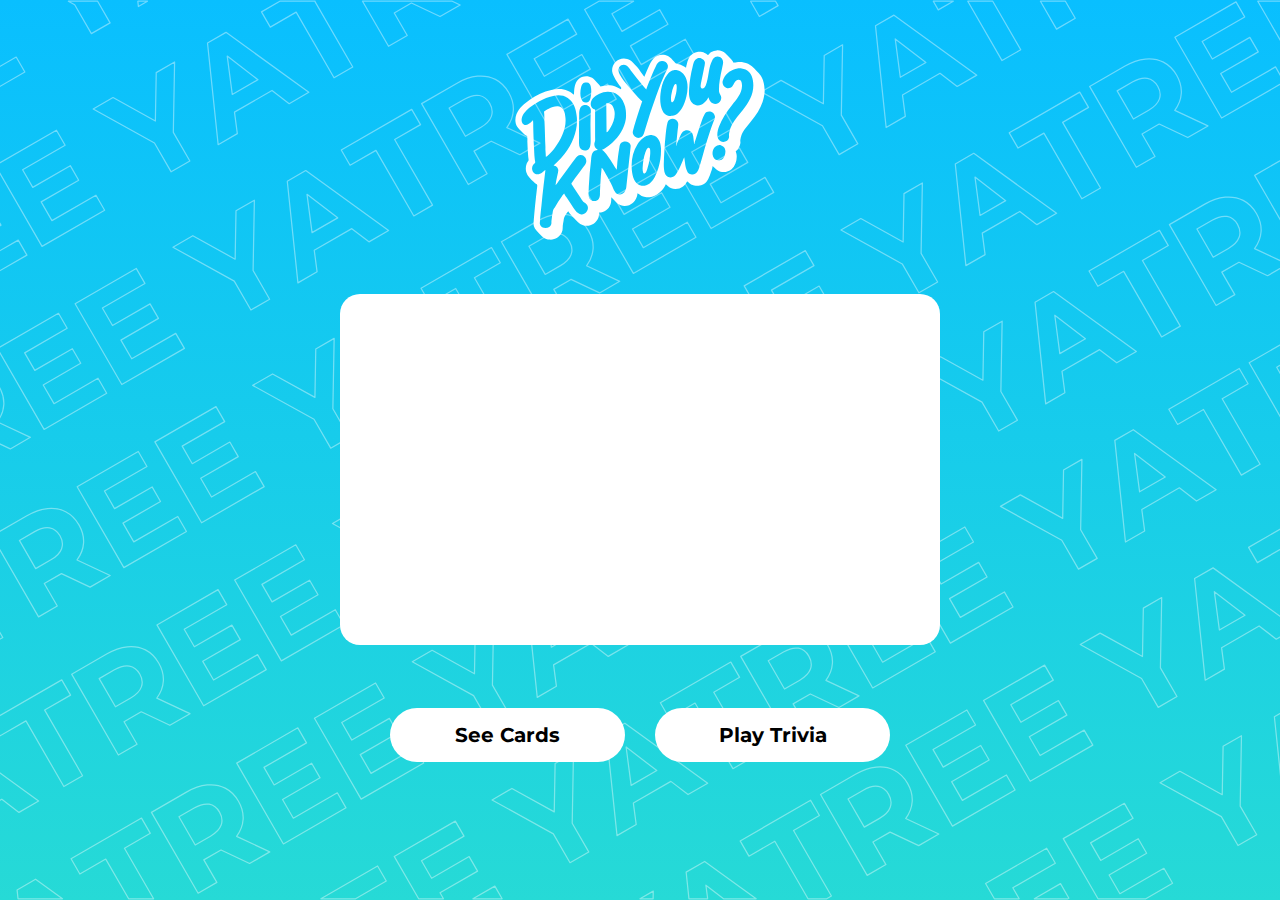
<file: didyouknow2.html>
<!DOCTYPE html>
<html lang="en">

<head>
    <meta charset="UTF-8">
    <meta http-equiv="X-UA-Compatible" content="IE=edge">
    <meta name="viewport" content="width=device-width, initial-scale=1.0">
    <title>Did you know?</title>
    <link rel="stylesheet" href="style.css">
    <link rel="shortcut icon" href="favicon.svg" type="image/x-icon">
</head>

<body>

    <img src="bg.svg" alt="background" class="bg">
    <img src="dyk.svg" alt="Did you know?" class="dyk">

    <div class="card-thick">
        <iframe width="560" height="315" src="https://www.youtube.com/embed/rFCv872_KUM" title="YouTube video player" frameborder="0" allow="accelerometer; autoplay; clipboard-write; encrypted-media; gyroscope; picture-in-picture" allowfullscreen></iframe>
    </div>
    <div class="button-grid">
        <button onclick="window.location.href = 'didyouknow.html';" class="trivia-btn">See Cards</button>
        <button onclick="window.location.href = 'trivia1.html';" class="trivia-btn">Play Trivia</button></div>
    <style>
        html {
            background: var(--gradient);
            background-attachment: fixed;
        }
        
        .dyk {
            width: 250px;
            margin-left: calc(50% - 125px);
            margin-top: 50px;
        }
        
        iframe {
            width: 100%;
            border-radius: 10px;
        }
        
        @media (max-width: 600px) {
            .dyk {
                width: 200px;
                margin-left: calc(50% - 100px);
            }
        }
        
        .dyk-img {
            height: 100px;
            width: 100px;
            object-fit: cover;
            border-radius: 60px;
            margin-left: calc(50% - 50px);
        }
        
        .fact {
            padding: 1.5em 0.5em;
        }
        
        .card-btns {
            position: absolute;
            top: calc(100% + 10px);
            width: calc(100% - 2em);
            color: white;
            font-weight: 700;
            font-size: 20px;
        }
        
        .button-grid {
            display: grid;
            grid-gap: 30px;
            grid-template-columns: 1fr 1fr;
            width: 500px;
            margin-left: calc(50% - 250px);
            margin-top: 7vh;
            margin-bottom: 7vh;
            height: 54px;
        }
        
        .bg {
            position: absolute;
            z-index: -1;
            height: 100%;
            width: 100%;
            object-fit: cover;
            opacity: 0.4;
        }
        
        .button {
            width: 100%;
            margin: 0;
        }
        
        @media only screen and (max-width: 600px) {
            .button-grid {
                grid-template-columns: 1fr;
                width: 200px;
                margin-left: calc(50% - 100px);
                margin-top: 10vh;
                grid-gap: 20px;
            }
        }
        
        .card-btn {
            cursor: pointer;
        }
        
        .next {
            float: right;
        }
    </style>
    <script>
        var factNumber = 0;
        var images = ['https://encrypted-tbn0.gstatic.com/images?q=tbn:ANd9GcSRTUcV49pu2dTHzZZ_Ze70UbXojsNEhLiThA&usqp=CAU', 'https://th.bing.com/th/id/OIP.6mhbE1Yg7bUb50IVMjEcBgHaE7?w=246&h=180&c=7&o=5&dpr=1.5&pid=1.7', 'https://www.bing.com/th?id=OIP.vjNxzLyDHfyZ-l9SZuozCwHaE8&w=168&h=110&c=8&rs=1&qlt=90&o=6&dpr=1.5&pid=3.1&rm=2', 'https://www.bing.com/th?id=OIP.8ziqCkQszaQjuWmmoJZCCwHaEn&w=182&h=110&c=8&rs=1&qlt=90&o=6&dpr=1.5&pid=3.1&rm=2'];
        var titles = ['Indian Astronomy Center', 'Highest Bridge in the World', 'Highest Livable Region', 'Adventure and Spiritual Destination'];
        var content = ['Its high altitude and clear skies make Ladakh an important Astronomy Centre in India.', 'The highest bridge in the world can be found in the Ladakh valley between the Dras and Suru rivers in the Himalayan mountains.', 'Ladakh is the highest livable region with a settlement. It currentloy has a population of over 274,000 people.', 'Ladakh is an adventure and spiritual destination, which is attracting tourists with charming Buddhism culture.']

        var imageHolder = document.querySelector('.dyk-img');
        var titleHolder = document.querySelector('.dyk-title');
        var contentHolder = document.querySelector('.dyk-content');
        console.log(contentHolder);

        function previous() {
            if (factNumber != 0) {
                factNumber -= 1;
                imageHolder.src = images[factNumber];
                titleHolder.innerHTML = titles[factNumber];
                contentHolder.innerHTML = content[factNumber];

            }
        }

        function next() {
            if (factNumber != 3) {
                factNumber += 1;
                imageHolder.src = images[factNumber];
                titleHolder.innerHTML = titles[factNumber];
                contentHolder.innerHTML = content[factNumber];
            }
        }
    </script>
</body>

</html>
</file>
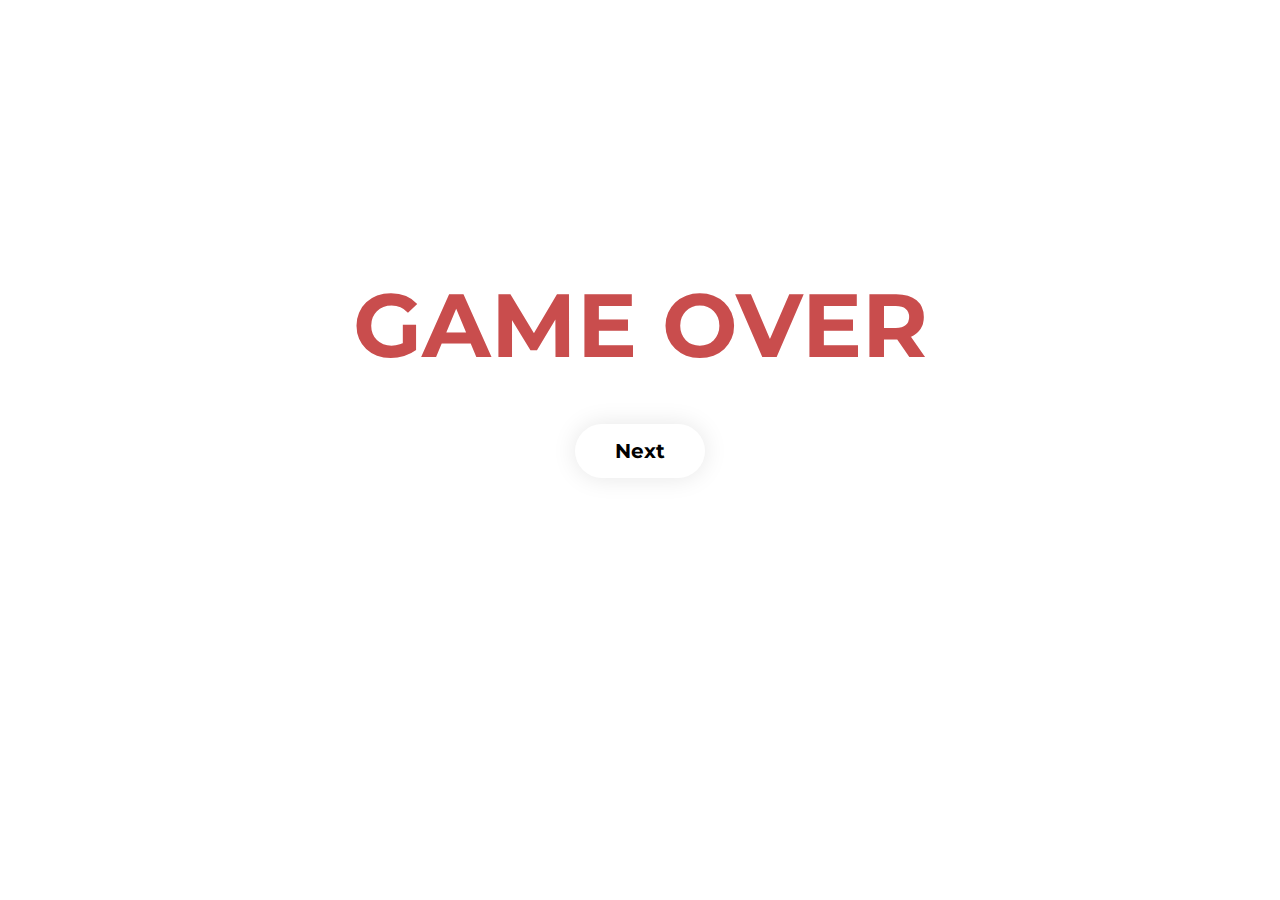
<file: game-over.html>
<!DOCTYPE html>
<html lang="en">

<head>
    <meta charset="UTF-8">
    <meta http-equiv="X-UA-Compatible" content="IE=edge">
    <meta name="viewport" content="width=device-width, initial-scale=1.0">
    <title>Correct</title>
    <link rel="stylesheet" href="style.css">
    <link rel="shortcut icon" href="favicon.svg" type="image/x-icon">
</head>

<body>

    <h1>GAME OVER</h1>
    <button onclick="window.location.href = 'prototype.html'" class="next-btn">Next</button>
    <style>
        html {
            overflow: hidden;
        }
        
        .points {
            padding: 5px 10px;
            box-shadow: 0 0 10px rgba(0, 0, 0, 0.1);
            border-radius: 50px;
            position: absolute;
            bottom: 30px;
            left: 50%;
            transform: translateX(-50%);
            background-color: white;
            font-size: 25px;
        }
        
        h1 {
            padding: 0 10vw;
            margin-top: 30vh;
            background-color: white;
            color: rgb(201, 77, 77);
        }
        
        button {
            box-shadow: 0 0 25px rgba(0, 0, 0, 0.1);
            position: absolute;
            left: 50%;
            transform: translateX(-50%);
            margin-top: 5vh;
        }
        
        .confetti {
            position: absolute;
            z-index: -1;
            top: 50%;
            left: 50%;
            transform: translate(-50%, -50%);
            height: 100vh;
        }
    </style>

</body>

</html>
</file>
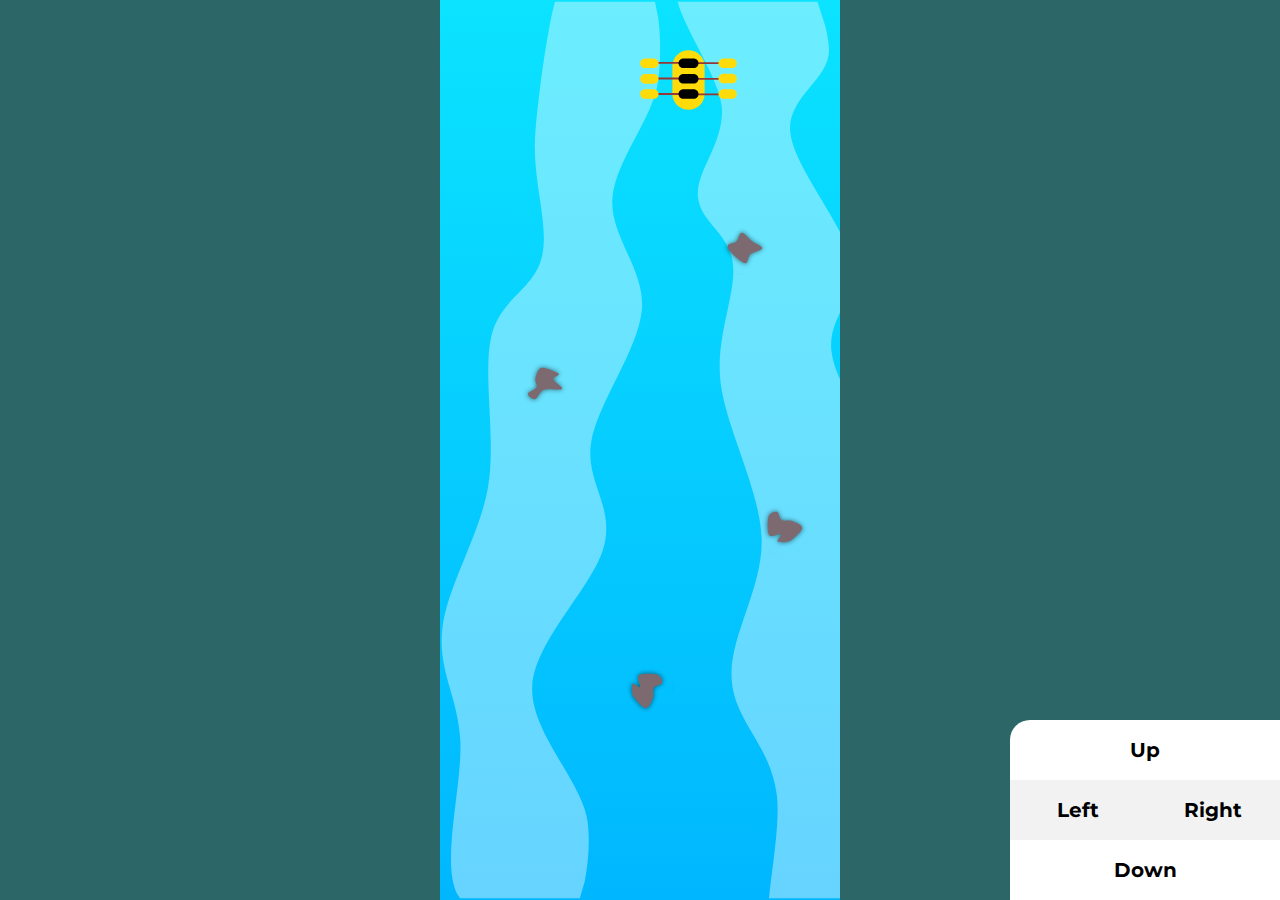
<file: game.html>
<!DOCTYPE html>
<html lang="en">

<head>
    <meta charset="UTF-8">
    <meta http-equiv="X-UA-Compatible" content="IE=edge">
    <meta name="viewport" content="width=device-width, initial-scale=1.0">
    <title>Activity</title>
    <link rel="stylesheet" href="style.css">
    <link rel="shortcut icon" href="favicon.svg" type="image/x-icon">
    <script src="https://ajax.googleapis.com/ajax/libs/jquery/3.5.1/jquery.min.js"></script>
</head>

<body>
    <div class="game">
        <div class="river">
            <div class="water"></div>

            <div class="rock rock1"></div>
            <div class="rock rock2"></div>
            <div class="rock rock3"></div>
            <div class="rock rock4"></div>
            <div class="boat" id="image1" style="left: 200px; top: 50px;"></div>
            <div class="finish-line"></div>

        </div>
    </div>
    <div class="controls">
        <div class="up-arrow arrow" onclick='collision($(".boat"), $(".rock1")); collision($(".boat"), $(".rock2"));collision($(".boat"), $(".rock3"));collision($(".boat"), $(".rock4"));win($(".boat"), $(".finish-line"));outside($(".boat"), $(".river"));upArrowPressed();'>Up</div>
        <div class="left-arrow arrow" onclick='collision($(".boat"), $(".rock1"));
            collision($(".boat"), $(".rock2"));collision($(".boat"), $(".rock3"));collision($(".boat"), $(".rock4"));win($(".boat"), $(".finish-line"));outside($(".boat"), $(".river"));leftArrowPressed();'>Left</div>
        <div class="right-arrow arrow" onclick='collision($(".boat"), $(".rock1"));
            collision($(".boat"), $(".rock2"));collision($(".boat"), $(".rock3"));collision($(".boat"), $(".rock4"));win($(".boat"), $(".finish-line"));outside($(".boat"), $(".river"));rightArrowPressed();'>Right</div>
        <div class="down-arrow arrow" onclick='collision($(".boat"), $(".rock1"));
            collision($(".boat"), $(".rock2"));collision($(".boat"), $(".rock3"));collision($(".boat"), $(".rock4"));win($(".boat"), $(".finish-line"));outside($(".boat"), $(".river"));downArrowPressed();'>Down</div>

    </div>

    <style>
        body {
            height: 100vh;
        }
        
        .water {
            height: 100vh;
            width: 100%;
            background-image: url('Water.svg');
            background-size: cover;
            background-repeat: no-repeat;
        }
        
        .river {
            min-height: 100%;
            width: 90%;
            max-width: 400px;
            background: linear-gradient(rgb(11, 227, 255), rgb(0, 183, 255));
            margin: auto;
            position: relative;
            overflow: hidden;
            background-repeat: no-repeat;
            background-size: cover;
        }
        
        .controls {
            position: absolute;
            height: 20vh;
            width: 30vh;
            top: 80vh;
            right: 0;
            background-color: white;
            border-top-left-radius: 20px;
            display: grid;
            grid-template-columns: 1fr 1fr;
            grid-template-rows: 1fr 1fr 1fr;
        }
        
        .arrow {
            display: flex;
            align-items: center;
            justify-content: center;
            font-weight: bold;
            font-size: 20px;
            cursor: pointer;
        }
        
        .up-arrow,
        .down-arrow {
            grid-column: 1/3;
        }
        
        .left-arrow,
        .right-arrow {
            background-color: #f2f2f2;
        }
        
        .boat {
            height: 60px;
            width: 100px;
            background: url('Raft.svg');
            position: absolute;
            z-index: 1;
            background-size: contain;
            background-repeat: no-repeat;
        }
        
        .game {
            background-color: rgb(44, 102, 102);
        }
        
        .rock {
            height: 50px;
            width: 50px;
            position: absolute;
            border-radius: 5px;
        }
        
        .rock1 {
            top: 25%;
            left: 70%;
            background: url('rock.svg');
            background-size: contain;
        }
        
        .rock2 {
            top: 56%;
            left: 80%;
            background: url('rock2.svg');
            background-size: contain;
        }
        
        .rock3 {
            top: 74%;
            left: 46%;
            background: url('rock3.svg');
            background-size: contain;
        }
        
        .rock4 {
            top: 40%;
            left: 20%;
            background: url('rock4.svg');
            background-size: contain;
        }
        
        .game {
            height: 100vh;
            max-width: 100vw;
        }
        
        .finish-line {
            width: 100%;
            height: 30px;
            position: absolute;
            top: calc(100% - 50px);
            background: url('http://www.flags-and-anthems.com/media/flags/flagge-start-ziel.gif');
            background-size: cover;
        }
        
        @media only screen and (max-width: 600px) {
            .game {
                height: 80vh;
                position: relative;
            }
        }
    </style>
    <script>
        function collision($div1, $div2) {
            var x1 = $div1.offset().left;
            var y1 = $div1.offset().top;
            var h1 = $div1.outerHeight(true);
            var w1 = $div1.outerWidth(true);
            var b1 = y1 + h1;
            var r1 = x1 + w1;
            var x2 = $div2.offset().left;
            var y2 = $div2.offset().top;
            var h2 = $div2.outerHeight(true);
            var w2 = $div2.outerWidth(true);
            var b2 = y2 + h2;
            var r2 = x2 + w2;


            if (b1 < y2 || y1 > b2 || r1 < x2 || x1 > r2) {

            } else {
                window.location.href = 'game-over.html'
            };
        }

        function win($div1, $div2) {
            var x1 = $div1.offset().left;
            var y1 = $div1.offset().top;
            var h1 = $div1.outerHeight(true);
            var w1 = $div1.outerWidth(true);
            var b1 = y1 + h1;
            var r1 = x1 + w1;
            var x2 = $div2.offset().left;
            var y2 = $div2.offset().top;
            var h2 = $div2.outerHeight(true);
            var w2 = $div2.outerWidth(true);
            var b2 = y2 + h2;
            var r2 = x2 + w2;


            if (b1 < y2 || y1 > b2 || r1 < x2 || x1 > r2) {

            } else {
                window.location.href = 'game-won.html'
            };
        }

        function outside($div1, $div2) {
            var x1 = $div1.offset().left;
            var y1 = $div1.offset().top;
            var h1 = $div1.outerHeight(true);
            var w1 = $div1.outerWidth(true);
            var b1 = y1 + h1;
            var r1 = x1 + w1;
            var x2 = $div2.offset().left;
            var y2 = $div2.offset().top;
            var h2 = $div2.outerHeight(true);
            var w2 = $div2.outerWidth(true);
            var b2 = y2 + h2;
            var r2 = x2 + w2;

            if (b1 < y2 || y1 > b2 || r1 < x2 || x1 > r2) {
                window.location.href = 'game-over.html'
            } else {

            };
        }


        function leftArrowPressed() {
            var element = document.getElementById("image1");
            element.style.left = parseInt(element.style.left) - 20 + 'px';
        }

        function rightArrowPressed() {
            var element = document.getElementById("image1");
            element.style.left = parseInt(element.style.left) + 20 + 'px';
        }

        function upArrowPressed() {
            var element = document.getElementById("image1");
            element.style.top = parseInt(element.style.top) - 20 + 'px';
        }

        function downArrowPressed() {
            var element = document.getElementById("image1");
            element.style.top = parseInt(element.style.top) + 20 + 'px';
        }

        function moveSelection(evt) {
            collision($(".boat"), $(".rock1"));
            collision($(".boat"), $(".rock2"));
            collision($(".boat"), $(".rock3"));
            collision($(".boat"), $(".rock4"));
            win($(".boat"), $(".finish-line"));
            outside($(".boat"), $(".river"));
            switch (evt.keyCode) {
                case 37:
                    leftArrowPressed();
                    break;
                case 39:
                    rightArrowPressed();
                    break;
                case 38:
                    upArrowPressed();
                    break;
                case 40:
                    downArrowPressed();
                    break;
            }
        };

        var x = $(".boat").offset();

        window.addEventListener('keydown', moveSelection);
        console.log(x.top)
    </script>
</body>

</html>
</file>
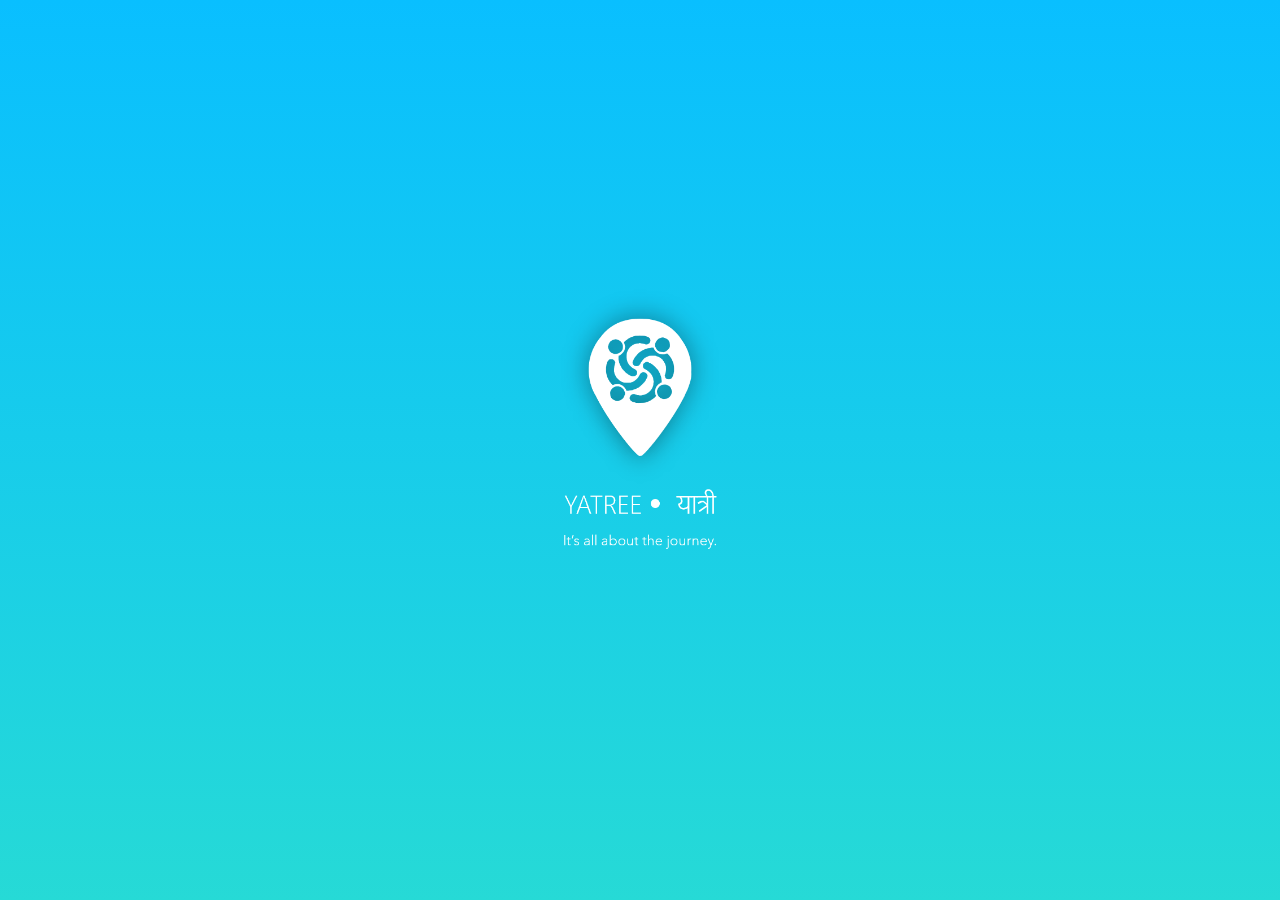
<file: home.html>
<!DOCTYPE html>
<html lang="en">

<head>
    <meta charset="UTF-8">
    <meta http-equiv="X-UA-Compatible" content="IE=edge">
    <meta name="viewport" content="width=device-width, initial-scale=1.0">
    <title>Yatree - Splash Screen</title>
    <link rel="stylesheet" href="style.css">
    <link rel="shortcut icon" href="favicon.svg" type="image/x-icon">
</head>

<body>
    <img src="SplashLogo.png" alt="Yatree Logo">
    <style>
        html {
            background: var(--gradient);
            width: 100%;
            height: 100%;
        }
        
        img {
            animation: float 2s;
            width: 15vw;
            position: absolute;
            top: 50%;
            margin-left: calc(50% - 7.5vw);
            transform: translateY(-60%);
        }
        
        @keyframes float {
            0% {
                transform: translateY(-30%);
                opacity: 0;
            }
            100% {
                transform: translateY(-60%);
                opacity: 1;
            }
        }
    </style>
    <script>
        setTimeout(function() {
            window.location.href = "index2.html";
        }, 3000);
    </script>
</body>

</html>
</file>
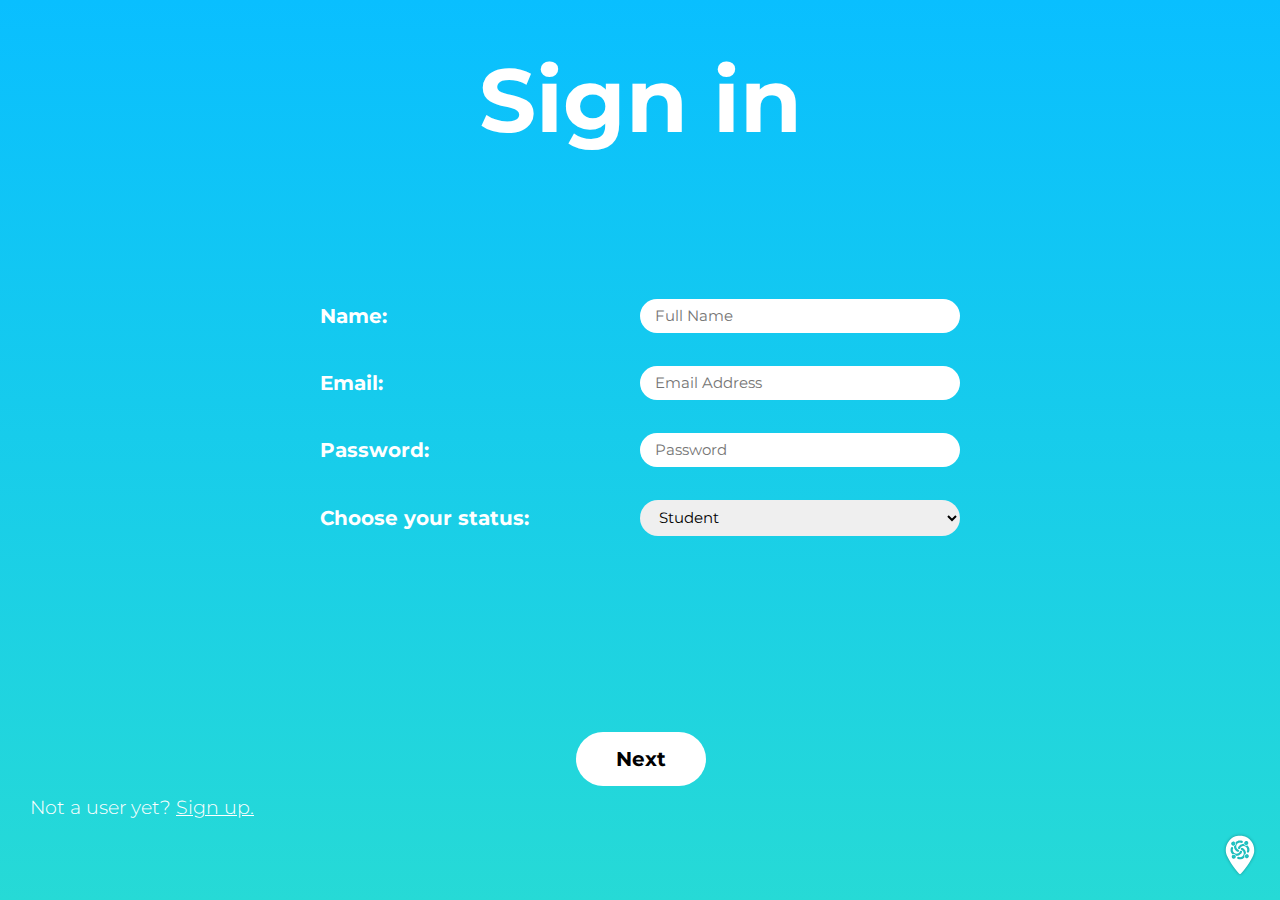
<file: index2.html>
<!DOCTYPE html>
<html lang="en">

<head>
    <meta charset="UTF-8">
    <meta http-equiv="X-UA-Compatible" content="IE=edge">
    <meta name="viewport" content="width=device-width, initial-scale=1.0">
    <title>Next Stop</title>
    <link rel="stylesheet" href="style.css">
    <link rel="shortcut icon" href="favicon.svg" type="image/x-icon">
</head>
<h1>Sign in </h1>


<br><br>


<div class="inputs">
    <div class="input-element question1">
        <p>Name:</p>
    </div>
    <div class="input-element input1"><input type="text" name="Name" id="name-input" placeholder="Full Name"></div>
    <div class="input-element question2">Email: </div>
    <div class="input-element input2"><input type="text" name="email" id="email-input" placeholder="Email Address"></div>
    <div class="input-element question3">Password: </div>
    <div class="input-element input3"><input type="password" name="Password" id="password-input" placeholder="Password"></div>

    <div class="input-element question4"><label for="status">Choose your status:</label></div>
    <div class="input-element input4"><select id="status" name="status">
        <option value="student">Student</option>
        <option value="tourist">Tourist</option>
        
        <option value="teacher">Teacher</option>
      </select></div>
</div>
<button onclick='next()'>Next</button>
<h3 style="font-weight: 300; margin-left: 30px; margin-top: 10px;">Not a user yet? <u>Sign up.</u></h3>

<body>

    <img src="Logo.svg" alt="Logo" class="logo">
    <style>
        body {
            min-height: 100vh;
            background: var(--gradient);
            color: white;
        }
        
        .inputs {
            margin-left: calc(50% - 25vw);
            width: 50vw;
            height: 30vh;
            display: grid;
            grid-template-columns: 1fr 1fr;
            margin-top: 10vh;
        }
        
        .input-element {
            width: 100%;
            height: 100%;
            display: flex;
            align-items: center;
            justify-content: left;
        }
        
        .input-element {
            font-weight: bold;
            font-size: 20px;
        }
        
        input {
            width: 100%;
        }
        
        select {
            width: 100%;
        }
        
        button {
            margin-left: calc(50% - 129px/2);
            margin-top: 20vh;
        }
    </style>
    <script>
        function next() {
            var password = document.getElementById("password-input").value;

            console.log(password)
            if (password == "lgbt") {
                localStorage.setItem('Name', document.getElementById("name-input").value);
                localStorage.setItem('Email', document.getElementById("email-input").value);
                localStorage.setItem('Status', document.getElementById("status").value);
                var status = localStorage.getItem('Status')
                if (status == 'student') {
                    window.location.href = 'tours.html';
                } else if (status == 'teacher') {
                    window.location.href = 'teacher-dasboard.html';
                } else {
                    window.location.href = 'tours-tourist.html';
                }
            } else {
                alert('Incorrect Password. Please try again.')
            }
        }
    </script>
</body>

</html>
</file>
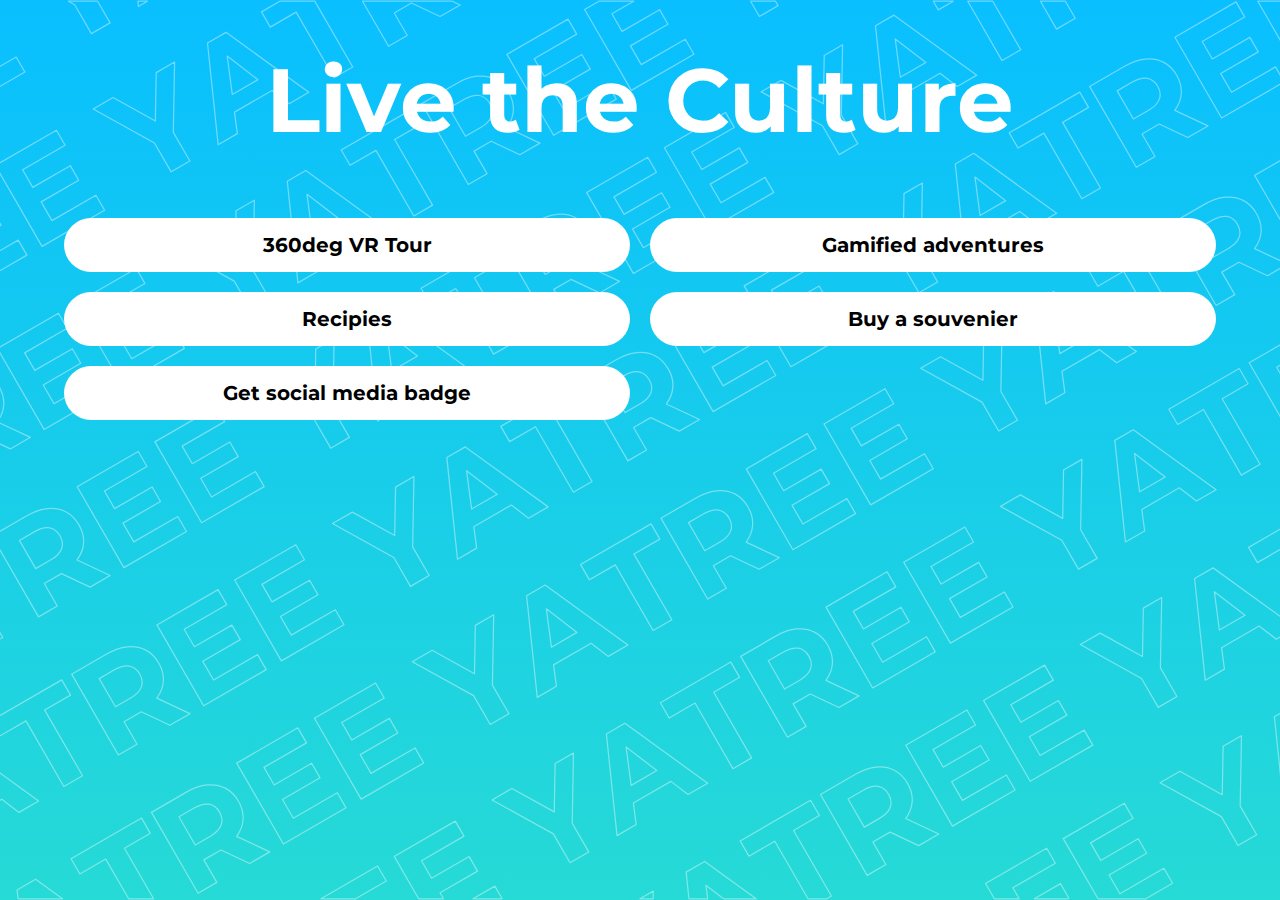
<file: live-the-culture(old).html>
<!DOCTYPE html>
<html lang="en">

<head>
    <meta charset="UTF-8">
    <meta http-equiv="X-UA-Compatible" content="IE=edge">
    <meta name="viewport" content="width=device-width, initial-scale=1.0">
    <title>Live the Culture</title>
    <link rel="stylesheet" href="style.css">
    <link rel="shortcut icon" href="favicon.svg" type="image/x-icon">
</head>

<body>
    <img src="bg.svg" alt="background" class="bg">
    <h1>Live the Culture</h1>
    <div class="cards-thin">
        <div class="card-thin card-active" onclick="window.location.href = 'virtual-tour.html'"><b>360deg VR Tour</b></div>
        <div class="card-thin card-active" onclick="window.location.href = 'game.html'"><b>Gamified adventures</b></div>
        <div class="card-thin card-active"><b>Recipies</b></div>
        <div class="card-thin card-active"><b>Buy a souvenier</b></div>
        <div class="card-thin card-active"><b>Get social media badge</b></div>
    </div>
    <style>
        body {
            min-height: 100vh;
            background: var(--gradient);
        }
        
        h1 {
            color: white;
        }
        
        h3 {
            color: white;
        }
    </style>


</body>

</html>
</file>
<file: style.css>
@import url('https://fonts.googleapis.com/css2?family=Montserrat:wght@400;700&display=swap');
@import url('http://fonts.cdnfonts.com/css/samarkan');
@import url('http://db.onlinewebfonts.com/c/7e96eba370659b4e4563309dc4ebb33f?family=Samarkan');
:root {
    --gradient: linear-gradient(#09BFFF, #26DAD6);
}

* {
    padding: 0;
    margin: 0;
    box-sizing: border-box;
    font-family: 'Montserrat', sans-serif;
}

h1 {
    width: 100%;
    text-align: center;
    font-size: 7vw;
    padding-top: 5vh;
}

.desc {
    font-size: 20px;
    font-weight: 300;
    width: 100%;
    text-align: center;
    padding: 3vh 10vw;
}

.cards-thin {
    width: 100%;
    margin-top: 5vw;
    padding: 5vw;
    padding-top: 0vw;
    display: grid;
    grid-gap: 20px;
    grid-template-columns: 1fr 1fr;
}

.card-thin {
    padding: 0.75em;
    background-color: white;
    color: black;
    font-weight: thin;
    border-radius: 50px;
    font-size: 20px;
    position: relative;
}

.card-inactive {
    background-color: #ccc;
}

.bg {
    position: absolute;
    z-index: -1;
    height: 100%;
    width: 100%;
    object-fit: cover;
    opacity: 0.4;
}

.card-active {
    cursor: pointer;
    text-align: center;
}

.card-active:hover {
    background: black;
    color: white;
}

.logo {
    position: fixed;
    height: 50px;
    bottom: 20px;
    right: 20px;
}

.card-thick {
    background-color: white;
    width: 600px;
    border-radius: 20px;
    margin-left: calc(50% - 300px);
    padding: 1em;
    margin-top: 50px;
    position: relative;
}

h2 {
    text-align: center;
    width: 100%;
    margin-top: 1em;
    text-decoration: none;
}

button {
    padding: 0.75em 2em;
    border: none;
    outline: none;
    background-color: white;
    border-radius: 50px;
    font-weight: bold;
    font-size: 20px;
}

button:hover,
button:active {
    background-color: black;
    color: white;
}

button:focus {
    border: 2px black solid;
}

.bg {
    position: absolute;
    z-index: -1;
    height: 100%;
    width: 100%;
    object-fit: cover;
    opacity: 0.4;
}

input,
select {
    padding: 0.5em 1em;
    font-size: 15px;
    border-radius: 50px;
    border: 0;
    outline: 0;
}

@media only screen and (max-width: 800px) {
    .card-thick {
        width: 80%;
        margin-left: calc(10%);
    }
}

@media only screen and (max-width: 600px) {
    h1 {
        font-size: 13vw;
        padding-left: 5vw;
        padding-right: 5vw;
    }
    .desc {
        font-size: 15px;
    }
    .cards-thin {
        padding: 10vw;
        padding-top: 0vw;
        grid-template-columns: 1fr;
    }
}
</file>
